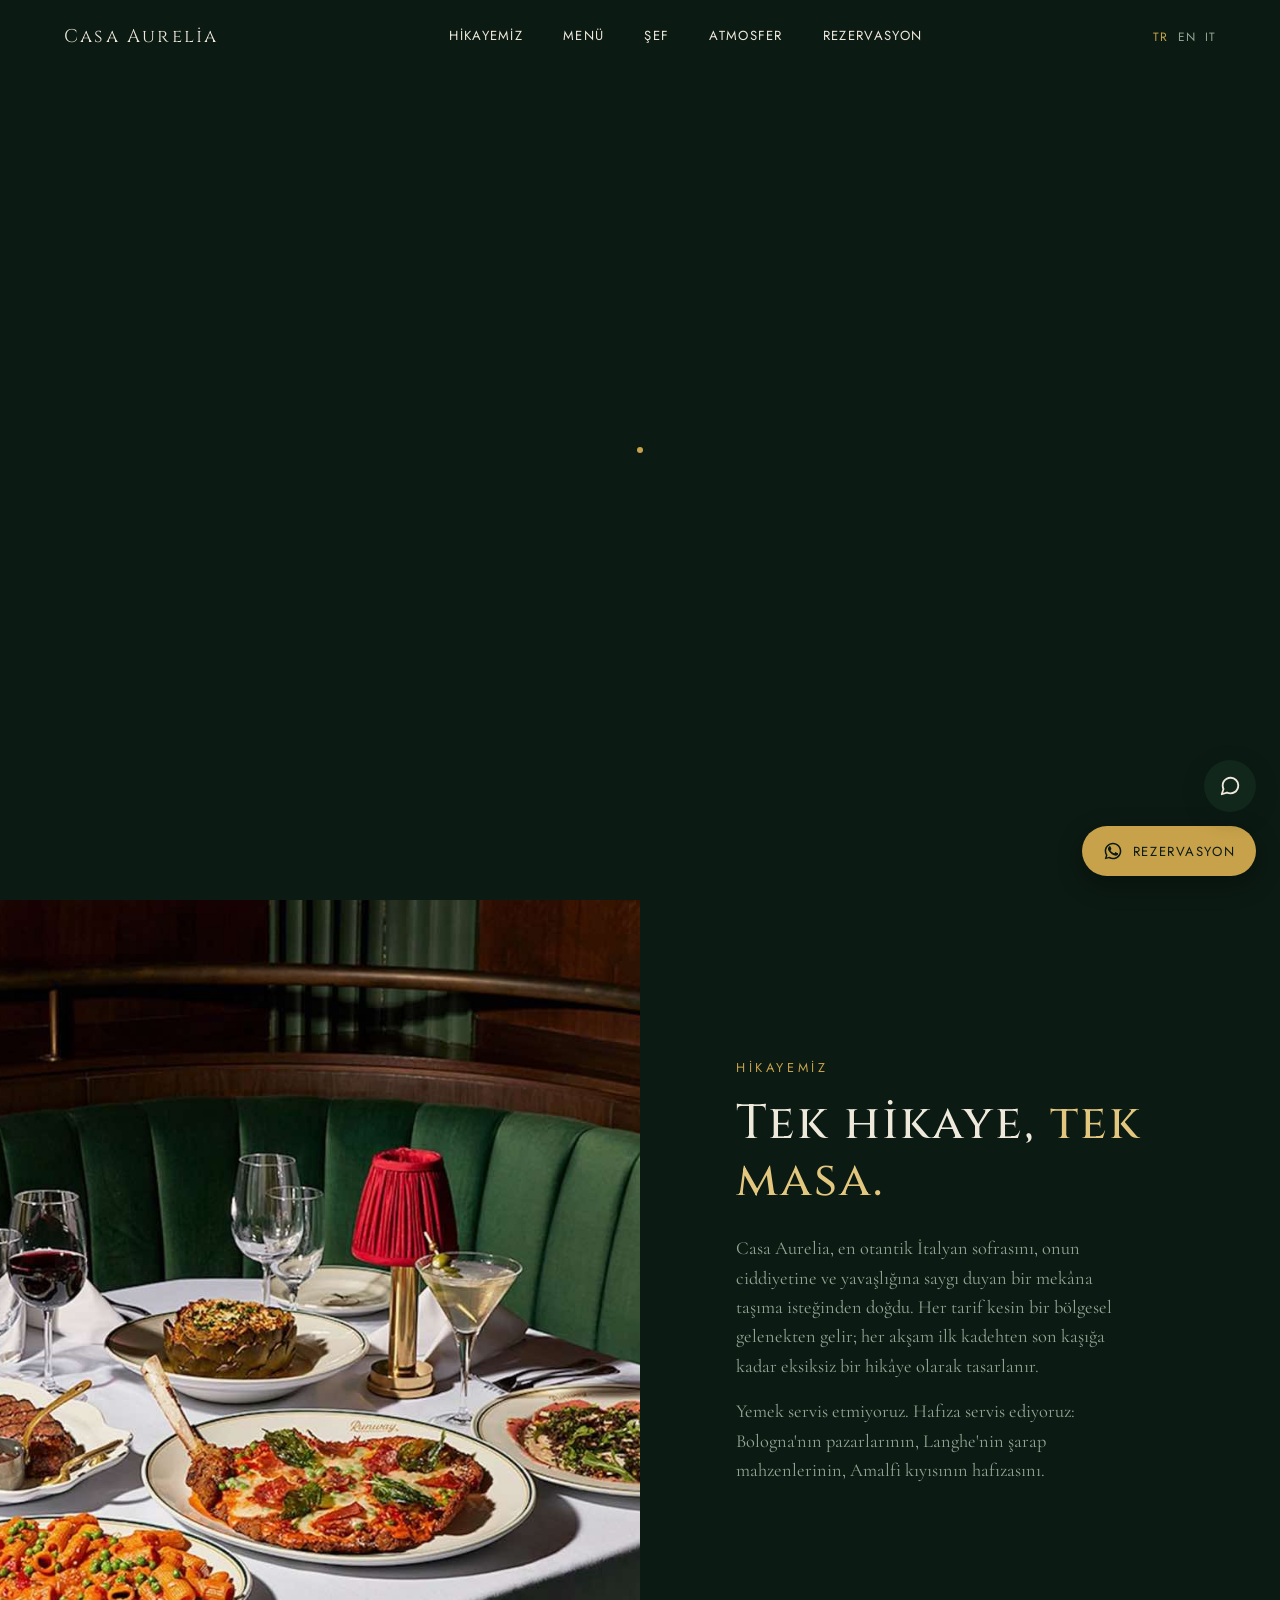
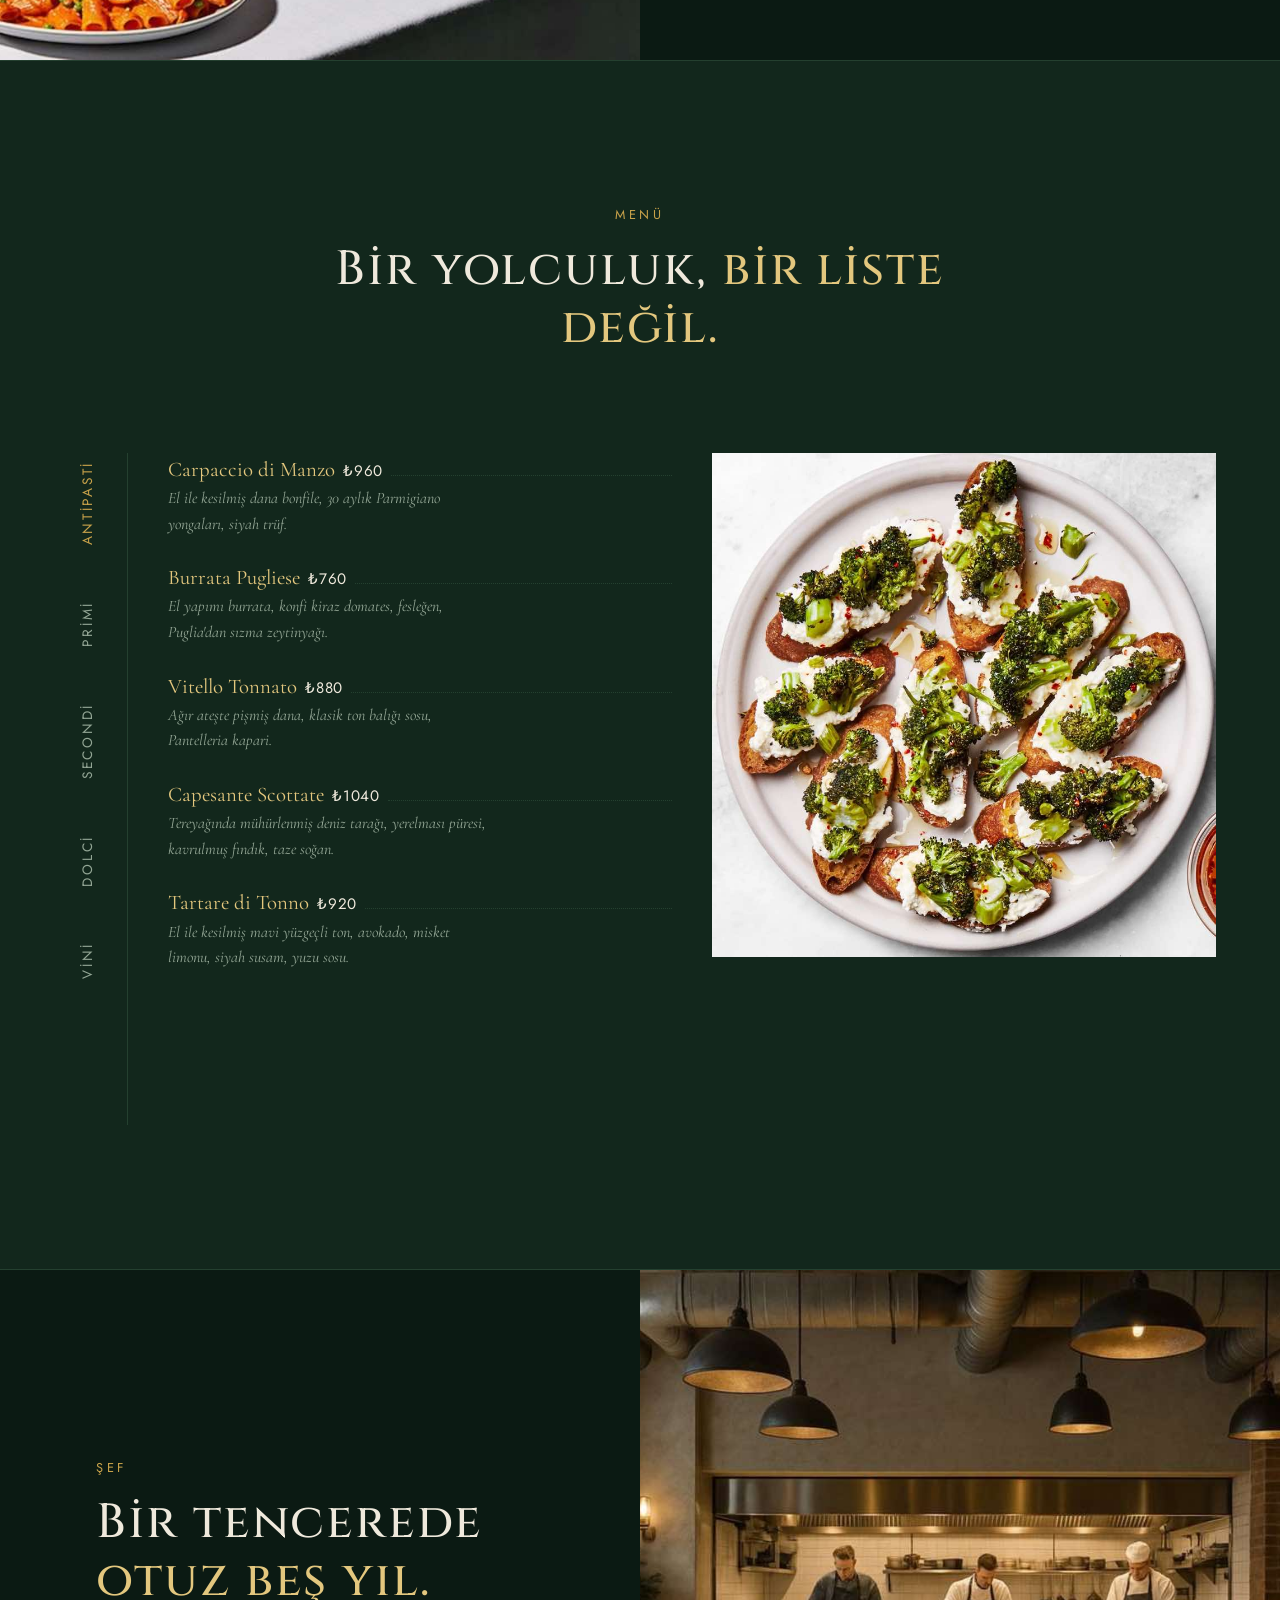
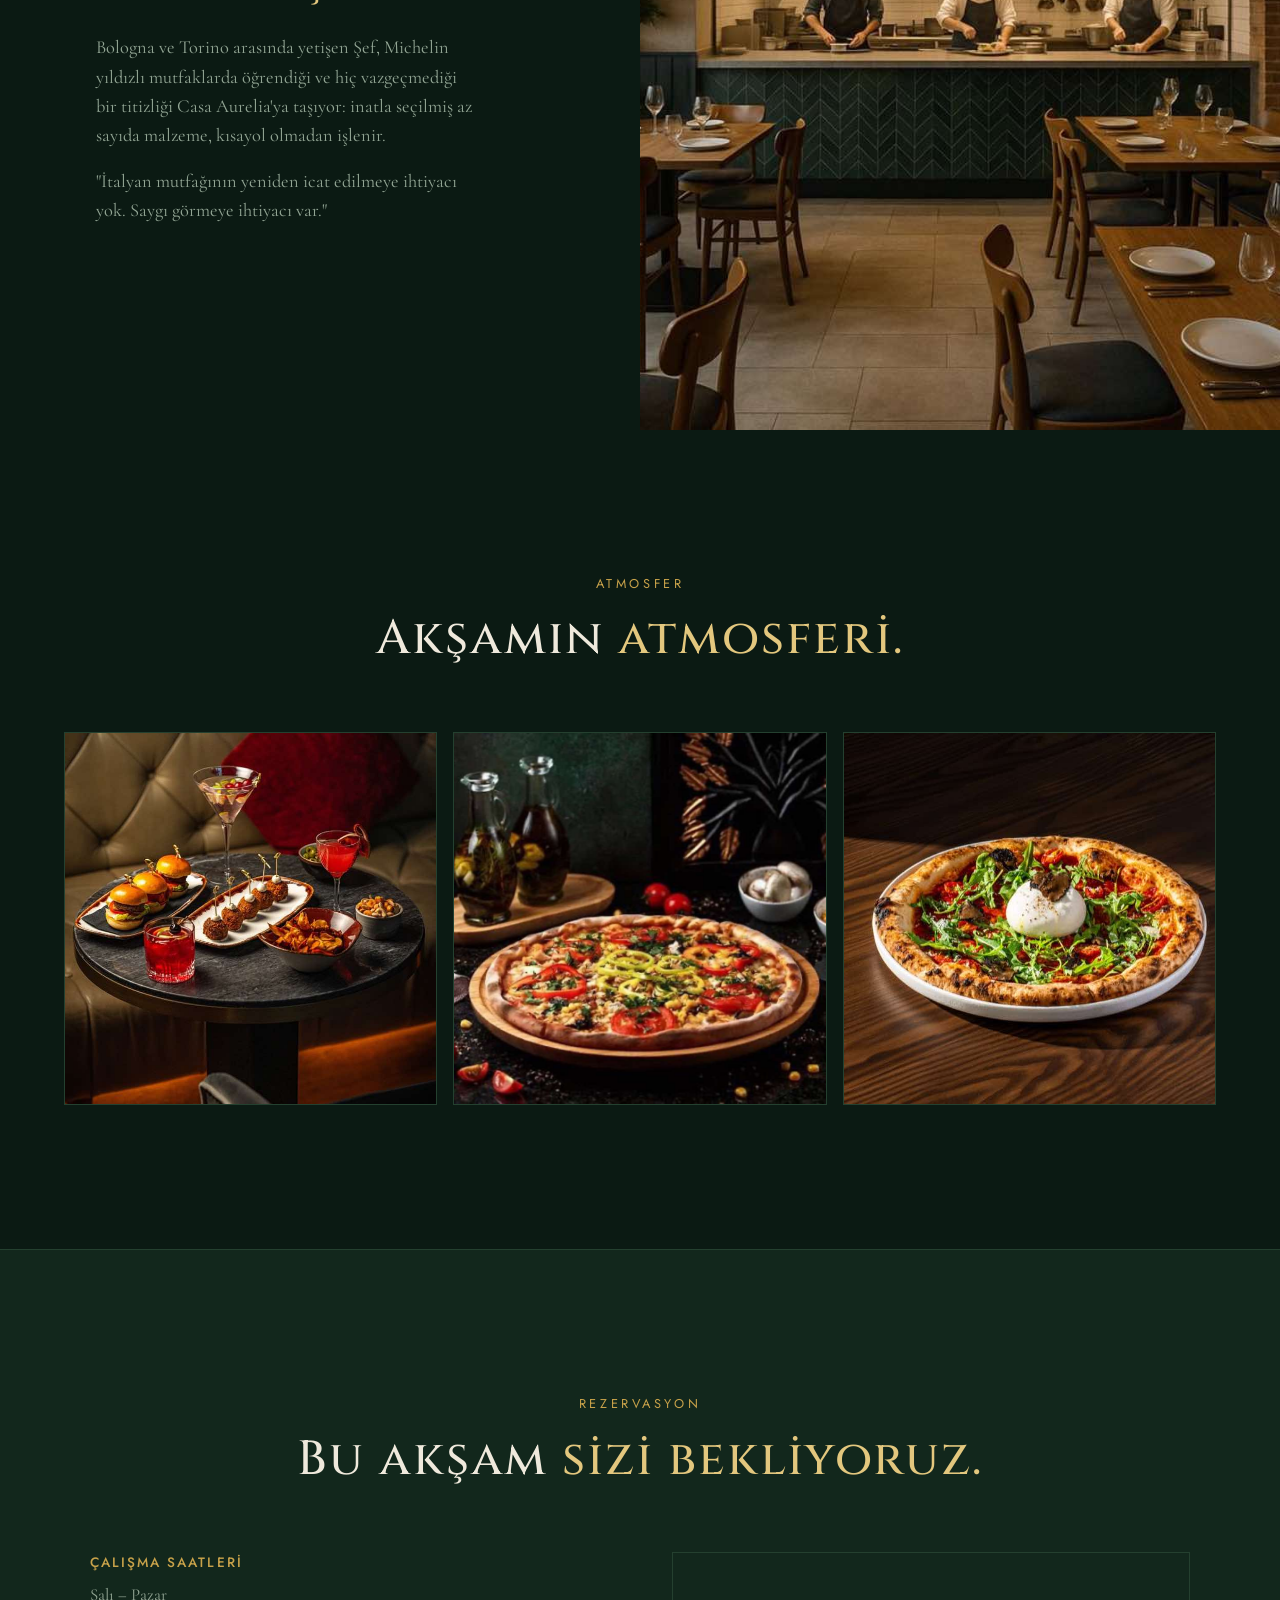
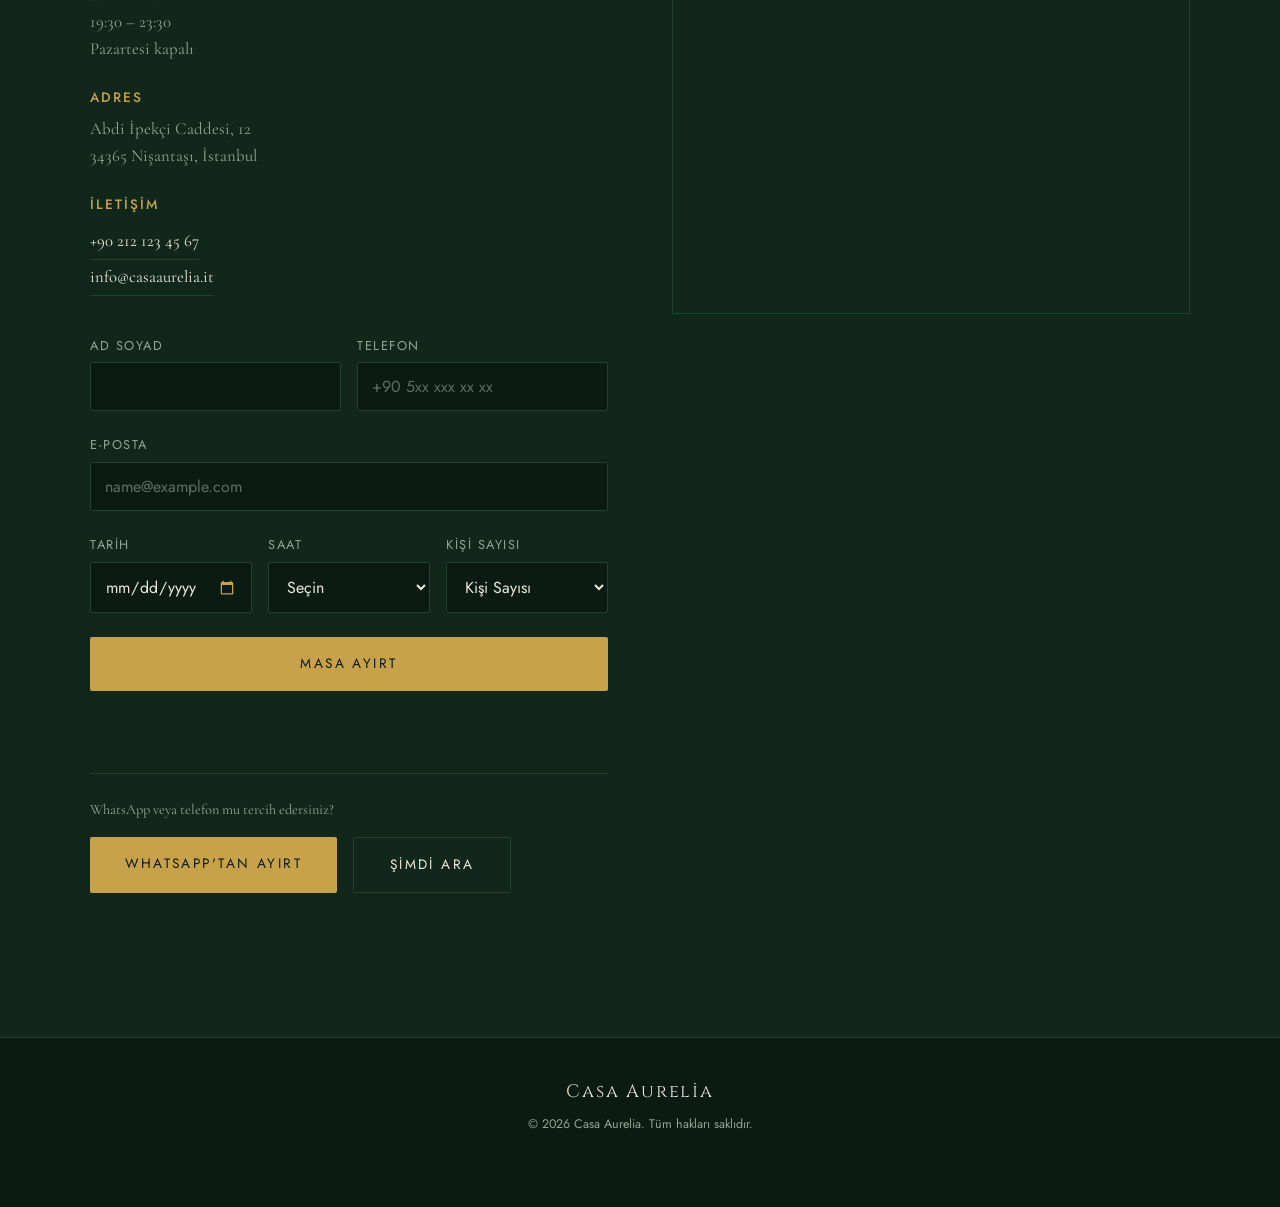
<file: index.html>
<!DOCTYPE html>
<html lang="tr">
<head>
<meta charset="UTF-8">
<meta name="viewport" content="width=device-width, initial-scale=1.0">
<title>Casa Aurelia | İstanbul'da İtalyan Restoranı — Masa Ayırtın</title>
<meta name="description" content="Casa Aurelia, İstanbul Nişantaşı'nda fine-dining bir İtalyan restoranıdır. Antipasti, el yapımı makarna, et ve balık, özenle seçilmiş İtalyan şarap listesi. Masanızı bugün ayırtın.">
<link rel="canonical" href="https://casa-aurelia-restoran.vercel.app/">
<meta name="robots" content="index, follow">

<!-- ===== HREFLANG (dil sürümleri) ===== -->
<link rel="alternate" hreflang="tr" href="https://casa-aurelia-restoran.vercel.app/">
<link rel="alternate" hreflang="en" href="https://casa-aurelia-restoran.vercel.app/en/">
<link rel="alternate" hreflang="it" href="https://casa-aurelia-restoran.vercel.app/it/">
<link rel="alternate" hreflang="x-default" href="https://casa-aurelia-restoran.vercel.app/">

<!-- ===== FAVICON ===== -->
<link rel="icon" type="image/jpeg" href="/fotoğraflar/FAVICON.jpg.jpeg">
<link rel="apple-touch-icon" href="/fotoğraflar/FAVICON.jpg.jpeg">

<!-- ===== OPEN GRAPH / SOCIAL SHARE ===== -->
<meta property="og:type" content="restaurant">
<meta property="og:url" content="https://casa-aurelia-restoran.vercel.app/">
<meta property="og:site_name" content="Casa Aurelia">
<meta property="og:locale" content="tr_TR">
<meta property="og:title" content="Casa Aurelia | İstanbul'da İtalyan Restoranı">
<meta property="og:description" content="Nişantaşı'nda otantik İtalyan mutfağı. Antipasti, el yapımı makarna, et ve balık, özenle seçilmiş İtalyan şarap listesi. Rezervasyon için WhatsApp'tan bize yazın.">
<meta property="og:image" content="https://raw.githubusercontent.com/ozkulmrt-stack/casa-aurelia-restoran/main/foto%C4%9Fraflar/OG.jpg.jpeg">
<meta property="og:image:width" content="1201">
<meta property="og:image:height" content="630">
<meta name="twitter:card" content="summary_large_image">
<meta name="twitter:title" content="Casa Aurelia | İstanbul'da İtalyan Restoranı">
<meta name="twitter:description" content="Nişantaşı'nda otantik İtalyan mutfağı. Antipasti, el yapımı makarna, et ve balık, özenle seçilmiş İtalyan şarap listesi. Rezervasyon için WhatsApp'tan bize yazın.">
<meta name="twitter:image" content="https://raw.githubusercontent.com/ozkulmrt-stack/casa-aurelia-restoran/main/foto%C4%9Fraflar/OG.jpg.jpeg">

<!-- ===== STRUCTURED DATA (Schema.org / JSON-LD) ===== -->
<!-- ===== EDIT HERE: address, phone, hours are placeholders — replace with real details ===== -->
<script type="application/ld+json">
{
  "@context": "https://schema.org",
  "@type": "Restaurant",
  "name": "Casa Aurelia",
  "description": "İstanbul Nişantaşı'nda fine-dining bir İtalyan restoranı.",
  "image": "https://raw.githubusercontent.com/ozkulmrt-stack/casa-aurelia-restoran/main/foto%C4%9Fraflar/OG.jpg.jpeg",
  "url": "https://casa-aurelia-restoran.vercel.app/",
  "telephone": "+90-212-123-45-67",
  "email": "info@casaaurelia.it",
  "servesCuisine": ["Italian", "Mediterranean"],
  "priceRange": "₺₺₺",
  "acceptsReservations": "True",
  "address": {
    "@type": "PostalAddress",
    "streetAddress": "Abdi İpekçi Caddesi, 12",
    "addressLocality": "Şişli",
    "addressRegion": "İstanbul",
    "postalCode": "34365",
    "addressCountry": "TR"
  },
  "openingHoursSpecification": [
    {
      "@type": "OpeningHoursSpecification",
      "dayOfWeek": ["Tuesday", "Wednesday", "Thursday", "Friday", "Saturday", "Sunday"],
      "opens": "19:30",
      "closes": "23:30"
    }
  ],
  "hasMenu": {
    "@type": "Menu",
    "name": "Menü",
    "url": "https://casa-aurelia-restoran.vercel.app/#il-menu",
    "hasMenuSection": [
      {
        "@type": "MenuSection",
        "name": "Antipasti",
        "hasMenuItem": [
          { "@type": "MenuItem", "name": "Carpaccio di Manzo", "description": "El ile kesilmiş dana bonfile, 30 aylık Parmigiano yongaları, siyah trüf.", "offers": { "@type": "Offer", "price": "960", "priceCurrency": "TRY" } },
          { "@type": "MenuItem", "name": "Burrata Pugliese", "description": "El yapımı burrata, konfi kiraz domates, fesleğen, Puglia'dan sızma zeytinyağı.", "offers": { "@type": "Offer", "price": "760", "priceCurrency": "TRY" } },
          { "@type": "MenuItem", "name": "Vitello Tonnato", "description": "Ağır ateşte pişmiş dana, klasik ton balığı sosu, Pantelleria kapari.", "offers": { "@type": "Offer", "price": "880", "priceCurrency": "TRY" } },
          { "@type": "MenuItem", "name": "Capesante Scottate", "description": "Tereyağında mühürlenmiş deniz tarağı, yerelması püresi, kavrulmuş fındık, taze soğan.", "offers": { "@type": "Offer", "price": "1040", "priceCurrency": "TRY" } },
          { "@type": "MenuItem", "name": "Tartare di Tonno", "description": "El ile kesilmiş mavi yüzgeçli ton, avokado, misket limonu, siyah susam, yuzu sosu.", "offers": { "@type": "Offer", "price": "920", "priceCurrency": "TRY" } }
        ]
      },
      {
        "@type": "MenuSection",
        "name": "Primi",
        "hasMenuItem": [
          { "@type": "MenuItem", "name": "Tagliolini al Tartufo", "description": "Taze yumurtalı makarna, alpin tereyağı, masada rendelenen kaliteli siyah trüf.", "offers": { "@type": "Offer", "price": "1280", "priceCurrency": "TRY" } },
          { "@type": "MenuItem", "name": "Risotto alla Milanese", "description": "Carnaroli pirinç, ilik, Navelli safranı, Barolo redüksiyonu.", "offers": { "@type": "Offer", "price": "1040", "priceCurrency": "TRY" } },
          { "@type": "MenuItem", "name": "Agnolotti del Plin", "description": "Üç çeşit kavrulmuş etle doldurulmuş, kızarmış tereyağı, adaçayı, olgun Parmigiano.", "offers": { "@type": "Offer", "price": "1120", "priceCurrency": "TRY" } },
          { "@type": "MenuItem", "name": "Pappardelle al Cinghiale", "description": "Geniş taze makarna, sekiz saat pişmiş yaban domuzu ragùsu, ardıç meyvesi.", "offers": { "@type": "Offer", "price": "1080", "priceCurrency": "TRY" } },
          { "@type": "MenuItem", "name": "Gnocchi di Patate al Gorgonzola", "description": "El yapımı patates gnocchi, Gorgonzola DOP fondüsü, karamelize ceviz.", "offers": { "@type": "Offer", "price": "960", "priceCurrency": "TRY" } }
        ]
      },
      {
        "@type": "MenuSection",
        "name": "Secondi",
        "hasMenuItem": [
          { "@type": "MenuItem", "name": "Branzino in Crosta", "description": "Tuz kabuğunda pişmiş levrek, mevsim sebzeleri, Amalfi limonu sosu.", "offers": { "@type": "Offer", "price": "1520", "priceCurrency": "TRY" } },
          { "@type": "MenuItem", "name": "Tomahawk alla Fiorentina", "description": "Chianina dana, kömürde ızgara, biberiye, Toskana sızma zeytinyağı. 2 kişiliktir.", "offers": { "@type": "Offer", "price": "2720", "priceCurrency": "TRY" } },
          { "@type": "MenuItem", "name": "Ossobuco alla Milanese", "description": "Sekiz saat pişmiş dana incik, gremolata, safranlı risotto.", "offers": { "@type": "Offer", "price": "1440", "priceCurrency": "TRY" } },
          { "@type": "MenuItem", "name": "Costoletta alla Milanese", "description": "Sadeyağda kızartılmış galeta unlu dana pirzola, roka salatası.", "offers": { "@type": "Offer", "price": "1360", "priceCurrency": "TRY" } },
          { "@type": "MenuItem", "name": "Anatra all'Arancia", "description": "Mühürlenmiş ördek göğsü, acı portakal redüksiyonu, kereviz kökü püresi.", "offers": { "@type": "Offer", "price": "1560", "priceCurrency": "TRY" } }
        ]
      },
      {
        "@type": "MenuSection",
        "name": "Dolci",
        "hasMenuItem": [
          { "@type": "MenuItem", "name": "Tiramisù della Casa", "description": "Kahveye batırılmış kedi dili bisküvi, Lodi mascarpone, acı kakao, orijinal 1987 tarifi.", "offers": { "@type": "Offer", "price": "560", "priceCurrency": "TRY" } },
          { "@type": "MenuItem", "name": "Panna Cotta ai Frutti di Bosco", "description": "Madagaskar vanilyalı panna cotta, taze karışık orman meyveli sos.", "offers": { "@type": "Offer", "price": "480", "priceCurrency": "TRY" } },
          { "@type": "MenuItem", "name": "Cannoli Siciliani", "description": "Çıtır kabuk, koyun sütü ricotta, şekerlenmiş meyve, Bronte fıstığı.", "offers": { "@type": "Offer", "price": "520", "priceCurrency": "TRY" } },
          { "@type": "MenuItem", "name": "Torta Caprese", "description": "Unsuz bitter çikolata ve badem keki, vanilyalı gelato.", "offers": { "@type": "Offer", "price": "520", "priceCurrency": "TRY" } },
          { "@type": "MenuItem", "name": "Semifreddo al Torroncino", "description": "Cremona nugalı semifreddo, fındık çıtırı, karamel sos.", "offers": { "@type": "Offer", "price": "480", "priceCurrency": "TRY" } }
        ]
      },
      {
        "@type": "MenuSection",
        "name": "Vini",
        "hasMenuItem": [
          { "@type": "MenuItem", "name": "Barolo DOCG, Langhe", "description": "Saf Nebbiolo, büyük meşe fıçılarda 5 yıl olgunlaştırılmış.", "offers": { "@type": "Offer", "price": "3800", "priceCurrency": "TRY" } },
          { "@type": "MenuItem", "name": "Franciacorta Brut Riserva", "description": "Klasik metot, Chardonnay ve Pinot Nero, geç dégorgement.", "offers": { "@type": "Offer", "price": "3120", "priceCurrency": "TRY" } },
          { "@type": "MenuItem", "name": "Amarone della Valpolicella", "description": "Kurutulmuş üzüm metodu, gövdeli, olgun kiraz ve tatlı baharat notaları.", "offers": { "@type": "Offer", "price": "3520", "priceCurrency": "TRY" } },
          { "@type": "MenuItem", "name": "Brunello di Montalcino", "description": "Sangiovese Grosso, en az 5 yıl olgunlaştırılmış, zarif tanenli.", "offers": { "@type": "Offer", "price": "4400", "priceCurrency": "TRY" } },
          { "@type": "MenuItem", "name": "Vermentino di Gallura", "description": "Mineralli Sardunya beyazı, narenciye ve Akdeniz makisi notaları, soğuk servis edilir.", "offers": { "@type": "Offer", "price": "2080", "priceCurrency": "TRY" } }
        ]
      }
    ]
  }
}
</script>

<link rel="preconnect" href="https://fonts.googleapis.com">
<link rel="preconnect" href="https://fonts.gstatic.com" crossorigin>
<link rel="stylesheet" href="/css/style.css">
<link rel="stylesheet" href="/css/chat.css">
<!-- Fonts are loaded non-render-blocking: preload + swap to stylesheet on load -->
<link rel="preload" as="style" href="https://fonts.googleapis.com/css2?family=Cinzel:wght@400;500&family=Cormorant+Garamond:ital,wght@0,400;1,400&family=Jost:wght@400&display=swap" onload="this.onload=null;this.rel='stylesheet'">
<noscript>
  <link rel="stylesheet" href="https://fonts.googleapis.com/css2?family=Cinzel:wght@400;500&family=Cormorant+Garamond:ital,wght@0,400;1,400&family=Jost:wght@400&display=swap">
  <style>[data-reveal]{opacity:1 !important;transform:none !important;}</style>
</noscript>
<!-- Motion stack: self-hosted, deferred.
     smooth-scroll.js registers ScrollTrigger + publishes window.__lenis, used
     for in-page anchor scrolling. hero-video.js is independent of it — the
     hero video autoplays natively via HTML attributes. main.js is last so
     its IIFEs still run after DOM is complete. -->
<script defer src="/js/i18n.js"></script>
<script defer src="/js/vendor/gsap-3.13.0.min.js"></script>
<script defer src="/js/vendor/ScrollTrigger-3.13.0.min.js"></script>
<script defer src="/js/vendor/lenis-1.3.11.min.js"></script>
<script defer src="/js/smooth-scroll.js"></script>
<script defer src="/js/hero-video.js"></script>
<script defer src="/js/main.js"></script>
<script defer src="/js/reservation.js"></script>
<script defer src="/js/chat.js"></script>
</head>
<body>

<a href="#main" class="skip-link">İçeriğe geç</a>

<!-- ===== NAV ===== -->
<header class="nav" id="nav">
  <a href="#top" class="nav__brand">Casa Aurelia</a>
  <nav class="nav__links">
    <a href="#la-casa">Hikayemiz</a>
    <a href="#il-menu">Menü</a>
    <a href="#lo-chef">Şef</a>
    <a href="#la-sala">Atmosfer</a>
    <a href="#prenotazione">Rezervasyon</a>
  </nav>
  <div class="lang-switch" id="langSwitch" aria-label="Language">
    <a href="/" data-lang="tr">TR</a>
    <a href="/en/" data-lang="en">EN</a>
    <a href="/it/" data-lang="it">IT</a>
  </div>
  <button class="nav__toggle" id="navToggle" aria-label="Navigasyon menüsünü aç" aria-expanded="false" aria-controls="navLinksMobile">
    <span></span><span></span><span></span>
  </button>
</header>

<div class="nav-mobile" id="navLinksMobile" aria-hidden="true">
  <a href="#la-casa">Hikayemiz</a>
  <a href="#il-menu">Menü</a>
  <a href="#lo-chef">Şef</a>
  <a href="#la-sala">Atmosfer</a>
  <a href="#prenotazione">Rezervasyon</a>
  <div class="lang-switch lang-switch--mobile" aria-label="Language">
    <a href="/" data-lang="tr">TR</a>
    <a href="/en/" data-lang="en">EN</a>
    <a href="/it/" data-lang="it">IT</a>
  </div>
</div>

<main id="main">

<!-- ===== HERO — autoplaying background video ===== -->
<!-- Native <source media> picks the 16:9 or 9:16 file, so only ONE file is
     ever downloaded and autoplay works with no JS at all. No poster (never
     an image) — if the video fails, CSS falls back to a normal one-screen
     hero in the flat brand colour (see .hero__video background). -->
<section class="hero" id="top">
  <div class="hero__stage">
    <video class="hero__video" id="heroVideo" autoplay muted loop playsinline webkit-playsinline
           preload="auto" disablepictureinpicture aria-hidden="true" tabindex="-1">
      <source src="/assets/hero-scrub-mobile.v1.mp4" media="(max-width: 768px)">
      <source src="/assets/hero-scrub.v1.mp4">
    </video>
    <div class="hero__scrim" aria-hidden="true"></div>
    <div class="hero__loading" id="heroLoading" aria-hidden="true"><span></span></div>
    <div class="hero__content">
      <p class="eyebrow reveal" data-reveal>İtalyan Mutfağı &middot; 1987'den Beri</p>
      <h1 class="hero__title reveal" data-reveal>Casa Aurelia</h1>
      <p class="hero__tagline reveal" data-reveal><em>Her akşamın bir hatıraya dönüştüğü yer.</em></p>
      <a href="#prenotazione" class="btn btn--ghost reveal" data-reveal>Masa Ayırtın</a>
    </div>
    <div class="hero__scrolldown" id="heroHint" aria-hidden="true"><span></span></div>
  </div>
</section>

<!-- ===== LA CASA ===== -->
<section class="la-casa" id="la-casa">
  <div class="split">
    <div class="split__media reveal" data-reveal>
      <img src="/fotoğraflar/0f9172b8f3b7d09af0e2e81cfcfdde7f.jpg" alt="Casa Aurelia'nın imza yemekleriyle hazırlanmış masa" class="split__img" loading="lazy" width="900" height="900">
    </div>
    <div class="split__text reveal" data-reveal>
      <p class="eyebrow">Hikayemiz</p>
      <h2>Tek hikaye, <em>tek masa.</em></h2>
      <!-- ===== EDIT HERE: restaurant story text ===== -->
      <p class="prose">
        Casa Aurelia, en otantik İtalyan sofrasını, onun ciddiyetine ve yavaşlığına
        saygı duyan bir mekâna taşıma isteğinden doğdu. Her tarif kesin bir
        bölgesel gelenekten gelir; her akşam ilk kadehten son kaşığa kadar eksiksiz
        bir hikâye olarak tasarlanır.
      </p>
      <p class="prose">
        Yemek servis etmiyoruz. Hafıza servis ediyoruz: Bologna'nın pazarlarının,
        Langhe'nin şarap mahzenlerinin, Amalfi kıyısının hafızasını.
      </p>
    </div>
  </div>
</section>

<!-- ===== MENU (signature section) ===== -->
<section class="menu-section" id="il-menu">
  <div class="menu-section__head reveal" data-reveal>
    <p class="eyebrow">Menü</p>
    <h2>Bir yolculuk, <em>bir liste değil.</em></h2>
  </div>

  <div class="menu-layout">
    <!-- vertical course tabs -->
    <div class="menu-tabs" role="tablist" aria-label="Menü bölümleri" aria-orientation="vertical">
      <button class="menu-tab is-active" role="tab" aria-selected="true" aria-controls="panel-antipasti" id="tab-antipasti" data-course="antipasti">Antipasti</button>
      <button class="menu-tab" role="tab" aria-selected="false" aria-controls="panel-primi" id="tab-primi" data-course="primi" tabindex="-1">Primi</button>
      <button class="menu-tab" role="tab" aria-selected="false" aria-controls="panel-secondi" id="tab-secondi" data-course="secondi" tabindex="-1">Secondi</button>
      <button class="menu-tab" role="tab" aria-selected="false" aria-controls="panel-dolci" id="tab-dolci" data-course="dolci" tabindex="-1">Dolci</button>
      <button class="menu-tab" role="tab" aria-selected="false" aria-controls="panel-vini" id="tab-vini" data-course="vini" tabindex="-1">Vini</button>
    </div>

    <!-- dish list panel -->
    <div class="menu-panel">
      <!-- ===== EDIT HERE: dishes, descriptions and prices ===== -->
      <div class="menu-list is-active" id="panel-antipasti" role="tabpanel" aria-labelledby="tab-antipasti" tabindex="0">
        <div class="dish">
          <div class="dish__row"><span class="dish__name">Carpaccio di Manzo</span><span class="dish__price">₺960</span></div>
          <p class="dish__desc">El ile kesilmiş dana bonfile, 30 aylık Parmigiano yongaları, siyah trüf.</p>
        </div>
        <div class="dish">
          <div class="dish__row"><span class="dish__name">Burrata Pugliese</span><span class="dish__price">₺760</span></div>
          <p class="dish__desc">El yapımı burrata, konfi kiraz domates, fesleğen, Puglia'dan sızma zeytinyağı.</p>
        </div>
        <div class="dish">
          <div class="dish__row"><span class="dish__name">Vitello Tonnato</span><span class="dish__price">₺880</span></div>
          <p class="dish__desc">Ağır ateşte pişmiş dana, klasik ton balığı sosu, Pantelleria kapari.</p>
        </div>
        <div class="dish">
          <div class="dish__row"><span class="dish__name">Capesante Scottate</span><span class="dish__price">₺1040</span></div>
          <p class="dish__desc">Tereyağında mühürlenmiş deniz tarağı, yerelması püresi, kavrulmuş fındık, taze soğan.</p>
        </div>
        <div class="dish">
          <div class="dish__row"><span class="dish__name">Tartare di Tonno</span><span class="dish__price">₺920</span></div>
          <p class="dish__desc">El ile kesilmiş mavi yüzgeçli ton, avokado, misket limonu, siyah susam, yuzu sosu.</p>
        </div>
      </div>

      <div class="menu-list" id="panel-primi" role="tabpanel" aria-labelledby="tab-primi" tabindex="0" hidden>
        <div class="dish">
          <div class="dish__row"><span class="dish__name">Tagliolini al Tartufo</span><span class="dish__price">₺1280</span></div>
          <p class="dish__desc">Taze yumurtalı makarna, alpin tereyağı, masada rendelenen kaliteli siyah trüf.</p>
        </div>
        <div class="dish">
          <div class="dish__row"><span class="dish__name">Risotto alla Milanese</span><span class="dish__price">₺1040</span></div>
          <p class="dish__desc">Carnaroli pirinç, ilik, Navelli safranı, Barolo redüksiyonu.</p>
        </div>
        <div class="dish">
          <div class="dish__row"><span class="dish__name">Agnolotti del Plin</span><span class="dish__price">₺1120</span></div>
          <p class="dish__desc">Üç çeşit kavrulmuş etle doldurulmuş, kızarmış tereyağı, adaçayı, olgun Parmigiano.</p>
        </div>
        <div class="dish">
          <div class="dish__row"><span class="dish__name">Pappardelle al Cinghiale</span><span class="dish__price">₺1080</span></div>
          <p class="dish__desc">Geniş taze makarna, sekiz saat pişmiş yaban domuzu ragùsu, ardıç meyvesi.</p>
        </div>
        <div class="dish">
          <div class="dish__row"><span class="dish__name">Gnocchi di Patate al Gorgonzola</span><span class="dish__price">₺960</span></div>
          <p class="dish__desc">El yapımı patates gnocchi, Gorgonzola DOP fondüsü, karamelize ceviz.</p>
        </div>
      </div>

      <div class="menu-list" id="panel-secondi" role="tabpanel" aria-labelledby="tab-secondi" tabindex="0" hidden>
        <div class="dish">
          <div class="dish__row"><span class="dish__name">Branzino in Crosta</span><span class="dish__price">₺1520</span></div>
          <p class="dish__desc">Tuz kabuğunda pişmiş levrek, mevsim sebzeleri, Amalfi limonu sosu.</p>
        </div>
        <div class="dish">
          <div class="dish__row"><span class="dish__name">Tomahawk alla Fiorentina</span><span class="dish__price">₺2720</span></div>
          <p class="dish__desc">Chianina dana, kömürde ızgara, biberiye, Toskana sızma zeytinyağı. 2 kişiliktir.</p>
        </div>
        <div class="dish">
          <div class="dish__row"><span class="dish__name">Ossobuco alla Milanese</span><span class="dish__price">₺1440</span></div>
          <p class="dish__desc">Sekiz saat pişmiş dana incik, gremolata, safranlı risotto.</p>
        </div>
        <div class="dish">
          <div class="dish__row"><span class="dish__name">Costoletta alla Milanese</span><span class="dish__price">₺1360</span></div>
          <p class="dish__desc">Sadeyağda kızartılmış galeta unlu dana pirzola, roka salatası.</p>
        </div>
        <div class="dish">
          <div class="dish__row"><span class="dish__name">Anatra all'Arancia</span><span class="dish__price">₺1560</span></div>
          <p class="dish__desc">Mühürlenmiş ördek göğsü, acı portakal redüksiyonu, kereviz kökü püresi.</p>
        </div>
      </div>

      <div class="menu-list" id="panel-dolci" role="tabpanel" aria-labelledby="tab-dolci" tabindex="0" hidden>
        <div class="dish">
          <div class="dish__row"><span class="dish__name">Tiramisù della Casa</span><span class="dish__price">₺560</span></div>
          <p class="dish__desc">Kahveye batırılmış kedi dili bisküvi, Lodi mascarpone, acı kakao, orijinal 1987 tarifi.</p>
        </div>
        <div class="dish">
          <div class="dish__row"><span class="dish__name">Panna Cotta ai Frutti di Bosco</span><span class="dish__price">₺480</span></div>
          <p class="dish__desc">Madagaskar vanilyalı panna cotta, taze karışık orman meyveli sos.</p>
        </div>
        <div class="dish">
          <div class="dish__row"><span class="dish__name">Cannoli Siciliani</span><span class="dish__price">₺520</span></div>
          <p class="dish__desc">Çıtır kabuk, koyun sütü ricotta, şekerlenmiş meyve, Bronte fıstığı.</p>
        </div>
        <div class="dish">
          <div class="dish__row"><span class="dish__name">Torta Caprese</span><span class="dish__price">₺520</span></div>
          <p class="dish__desc">Unsuz bitter çikolata ve badem keki, vanilyalı gelato.</p>
        </div>
        <div class="dish">
          <div class="dish__row"><span class="dish__name">Semifreddo al Torroncino</span><span class="dish__price">₺480</span></div>
          <p class="dish__desc">Cremona nugalı semifreddo, fındık çıtırı, karamel sos.</p>
        </div>
      </div>

      <div class="menu-list" id="panel-vini" role="tabpanel" aria-labelledby="tab-vini" tabindex="0" hidden>
        <div class="dish">
          <div class="dish__row"><span class="dish__name">Barolo DOCG, Langhe</span><span class="dish__price">₺3800</span></div>
          <p class="dish__desc">Saf Nebbiolo, büyük meşe fıçılarda 5 yıl olgunlaştırılmış.</p>
        </div>
        <div class="dish">
          <div class="dish__row"><span class="dish__name">Franciacorta Brut Riserva</span><span class="dish__price">₺3120</span></div>
          <p class="dish__desc">Klasik metot, Chardonnay ve Pinot Nero, geç dégorgement.</p>
        </div>
        <div class="dish">
          <div class="dish__row"><span class="dish__name">Amarone della Valpolicella</span><span class="dish__price">₺3520</span></div>
          <p class="dish__desc">Kurutulmuş üzüm metodu, gövdeli, olgun kiraz ve tatlı baharat notaları.</p>
        </div>
        <div class="dish">
          <div class="dish__row"><span class="dish__name">Brunello di Montalcino</span><span class="dish__price">₺4400</span></div>
          <p class="dish__desc">Sangiovese Grosso, en az 5 yıl olgunlaştırılmış, zarif tanenli.</p>
        </div>
        <div class="dish">
          <div class="dish__row"><span class="dish__name">Vermentino di Gallura</span><span class="dish__price">₺2080</span></div>
          <p class="dish__desc">Mineralli Sardunya beyazı, narenciye ve Akdeniz makisi notaları, soğuk servis edilir.</p>
        </div>
      </div>
    </div>

    <!-- dynamic photo -->
    <div class="menu-photo">
      <div class="ph--menu is-active" data-course-photo="antipasti">
        <img src="/fotoğraflar/broccoli-and-garlic-ricotta-toasts-with-hot-honey-recipe-BA-101518.jpg" alt="Ricotta, kavrulmuş brokoli ve acılı bal ile crostini" class="menu-photo__img" loading="lazy" width="900" height="900">
      </div>
      <div class="ph--menu" data-course-photo="primi">
        <img src="/fotoğraflar/images (1).jpeg" alt="Kremalı domates sosunda taze makarna" class="menu-photo__img" loading="lazy" width="599" height="715">
      </div>
      <div class="ph--menu" data-course-photo="secondi">
        <img src="/fotoğraflar/IMG_4912-1200x1600.jpg" alt="Domates, zeytin ve kapari ile pişmiş günün balığı" class="menu-photo__img" loading="lazy" width="900" height="1200">
      </div>
      <div class="ph--menu" data-course-photo="dolci">
        <img src="/fotoğraflar/Tiramisu.jpg" alt="Casa Aurelia'nın tiramisù'su" class="menu-photo__img" loading="lazy" width="720" height="900">
      </div>
      <div class="ph--menu" data-course-photo="vini">
        <img src="/fotoğraflar/A-Trip-To-Sicily-Wine-Tasting-Experience.-1-scaled.jpg" alt="Şarküteri ve peynir tabağıyla Sicilya şarapları seçkisi" class="menu-photo__img" loading="lazy" width="675" height="900">
      </div>
    </div>
  </div>
</section>

<!-- ===== THE CHEF ===== -->
<section class="lo-chef" id="lo-chef">
  <div class="split split--reverse">
    <div class="split__media reveal" data-reveal>
      <img src="/fotoğraflar/02c2adac9230ca8bd8a6715bad896b64.jpg" alt="Şef ve ekibi açık mutfakta çalışırken" class="split__img" loading="lazy" width="900" height="900">
    </div>
    <div class="split__text reveal" data-reveal>
      <p class="eyebrow">Şef</p>
      <h2>Bir tencerede <em>otuz beş yıl.</em></h2>
      <!-- ===== EDIT HERE: chef biography ===== -->
      <p class="prose">
        Bologna ve Torino arasında yetişen Şef, Michelin yıldızlı mutfaklarda
        öğrendiği ve hiç vazgeçmediği bir titizliği Casa Aurelia'ya taşıyor: inatla
        seçilmiş az sayıda malzeme, kısayol olmadan işlenir.
      </p>
      <p class="prose">
        "İtalyan mutfağının yeniden icat edilmeye ihtiyacı yok. Saygı görmeye ihtiyacı var."
      </p>
    </div>
  </div>
</section>

<!-- ===== ATMOSPHERE ===== -->
<section class="la-sala" id="la-sala">
  <div class="la-sala__head reveal" data-reveal>
    <p class="eyebrow">Atmosfer</p>
    <h2>Akşamın <em>atmosferi.</em></h2>
  </div>
  <div class="la-sala__strip">
    <div class="ph--strip reveal" data-reveal>
      <img src="/fotoğraflar/9d70cb377a3d3e8f5e9a8c3c40a07486.jpg" alt="Atıştırmalıklar ve ev kokteylleriyle aperitivo masası" class="strip__img" loading="lazy" width="720" height="900">
    </div>
    <div class="ph--strip reveal" data-reveal>
      <img src="/fotoğraflar/images.jpeg" alt="Fırından yeni çıkmış el yapımı pizza" class="strip__img" loading="lazy" width="900" height="832">
    </div>
    <div class="ph--strip reveal" data-reveal>
      <img src="/fotoğraflar/2000_69f407f318c44.jpg" alt="Burrata, roka ve siyah trüflü pizza" class="strip__img" loading="lazy" width="900" height="599">
    </div>
  </div>
</section>

<!-- ===== RESERVATIONS ===== -->
<section class="prenotazione" id="prenotazione">
  <div class="prenotazione__inner reveal" data-reveal>
    <p class="eyebrow">Rezervasyon</p>
    <h2>Bu akşam <em>sizi bekliyoruz.</em></h2>

    <div class="prenotazione__layout">
      <div class="prenotazione__content">
        <!-- ===== EDIT HERE: real hours, address, contact details ===== -->
        <div class="info-grid">
          <div class="info-block">
            <h3>Çalışma Saatleri</h3>
            <p>Salı – Pazar<br>19:30 – 23:30<br>Pazartesi kapalı</p>
          </div>
          <div class="info-block">
            <h3>Adres</h3>
            <p>Abdi İpekçi Caddesi, 12<br>34365 Nişantaşı, İstanbul</p>
          </div>
          <div class="info-block">
            <h3>İletişim</h3>
            <p><a href="tel:+902121234567" class="info-link">+90 212 123 45 67</a><br>
            <a href="mailto:info@casaaurelia.it" class="info-link">info@casaaurelia.it</a></p>
          </div>
        </div>

        <form class="reservation-form" id="reservationForm" novalidate>
          <div class="form-row">
            <div class="form-field">
              <label for="resName">Ad Soyad</label>
              <input type="text" id="resName" name="name" autocomplete="name" required maxlength="100">
            </div>
            <div class="form-field">
              <label for="resPhone">Telefon</label>
              <input type="tel" id="resPhone" name="phone" autocomplete="tel" required maxlength="30" placeholder="+90 5xx xxx xx xx">
            </div>
          </div>
          <div class="form-field">
            <label for="resEmail">E-posta</label>
            <input type="email" id="resEmail" name="email" autocomplete="email" required maxlength="254" placeholder="name@example.com">
          </div>
          <div class="form-row form-row--three">
            <div class="form-field">
              <label for="resDate">Tarih</label>
              <input type="date" id="resDate" name="date" required>
            </div>
            <div class="form-field">
              <label for="resTime">Saat</label>
              <select id="resTime" name="time" required>
                <option value="" disabled selected>Seçin</option>
                <option value="19:30">19:30</option>
                <option value="20:00">20:00</option>
                <option value="20:30">20:30</option>
                <option value="21:00">21:00</option>
                <option value="21:30">21:30</option>
                <option value="22:00">22:00</option>
              </select>
            </div>
            <div class="form-field">
              <label for="resParty">Kişi Sayısı</label>
              <select id="resParty" name="party" required>
                <option value="" disabled selected>Kişi Sayısı</option>
                <option value="1">1</option>
                <option value="2">2</option>
                <option value="3">3</option>
                <option value="4">4</option>
                <option value="5">5</option>
                <option value="6">6</option>
                <option value="7">7</option>
                <option value="8">8</option>
                <option value="9">9</option>
                <option value="10">10</option>
                <option value="11">11</option>
                <option value="12">12</option>
              </select>
            </div>
          </div>
          <p class="form-error" id="resFormError" role="alert" hidden></p>
          <button type="submit" class="btn btn--solid" id="resSubmit">Masa Ayırt</button>
          <p class="form-feedback" id="resFeedback" role="status" aria-live="polite"></p>
        </form>

        <div class="reservation-fallback">
          <p class="reservation-fallback__label">WhatsApp veya telefon mu tercih edersiniz?</p>
          <div class="prenotazione__cta">
            <a href="#" class="btn btn--solid" id="whatsappBtnMain">WhatsApp'tan Ayırt</a>
            <a href="tel:+902121234567" class="btn btn--outline">Şimdi Ara</a>
          </div>
        </div>
      </div>

      <div class="prenotazione__map" data-lenis-prevent>
        <iframe
          src="https://www.google.com/maps?q=Abdi+%C4%B0pek%C3%A7i+Caddesi+12+Ni%C5%9Fanta%C5%9F%C4%B1+%C4%B0stanbul&output=embed"
          title="Casa Aurelia — Google Haritalar'da konum"
          loading="lazy"
          referrerpolicy="no-referrer-when-downgrade"
          allowfullscreen>
        </iframe>
      </div>
    </div>
  </div>
</section>

</main>

<!-- ===== FOOTER ===== -->
<footer class="footer">
  <p class="footer__brand">Casa Aurelia</p>
  <p class="footer__note">&copy; <span id="year"></span> Casa Aurelia. Tüm hakları saklıdır.</p>
</footer>

<!-- ===== STICKY RESERVATION BUTTON ===== -->
<a href="#" class="sticky-cta" id="whatsappBtnSticky" aria-label="WhatsApp'tan Ayırt">
  <svg viewBox="0 0 24 24" width="20" height="20" fill="currentColor" aria-hidden="true"><path d="M17.472 14.382c-.297-.149-1.758-.867-2.03-.967-.273-.099-.471-.148-.67.15-.197.297-.767.966-.94 1.164-.173.199-.347.223-.644.075-.297-.15-1.255-.463-2.39-1.475-.883-.788-1.48-1.761-1.653-2.059-.173-.297-.018-.458.13-.606.134-.133.298-.347.446-.52.149-.174.198-.298.298-.497.099-.198.05-.371-.025-.52-.075-.149-.669-1.612-.916-2.207-.242-.579-.487-.5-.669-.51-.173-.008-.371-.01-.57-.01-.198 0-.52.074-.792.372-.272.297-1.04 1.016-1.04 2.479 0 1.462 1.065 2.875 1.213 3.074.149.198 2.096 3.2 5.077 4.487.709.306 1.262.489 1.694.625.712.227 1.36.195 1.871.118.571-.085 1.758-.719 2.006-1.413.248-.694.248-1.289.173-1.413-.074-.124-.272-.198-.57-.347z"/><path d="M12.001 2C6.478 2 2 6.478 2 12c0 1.85.505 3.622 1.463 5.166L2.057 22l4.98-1.377A9.953 9.953 0 0012.001 22C17.523 22 22 17.522 22 12S17.523 2 12.001 2zm0 18.15a8.13 8.13 0 01-4.15-1.14l-.297-.176-3.02.836.844-2.94-.194-.303A8.13 8.13 0 013.85 12c0-4.5 3.65-8.15 8.151-8.15 4.5 0 8.15 3.65 8.15 8.15 0 4.5-3.65 8.15-8.15 8.15z"/></svg>
  <span>Rezervasyon</span>
</a>

<!-- ===== CHAT WIDGET ===== -->
<button type="button" class="chat-launcher" id="chatLauncher" aria-label="Sohbet asistanını aç" aria-expanded="false" aria-controls="chatPanel">
  <svg viewBox="0 0 24 24" fill="none" stroke="currentColor" stroke-width="2" stroke-linecap="round" stroke-linejoin="round" aria-hidden="true">
    <path d="M21 11.5a8.38 8.38 0 0 1-.9 3.8 8.5 8.5 0 0 1-7.6 4.7 8.38 8.38 0 0 1-3.8-.9L3 21l1.9-5.7a8.38 8.38 0 0 1-.9-3.8 8.5 8.5 0 0 1 4.7-7.6 8.38 8.38 0 0 1 3.8-.9h.5a8.48 8.48 0 0 1 8 8v.5z"/>
  </svg>
</button>

<div class="chat-panel" id="chatPanel" hidden data-lenis-prevent>
  <div class="chat-panel__head">
    <span>Casa Aurelia</span>
    <button type="button" class="chat-close" id="chatClose" aria-label="Sohbeti kapat">&times;</button>
  </div>
  <div class="chat-messages" id="chatMessages" role="log" aria-live="polite"></div>
  <form class="chat-form" id="chatForm">
    <input type="text" class="chat-input" id="chatInput" placeholder="Bir soru sorun…" maxlength="1000" autocomplete="off">
    <button type="submit" class="chat-send" id="chatSend">Gönder</button>
  </form>
</div>

</body>
</html>
</file>
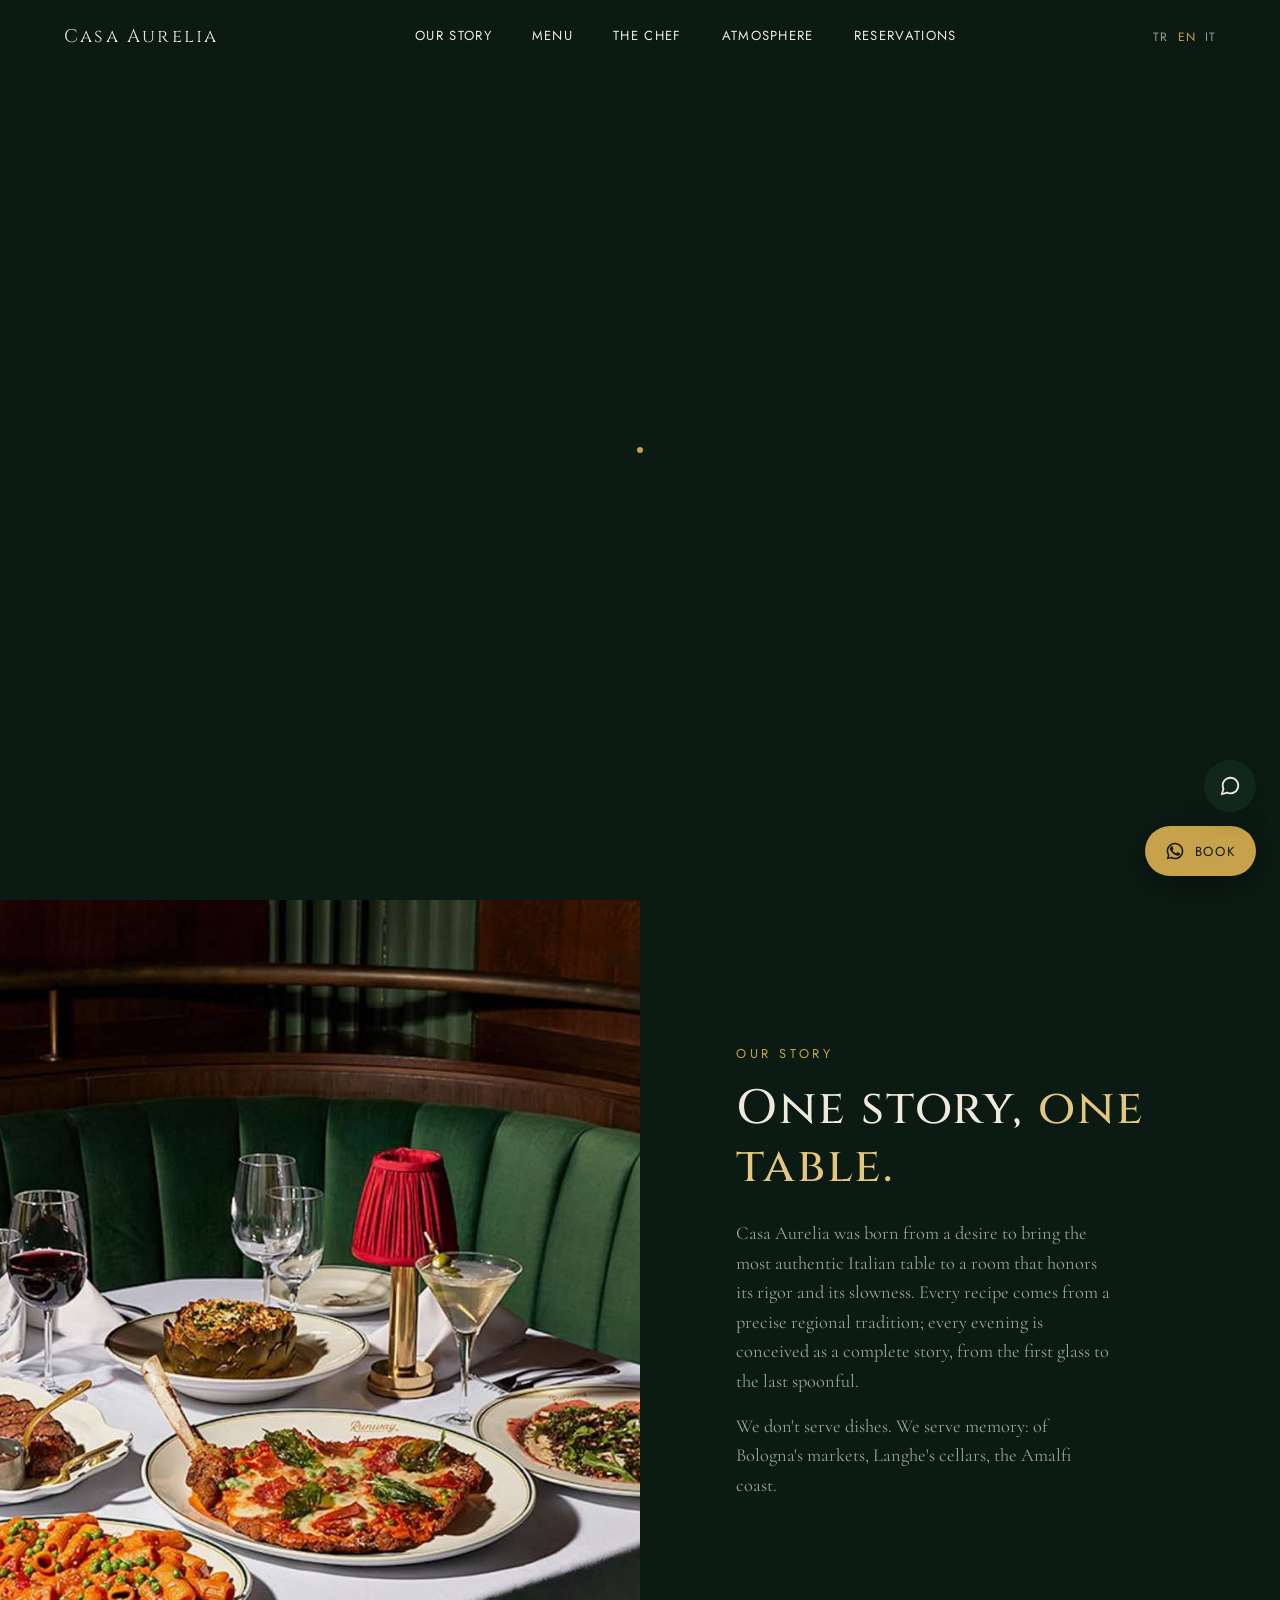
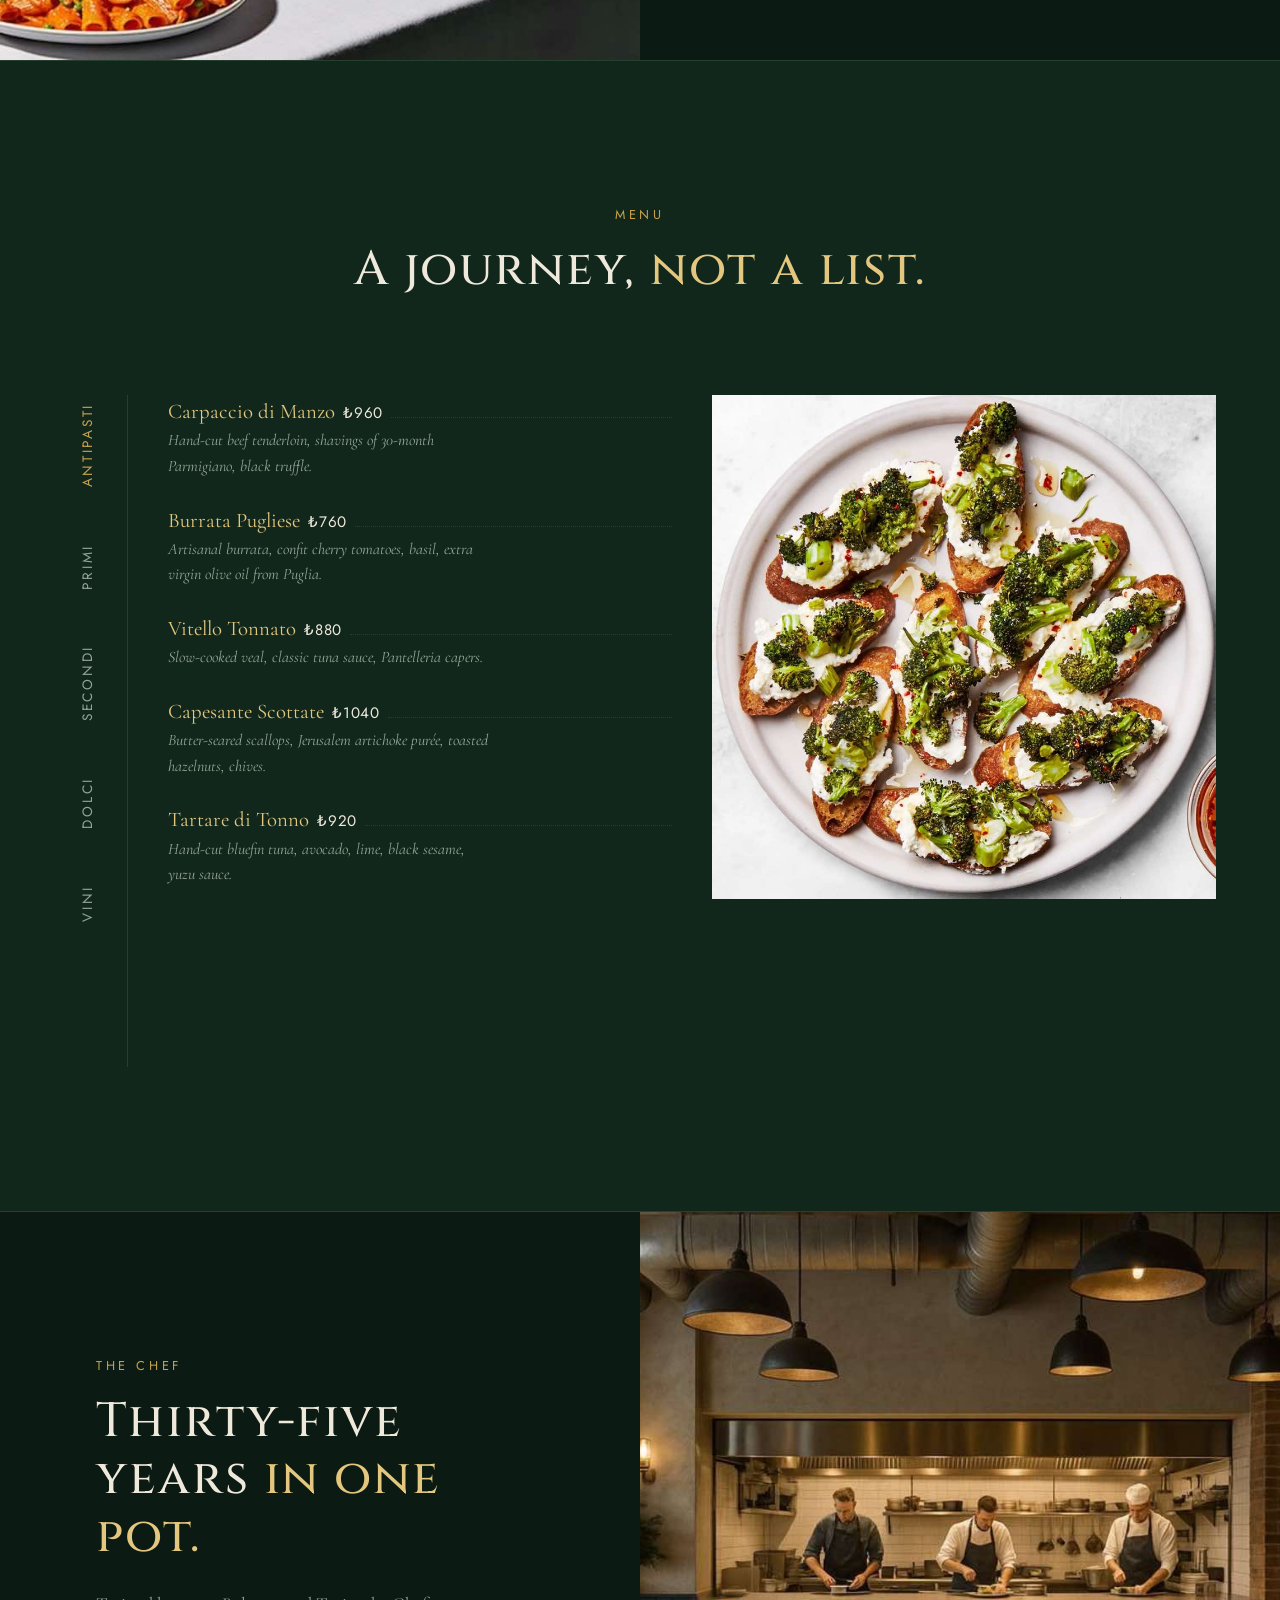
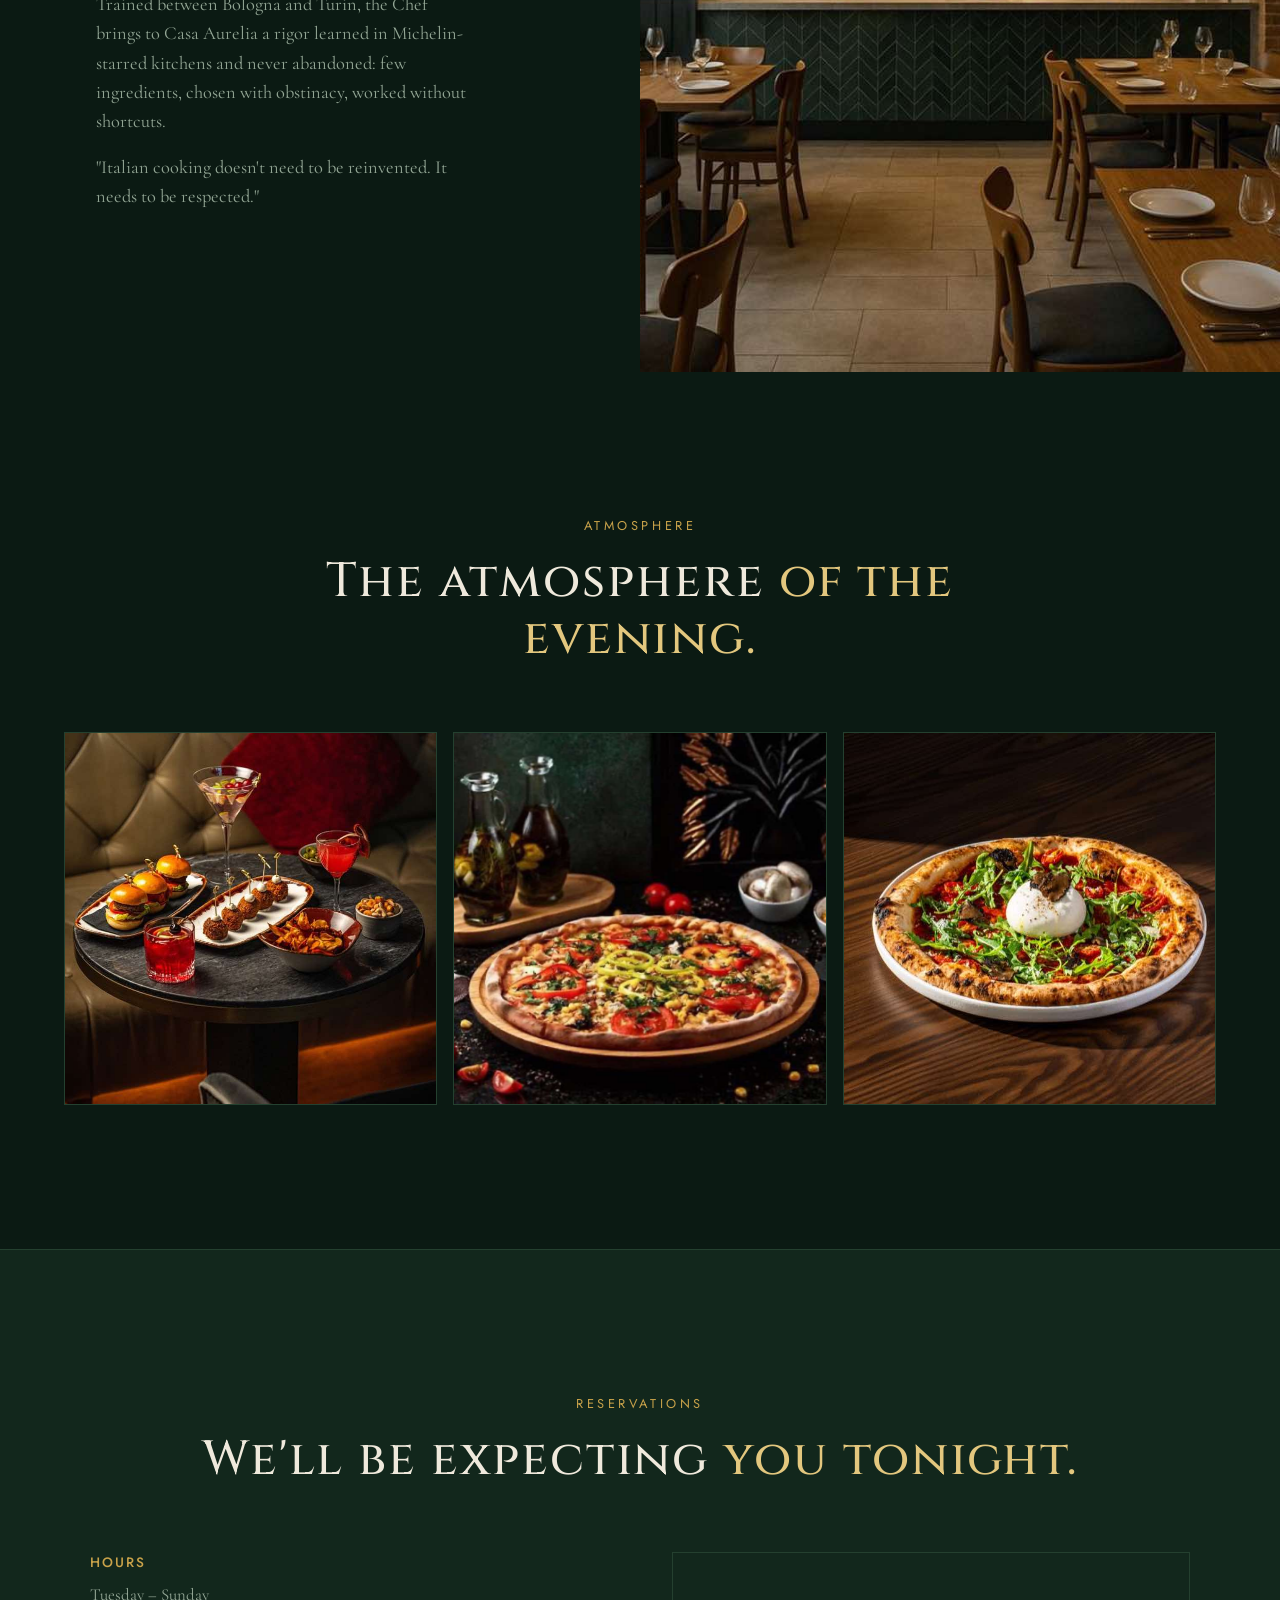
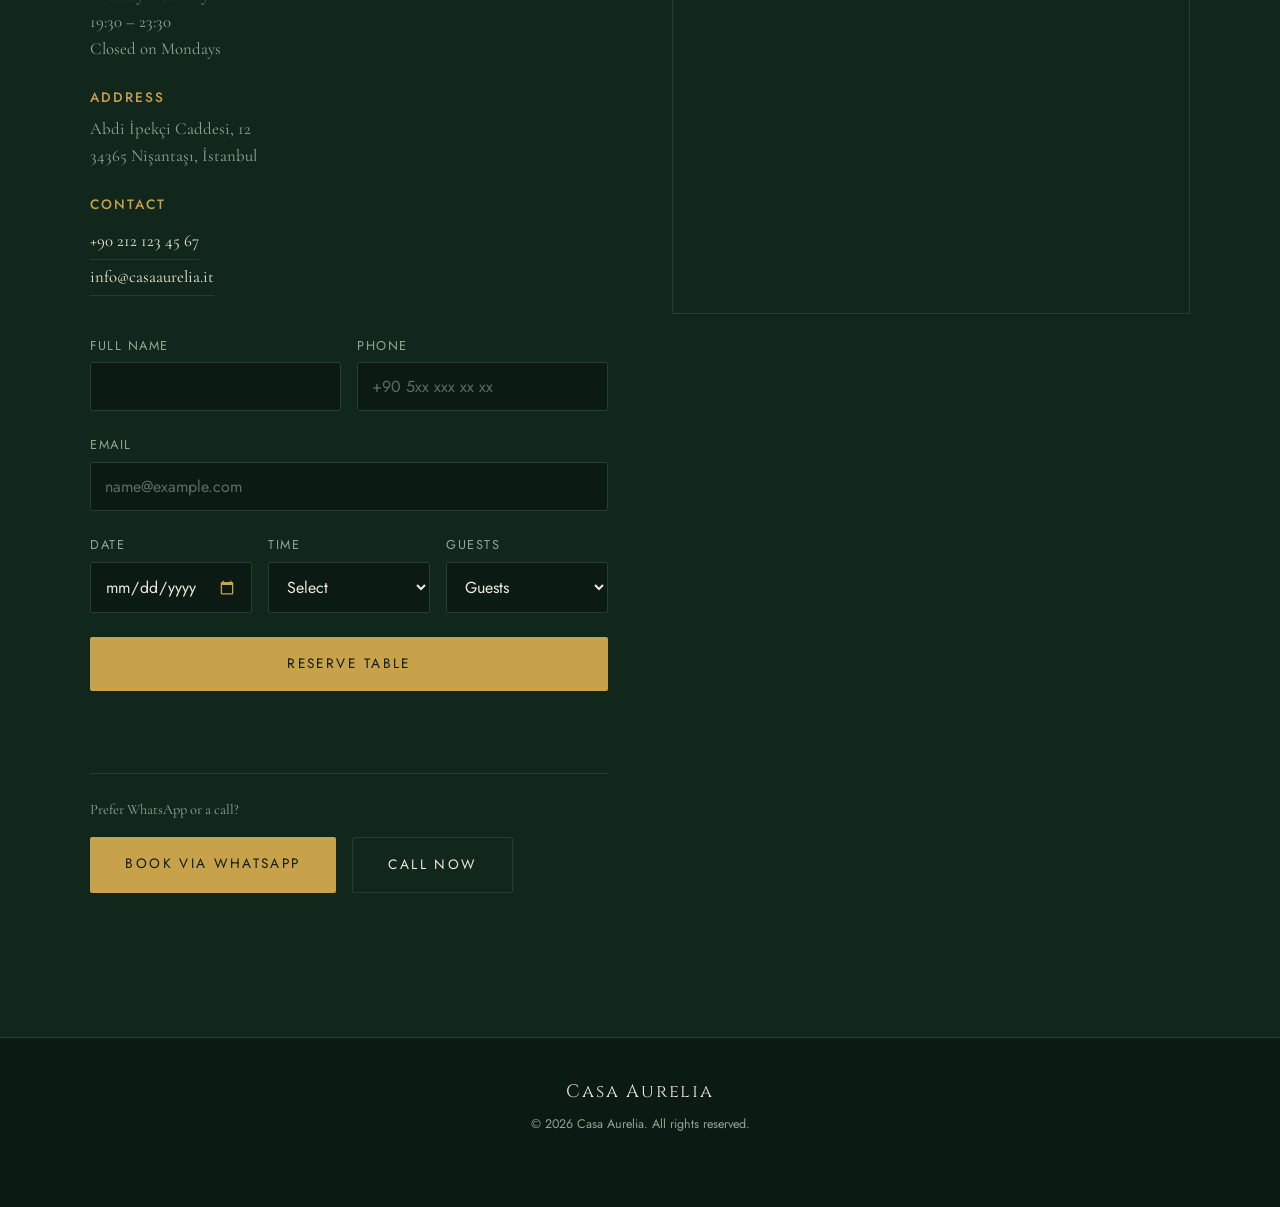
<file: en/index.html>
<!DOCTYPE html>
<html lang="en">
<head>
<meta charset="UTF-8">
<meta name="viewport" content="width=device-width, initial-scale=1.0">
<title>Casa Aurelia | Italian Restaurant in Istanbul — Book Your Table</title>
<meta name="description" content="Casa Aurelia is a fine-dining Italian restaurant in Nişantaşı, Istanbul. Antipasti, handmade pasta, meat and fish, a curated Italian wine list. Reserve your table today.">
<link rel="canonical" href="https://casa-aurelia-restoran.vercel.app/en/">
<meta name="robots" content="index, follow">

<!-- ===== HREFLANG (dil sürümleri) ===== -->
<link rel="alternate" hreflang="tr" href="https://casa-aurelia-restoran.vercel.app/">
<link rel="alternate" hreflang="en" href="https://casa-aurelia-restoran.vercel.app/en/">
<link rel="alternate" hreflang="it" href="https://casa-aurelia-restoran.vercel.app/it/">
<link rel="alternate" hreflang="x-default" href="https://casa-aurelia-restoran.vercel.app/">

<!-- ===== FAVICON ===== -->
<link rel="icon" type="image/jpeg" href="/fotoğraflar/FAVICON.jpg.jpeg">
<link rel="apple-touch-icon" href="/fotoğraflar/FAVICON.jpg.jpeg">

<!-- ===== OPEN GRAPH / SOCIAL SHARE ===== -->
<meta property="og:type" content="restaurant">
<meta property="og:url" content="https://casa-aurelia-restoran.vercel.app/en/">
<meta property="og:site_name" content="Casa Aurelia">
<meta property="og:locale" content="en_US">
<meta property="og:title" content="Casa Aurelia | Italian Restaurant in Istanbul">
<meta property="og:description" content="Authentic Italian cuisine in Nişantaşı. Antipasti, handmade pasta, meat and fish, a curated Italian wine list. Message us on WhatsApp to reserve.">
<meta property="og:image" content="https://raw.githubusercontent.com/ozkulmrt-stack/casa-aurelia-restoran/main/foto%C4%9Fraflar/OG.jpg.jpeg">
<meta property="og:image:width" content="1201">
<meta property="og:image:height" content="630">
<meta name="twitter:card" content="summary_large_image">
<meta name="twitter:title" content="Casa Aurelia | Italian Restaurant in Istanbul">
<meta name="twitter:description" content="Authentic Italian cuisine in Nişantaşı. Antipasti, handmade pasta, meat and fish, a curated Italian wine list. Message us on WhatsApp to reserve.">
<meta name="twitter:image" content="https://raw.githubusercontent.com/ozkulmrt-stack/casa-aurelia-restoran/main/foto%C4%9Fraflar/OG.jpg.jpeg">

<!-- ===== STRUCTURED DATA (Schema.org / JSON-LD) ===== -->
<!-- ===== EDIT HERE: address, phone, hours are placeholders — replace with real details ===== -->
<script type="application/ld+json">
{
  "@context": "https://schema.org",
  "@type": "Restaurant",
  "name": "Casa Aurelia",
  "description": "A fine-dining Italian restaurant in Nişantaşı, Istanbul.",
  "image": "https://raw.githubusercontent.com/ozkulmrt-stack/casa-aurelia-restoran/main/foto%C4%9Fraflar/OG.jpg.jpeg",
  "url": "https://casa-aurelia-restoran.vercel.app/en/",
  "telephone": "+90-212-123-45-67",
  "email": "info@casaaurelia.it",
  "servesCuisine": ["Italian", "Mediterranean"],
  "priceRange": "₺₺₺",
  "acceptsReservations": "True",
  "address": {
    "@type": "PostalAddress",
    "streetAddress": "Abdi İpekçi Caddesi, 12",
    "addressLocality": "Şişli",
    "addressRegion": "İstanbul",
    "postalCode": "34365",
    "addressCountry": "TR"
  },
  "openingHoursSpecification": [
    {
      "@type": "OpeningHoursSpecification",
      "dayOfWeek": ["Tuesday", "Wednesday", "Thursday", "Friday", "Saturday", "Sunday"],
      "opens": "19:30",
      "closes": "23:30"
    }
  ],
  "hasMenu": {
    "@type": "Menu",
    "name": "Menu",
    "url": "https://casa-aurelia-restoran.vercel.app/en/#il-menu",
    "hasMenuSection": [
      {
        "@type": "MenuSection",
        "name": "Antipasti",
        "hasMenuItem": [
          { "@type": "MenuItem", "name": "Carpaccio di Manzo", "description": "Hand-cut beef tenderloin, shavings of 30-month Parmigiano, black truffle.", "offers": { "@type": "Offer", "price": "960", "priceCurrency": "TRY" } },
          { "@type": "MenuItem", "name": "Burrata Pugliese", "description": "Artisanal burrata, confit cherry tomatoes, basil, extra virgin olive oil from Puglia.", "offers": { "@type": "Offer", "price": "760", "priceCurrency": "TRY" } },
          { "@type": "MenuItem", "name": "Vitello Tonnato", "description": "Slow-cooked veal, classic tuna sauce, Pantelleria capers.", "offers": { "@type": "Offer", "price": "880", "priceCurrency": "TRY" } },
          { "@type": "MenuItem", "name": "Capesante Scottate", "description": "Butter-seared scallops, Jerusalem artichoke purée, toasted hazelnuts, chives.", "offers": { "@type": "Offer", "price": "1040", "priceCurrency": "TRY" } },
          { "@type": "MenuItem", "name": "Tartare di Tonno", "description": "Hand-cut bluefin tuna, avocado, lime, black sesame, yuzu sauce.", "offers": { "@type": "Offer", "price": "920", "priceCurrency": "TRY" } }
        ]
      },
      {
        "@type": "MenuSection",
        "name": "Primi",
        "hasMenuItem": [
          { "@type": "MenuItem", "name": "Tagliolini al Tartufo", "description": "Fresh egg pasta, alpine butter, prized black truffle shaved tableside.", "offers": { "@type": "Offer", "price": "1280", "priceCurrency": "TRY" } },
          { "@type": "MenuItem", "name": "Risotto alla Milanese", "description": "Carnaroli rice, bone marrow, Navelli saffron, Barolo reduction.", "offers": { "@type": "Offer", "price": "1040", "priceCurrency": "TRY" } },
          { "@type": "MenuItem", "name": "Agnolotti del Plin", "description": "Filled with three roasted meats, brown butter, sage, aged Parmigiano.", "offers": { "@type": "Offer", "price": "1120", "priceCurrency": "TRY" } },
          { "@type": "MenuItem", "name": "Pappardelle al Cinghiale", "description": "Wide fresh pasta, eight-hour braised wild boar ragù, juniper berries.", "offers": { "@type": "Offer", "price": "1080", "priceCurrency": "TRY" } },
          { "@type": "MenuItem", "name": "Gnocchi di Patate al Gorgonzola", "description": "Handmade potato gnocchi, Gorgonzola DOP fondue, caramelized walnuts.", "offers": { "@type": "Offer", "price": "960", "priceCurrency": "TRY" } }
        ]
      },
      {
        "@type": "MenuSection",
        "name": "Secondi",
        "hasMenuItem": [
          { "@type": "MenuItem", "name": "Branzino in Crosta", "description": "Wild sea bass in a salt crust, seasonal vegetables, Amalfi lemon sauce.", "offers": { "@type": "Offer", "price": "1520", "priceCurrency": "TRY" } },
          { "@type": "MenuItem", "name": "Tomahawk alla Fiorentina", "description": "Chianina beef, charcoal-grilled, rosemary, Tuscan extra virgin olive oil. For two.", "offers": { "@type": "Offer", "price": "2720", "priceCurrency": "TRY" } },
          { "@type": "MenuItem", "name": "Ossobuco alla Milanese", "description": "Eight-hour braised veal shank, gremolata, saffron risotto.", "offers": { "@type": "Offer", "price": "1440", "priceCurrency": "TRY" } },
          { "@type": "MenuItem", "name": "Costoletta alla Milanese", "description": "Breaded veal cutlet fried in clarified butter, arugula salad.", "offers": { "@type": "Offer", "price": "1360", "priceCurrency": "TRY" } },
          { "@type": "MenuItem", "name": "Anatra all'Arancia", "description": "Seared duck breast, bitter orange reduction, celery root purée.", "offers": { "@type": "Offer", "price": "1560", "priceCurrency": "TRY" } }
        ]
      },
      {
        "@type": "MenuSection",
        "name": "Dolci",
        "hasMenuItem": [
          { "@type": "MenuItem", "name": "Tiramisù della Casa", "description": "Coffee-soaked ladyfingers, Lodi mascarpone, bitter cocoa, original 1987 recipe.", "offers": { "@type": "Offer", "price": "560", "priceCurrency": "TRY" } },
          { "@type": "MenuItem", "name": "Panna Cotta ai Frutti di Bosco", "description": "Madagascar vanilla panna cotta, fresh mixed berry coulis.", "offers": { "@type": "Offer", "price": "480", "priceCurrency": "TRY" } },
          { "@type": "MenuItem", "name": "Cannoli Siciliani", "description": "Crisp shell, sheep's milk ricotta, candied fruit, Bronte pistachio.", "offers": { "@type": "Offer", "price": "520", "priceCurrency": "TRY" } },
          { "@type": "MenuItem", "name": "Torta Caprese", "description": "Flourless dark chocolate and almond cake, vanilla gelato.", "offers": { "@type": "Offer", "price": "520", "priceCurrency": "TRY" } },
          { "@type": "MenuItem", "name": "Semifreddo al Torroncino", "description": "Cremona nougat semifreddo, hazelnut crunch, caramel sauce.", "offers": { "@type": "Offer", "price": "480", "priceCurrency": "TRY" } }
        ]
      },
      {
        "@type": "MenuSection",
        "name": "Vini",
        "hasMenuItem": [
          { "@type": "MenuItem", "name": "Barolo DOCG, Langhe", "description": "Pure Nebbiolo, aged 5 years in large oak casks.", "offers": { "@type": "Offer", "price": "3800", "priceCurrency": "TRY" } },
          { "@type": "MenuItem", "name": "Franciacorta Brut Riserva", "description": "Classic method, Chardonnay and Pinot Nero, late disgorgement.", "offers": { "@type": "Offer", "price": "3120", "priceCurrency": "TRY" } },
          { "@type": "MenuItem", "name": "Amarone della Valpolicella", "description": "Dried-grape method, full-bodied, notes of ripe cherry and sweet spice.", "offers": { "@type": "Offer", "price": "3520", "priceCurrency": "TRY" } },
          { "@type": "MenuItem", "name": "Brunello di Montalcino", "description": "Sangiovese Grosso, aged a minimum of 5 years, structured with elegant tannins.", "offers": { "@type": "Offer", "price": "4400", "priceCurrency": "TRY" } },
          { "@type": "MenuItem", "name": "Vermentino di Gallura", "description": "Mineral Sardinian white, notes of citrus and Mediterranean scrub, served chilled.", "offers": { "@type": "Offer", "price": "2080", "priceCurrency": "TRY" } }
        ]
      }
    ]
  }
}
</script>

<link rel="preconnect" href="https://fonts.googleapis.com">
<link rel="preconnect" href="https://fonts.gstatic.com" crossorigin>
<link rel="stylesheet" href="/css/style.css">
<link rel="stylesheet" href="/css/chat.css">
<!-- Fonts are loaded non-render-blocking: preload + swap to stylesheet on load -->
<link rel="preload" as="style" href="https://fonts.googleapis.com/css2?family=Cinzel:wght@400;500&family=Cormorant+Garamond:ital,wght@0,400;1,400&family=Jost:wght@400&display=swap" onload="this.onload=null;this.rel='stylesheet'">
<noscript>
  <link rel="stylesheet" href="https://fonts.googleapis.com/css2?family=Cinzel:wght@400;500&family=Cormorant+Garamond:ital,wght@0,400;1,400&family=Jost:wght@400&display=swap">
  <style>[data-reveal]{opacity:1 !important;transform:none !important;}</style>
</noscript>
<!-- Motion stack: self-hosted, deferred.
     smooth-scroll.js registers ScrollTrigger + publishes window.__lenis, used
     for in-page anchor scrolling. hero-video.js is independent of it — the
     hero video autoplays natively via HTML attributes. main.js is last so
     its IIFEs still run after DOM is complete. -->
<script defer src="/js/i18n.js"></script>
<script defer src="/js/vendor/gsap-3.13.0.min.js"></script>
<script defer src="/js/vendor/ScrollTrigger-3.13.0.min.js"></script>
<script defer src="/js/vendor/lenis-1.3.11.min.js"></script>
<script defer src="/js/smooth-scroll.js"></script>
<script defer src="/js/hero-video.js"></script>
<script defer src="/js/main.js"></script>
<script defer src="/js/reservation.js"></script>
<script defer src="/js/chat.js"></script>
</head>
<body>

<a href="#main" class="skip-link">Skip to content</a>

<!-- ===== NAV ===== -->
<header class="nav" id="nav">
  <a href="#top" class="nav__brand">Casa Aurelia</a>
  <nav class="nav__links">
    <a href="#la-casa">Our Story</a>
    <a href="#il-menu">Menu</a>
    <a href="#lo-chef">The Chef</a>
    <a href="#la-sala">Atmosphere</a>
    <a href="#prenotazione">Reservations</a>
  </nav>
  <div class="lang-switch" id="langSwitch" aria-label="Language">
    <a href="/" data-lang="tr">TR</a>
    <a href="/en/" data-lang="en">EN</a>
    <a href="/it/" data-lang="it">IT</a>
  </div>
  <button class="nav__toggle" id="navToggle" aria-label="Open navigation menu" aria-expanded="false" aria-controls="navLinksMobile">
    <span></span><span></span><span></span>
  </button>
</header>

<div class="nav-mobile" id="navLinksMobile" aria-hidden="true">
  <a href="#la-casa">Our Story</a>
  <a href="#il-menu">Menu</a>
  <a href="#lo-chef">The Chef</a>
  <a href="#la-sala">Atmosphere</a>
  <a href="#prenotazione">Reservations</a>
  <div class="lang-switch lang-switch--mobile" aria-label="Language">
    <a href="/" data-lang="tr">TR</a>
    <a href="/en/" data-lang="en">EN</a>
    <a href="/it/" data-lang="it">IT</a>
  </div>
</div>

<main id="main">

<!-- ===== HERO — autoplaying background video ===== -->
<!-- Native <source media> picks the 16:9 or 9:16 file, so only ONE file is
     ever downloaded and autoplay works with no JS at all. No poster (never
     an image) — if the video fails, CSS falls back to a normal one-screen
     hero in the flat brand colour (see .hero__video background). -->
<section class="hero" id="top">
  <div class="hero__stage">
    <video class="hero__video" id="heroVideo" autoplay muted loop playsinline webkit-playsinline
           preload="auto" disablepictureinpicture aria-hidden="true" tabindex="-1">
      <source src="/assets/hero-scrub-mobile.v1.mp4" media="(max-width: 768px)">
      <source src="/assets/hero-scrub.v1.mp4">
    </video>
    <div class="hero__scrim" aria-hidden="true"></div>
    <div class="hero__loading" id="heroLoading" aria-hidden="true"><span></span></div>
    <div class="hero__content">
      <p class="eyebrow reveal" data-reveal>Italian Cuisine &middot; Since 1987</p>
      <h1 class="hero__title reveal" data-reveal>Casa Aurelia</h1>
      <p class="hero__tagline reveal" data-reveal><em>Where every evening becomes a memory.</em></p>
      <a href="#prenotazione" class="btn btn--ghost reveal" data-reveal>Reserve Your Table</a>
    </div>
    <div class="hero__scrolldown" id="heroHint" aria-hidden="true"><span></span></div>
  </div>
</section>

<!-- ===== LA CASA ===== -->
<section class="la-casa" id="la-casa">
  <div class="split">
    <div class="split__media reveal" data-reveal>
      <img src="/fotoğraflar/0f9172b8f3b7d09af0e2e81cfcfdde7f.jpg" alt="Table set with Casa Aurelia's signature dishes" class="split__img" loading="lazy" width="900" height="900">
    </div>
    <div class="split__text reveal" data-reveal>
      <p class="eyebrow">Our Story</p>
      <h2>One story, <em>one table.</em></h2>
      <!-- ===== EDIT HERE: restaurant story text ===== -->
      <p class="prose">
        Casa Aurelia was born from a desire to bring the most authentic Italian
        table to a room that honors its rigor and its slowness. Every recipe comes
        from a precise regional tradition; every evening is conceived as a complete
        story, from the first glass to the last spoonful.
      </p>
      <p class="prose">
        We don't serve dishes. We serve memory: of Bologna's markets,
        Langhe's cellars, the Amalfi coast.
      </p>
    </div>
  </div>
</section>

<!-- ===== MENU (signature section) ===== -->
<section class="menu-section" id="il-menu">
  <div class="menu-section__head reveal" data-reveal>
    <p class="eyebrow">Menu</p>
    <h2>A journey, <em>not a list.</em></h2>
  </div>

  <div class="menu-layout">
    <!-- vertical course tabs -->
    <div class="menu-tabs" role="tablist" aria-label="Menu courses" aria-orientation="vertical">
      <button class="menu-tab is-active" role="tab" aria-selected="true" aria-controls="panel-antipasti" id="tab-antipasti" data-course="antipasti">Antipasti</button>
      <button class="menu-tab" role="tab" aria-selected="false" aria-controls="panel-primi" id="tab-primi" data-course="primi" tabindex="-1">Primi</button>
      <button class="menu-tab" role="tab" aria-selected="false" aria-controls="panel-secondi" id="tab-secondi" data-course="secondi" tabindex="-1">Secondi</button>
      <button class="menu-tab" role="tab" aria-selected="false" aria-controls="panel-dolci" id="tab-dolci" data-course="dolci" tabindex="-1">Dolci</button>
      <button class="menu-tab" role="tab" aria-selected="false" aria-controls="panel-vini" id="tab-vini" data-course="vini" tabindex="-1">Vini</button>
    </div>

    <!-- dish list panel -->
    <div class="menu-panel">
      <!-- ===== EDIT HERE: dishes, descriptions and prices ===== -->
      <div class="menu-list is-active" id="panel-antipasti" role="tabpanel" aria-labelledby="tab-antipasti" tabindex="0">
        <div class="dish">
          <div class="dish__row"><span class="dish__name">Carpaccio di Manzo</span><span class="dish__price">₺960</span></div>
          <p class="dish__desc">Hand-cut beef tenderloin, shavings of 30-month Parmigiano, black truffle.</p>
        </div>
        <div class="dish">
          <div class="dish__row"><span class="dish__name">Burrata Pugliese</span><span class="dish__price">₺760</span></div>
          <p class="dish__desc">Artisanal burrata, confit cherry tomatoes, basil, extra virgin olive oil from Puglia.</p>
        </div>
        <div class="dish">
          <div class="dish__row"><span class="dish__name">Vitello Tonnato</span><span class="dish__price">₺880</span></div>
          <p class="dish__desc">Slow-cooked veal, classic tuna sauce, Pantelleria capers.</p>
        </div>
        <div class="dish">
          <div class="dish__row"><span class="dish__name">Capesante Scottate</span><span class="dish__price">₺1040</span></div>
          <p class="dish__desc">Butter-seared scallops, Jerusalem artichoke purée, toasted hazelnuts, chives.</p>
        </div>
        <div class="dish">
          <div class="dish__row"><span class="dish__name">Tartare di Tonno</span><span class="dish__price">₺920</span></div>
          <p class="dish__desc">Hand-cut bluefin tuna, avocado, lime, black sesame, yuzu sauce.</p>
        </div>
      </div>

      <div class="menu-list" id="panel-primi" role="tabpanel" aria-labelledby="tab-primi" tabindex="0" hidden>
        <div class="dish">
          <div class="dish__row"><span class="dish__name">Tagliolini al Tartufo</span><span class="dish__price">₺1280</span></div>
          <p class="dish__desc">Fresh egg pasta, alpine butter, prized black truffle shaved tableside.</p>
        </div>
        <div class="dish">
          <div class="dish__row"><span class="dish__name">Risotto alla Milanese</span><span class="dish__price">₺1040</span></div>
          <p class="dish__desc">Carnaroli rice, bone marrow, Navelli saffron, Barolo reduction.</p>
        </div>
        <div class="dish">
          <div class="dish__row"><span class="dish__name">Agnolotti del Plin</span><span class="dish__price">₺1120</span></div>
          <p class="dish__desc">Filled with three roasted meats, brown butter, sage, aged Parmigiano.</p>
        </div>
        <div class="dish">
          <div class="dish__row"><span class="dish__name">Pappardelle al Cinghiale</span><span class="dish__price">₺1080</span></div>
          <p class="dish__desc">Wide fresh pasta, eight-hour braised wild boar ragù, juniper berries.</p>
        </div>
        <div class="dish">
          <div class="dish__row"><span class="dish__name">Gnocchi di Patate al Gorgonzola</span><span class="dish__price">₺960</span></div>
          <p class="dish__desc">Handmade potato gnocchi, Gorgonzola DOP fondue, caramelized walnuts.</p>
        </div>
      </div>

      <div class="menu-list" id="panel-secondi" role="tabpanel" aria-labelledby="tab-secondi" tabindex="0" hidden>
        <div class="dish">
          <div class="dish__row"><span class="dish__name">Branzino in Crosta</span><span class="dish__price">₺1520</span></div>
          <p class="dish__desc">Wild sea bass in a salt crust, seasonal vegetables, Amalfi lemon sauce.</p>
        </div>
        <div class="dish">
          <div class="dish__row"><span class="dish__name">Tomahawk alla Fiorentina</span><span class="dish__price">₺2720</span></div>
          <p class="dish__desc">Chianina beef, charcoal-grilled, rosemary, Tuscan extra virgin olive oil. For two.</p>
        </div>
        <div class="dish">
          <div class="dish__row"><span class="dish__name">Ossobuco alla Milanese</span><span class="dish__price">₺1440</span></div>
          <p class="dish__desc">Eight-hour braised veal shank, gremolata, saffron risotto.</p>
        </div>
        <div class="dish">
          <div class="dish__row"><span class="dish__name">Costoletta alla Milanese</span><span class="dish__price">₺1360</span></div>
          <p class="dish__desc">Breaded veal cutlet fried in clarified butter, arugula salad.</p>
        </div>
        <div class="dish">
          <div class="dish__row"><span class="dish__name">Anatra all'Arancia</span><span class="dish__price">₺1560</span></div>
          <p class="dish__desc">Seared duck breast, bitter orange reduction, celery root purée.</p>
        </div>
      </div>

      <div class="menu-list" id="panel-dolci" role="tabpanel" aria-labelledby="tab-dolci" tabindex="0" hidden>
        <div class="dish">
          <div class="dish__row"><span class="dish__name">Tiramisù della Casa</span><span class="dish__price">₺560</span></div>
          <p class="dish__desc">Coffee-soaked ladyfingers, Lodi mascarpone, bitter cocoa, original 1987 recipe.</p>
        </div>
        <div class="dish">
          <div class="dish__row"><span class="dish__name">Panna Cotta ai Frutti di Bosco</span><span class="dish__price">₺480</span></div>
          <p class="dish__desc">Madagascar vanilla panna cotta, fresh mixed berry coulis.</p>
        </div>
        <div class="dish">
          <div class="dish__row"><span class="dish__name">Cannoli Siciliani</span><span class="dish__price">₺520</span></div>
          <p class="dish__desc">Crisp shell, sheep's milk ricotta, candied fruit, Bronte pistachio.</p>
        </div>
        <div class="dish">
          <div class="dish__row"><span class="dish__name">Torta Caprese</span><span class="dish__price">₺520</span></div>
          <p class="dish__desc">Flourless dark chocolate and almond cake, vanilla gelato.</p>
        </div>
        <div class="dish">
          <div class="dish__row"><span class="dish__name">Semifreddo al Torroncino</span><span class="dish__price">₺480</span></div>
          <p class="dish__desc">Cremona nougat semifreddo, hazelnut crunch, caramel sauce.</p>
        </div>
      </div>

      <div class="menu-list" id="panel-vini" role="tabpanel" aria-labelledby="tab-vini" tabindex="0" hidden>
        <div class="dish">
          <div class="dish__row"><span class="dish__name">Barolo DOCG, Langhe</span><span class="dish__price">₺3800</span></div>
          <p class="dish__desc">Pure Nebbiolo, aged 5 years in large oak casks.</p>
        </div>
        <div class="dish">
          <div class="dish__row"><span class="dish__name">Franciacorta Brut Riserva</span><span class="dish__price">₺3120</span></div>
          <p class="dish__desc">Classic method, Chardonnay and Pinot Nero, late disgorgement.</p>
        </div>
        <div class="dish">
          <div class="dish__row"><span class="dish__name">Amarone della Valpolicella</span><span class="dish__price">₺3520</span></div>
          <p class="dish__desc">Dried-grape method, full-bodied, notes of ripe cherry and sweet spice.</p>
        </div>
        <div class="dish">
          <div class="dish__row"><span class="dish__name">Brunello di Montalcino</span><span class="dish__price">₺4400</span></div>
          <p class="dish__desc">Sangiovese Grosso, aged a minimum of 5 years, structured with elegant tannins.</p>
        </div>
        <div class="dish">
          <div class="dish__row"><span class="dish__name">Vermentino di Gallura</span><span class="dish__price">₺2080</span></div>
          <p class="dish__desc">Mineral Sardinian white, notes of citrus and Mediterranean scrub, served chilled.</p>
        </div>
      </div>
    </div>

    <!-- dynamic photo -->
    <div class="menu-photo">
      <div class="ph--menu is-active" data-course-photo="antipasti">
        <img src="/fotoğraflar/broccoli-and-garlic-ricotta-toasts-with-hot-honey-recipe-BA-101518.jpg" alt="Crostini with ricotta, roasted broccoli and hot honey" class="menu-photo__img" loading="lazy" width="900" height="900">
      </div>
      <div class="ph--menu" data-course-photo="primi">
        <img src="/fotoğraflar/images (1).jpeg" alt="Fresh pasta in a creamy tomato sauce" class="menu-photo__img" loading="lazy" width="599" height="715">
      </div>
      <div class="ph--menu" data-course-photo="secondi">
        <img src="/fotoğraflar/IMG_4912-1200x1600.jpg" alt="Catch of the day in a tomato, olive and caper stew" class="menu-photo__img" loading="lazy" width="900" height="1200">
      </div>
      <div class="ph--menu" data-course-photo="dolci">
        <img src="/fotoğraflar/Tiramisu.jpg" alt="Casa Aurelia's tiramisù" class="menu-photo__img" loading="lazy" width="720" height="900">
      </div>
      <div class="ph--menu" data-course-photo="vini">
        <img src="/fotoğraflar/A-Trip-To-Sicily-Wine-Tasting-Experience.-1-scaled.jpg" alt="Selection of Sicilian wines with a charcuterie and cheese board" class="menu-photo__img" loading="lazy" width="675" height="900">
      </div>
    </div>
  </div>
</section>

<!-- ===== THE CHEF ===== -->
<section class="lo-chef" id="lo-chef">
  <div class="split split--reverse">
    <div class="split__media reveal" data-reveal>
      <img src="/fotoğraflar/02c2adac9230ca8bd8a6715bad896b64.jpg" alt="The Chef and his brigade at work in the open kitchen" class="split__img" loading="lazy" width="900" height="900">
    </div>
    <div class="split__text reveal" data-reveal>
      <p class="eyebrow">The Chef</p>
      <h2>Thirty-five years <em>in one pot.</em></h2>
      <!-- ===== EDIT HERE: chef biography ===== -->
      <p class="prose">
        Trained between Bologna and Turin, the Chef brings to Casa Aurelia a rigor
        learned in Michelin-starred kitchens and never abandoned: few ingredients,
        chosen with obstinacy, worked without shortcuts.
      </p>
      <p class="prose">
        "Italian cooking doesn't need to be reinvented. It needs to be respected."
      </p>
    </div>
  </div>
</section>

<!-- ===== ATMOSPHERE ===== -->
<section class="la-sala" id="la-sala">
  <div class="la-sala__head reveal" data-reveal>
    <p class="eyebrow">Atmosphere</p>
    <h2>The atmosphere <em>of the evening.</em></h2>
  </div>
  <div class="la-sala__strip">
    <div class="ph--strip reveal" data-reveal>
      <img src="/fotoğraflar/9d70cb377a3d3e8f5e9a8c3c40a07486.jpg" alt="Aperitivo table with snacks and the house cocktails" class="strip__img" loading="lazy" width="720" height="900">
    </div>
    <div class="ph--strip reveal" data-reveal>
      <img src="/fotoğraflar/images.jpeg" alt="Artisanal pizza fresh from the oven" class="strip__img" loading="lazy" width="900" height="832">
    </div>
    <div class="ph--strip reveal" data-reveal>
      <img src="/fotoğraflar/2000_69f407f318c44.jpg" alt="Pizza with burrata, arugula and black truffle" class="strip__img" loading="lazy" width="900" height="599">
    </div>
  </div>
</section>

<!-- ===== RESERVATIONS ===== -->
<section class="prenotazione" id="prenotazione">
  <div class="prenotazione__inner reveal" data-reveal>
    <p class="eyebrow">Reservations</p>
    <h2>We'll be expecting <em>you tonight.</em></h2>

    <div class="prenotazione__layout">
      <div class="prenotazione__content">
        <!-- ===== EDIT HERE: real hours, address, contact details ===== -->
        <div class="info-grid">
          <div class="info-block">
            <h3>Hours</h3>
            <p>Tuesday – Sunday<br>19:30 – 23:30<br>Closed on Mondays</p>
          </div>
          <div class="info-block">
            <h3>Address</h3>
            <p>Abdi İpekçi Caddesi, 12<br>34365 Nişantaşı, İstanbul</p>
          </div>
          <div class="info-block">
            <h3>Contact</h3>
            <p><a href="tel:+902121234567" class="info-link">+90 212 123 45 67</a><br>
            <a href="mailto:info@casaaurelia.it" class="info-link">info@casaaurelia.it</a></p>
          </div>
        </div>

        <form class="reservation-form" id="reservationForm" novalidate>
          <div class="form-row">
            <div class="form-field">
              <label for="resName">Full name</label>
              <input type="text" id="resName" name="name" autocomplete="name" required maxlength="100">
            </div>
            <div class="form-field">
              <label for="resPhone">Phone</label>
              <input type="tel" id="resPhone" name="phone" autocomplete="tel" required maxlength="30" placeholder="+90 5xx xxx xx xx">
            </div>
          </div>
          <div class="form-field">
            <label for="resEmail">Email</label>
            <input type="email" id="resEmail" name="email" autocomplete="email" required maxlength="254" placeholder="name@example.com">
          </div>
          <div class="form-row form-row--three">
            <div class="form-field">
              <label for="resDate">Date</label>
              <input type="date" id="resDate" name="date" required>
            </div>
            <div class="form-field">
              <label for="resTime">Time</label>
              <select id="resTime" name="time" required>
                <option value="" disabled selected>Select</option>
                <option value="19:30">19:30</option>
                <option value="20:00">20:00</option>
                <option value="20:30">20:30</option>
                <option value="21:00">21:00</option>
                <option value="21:30">21:30</option>
                <option value="22:00">22:00</option>
              </select>
            </div>
            <div class="form-field">
              <label for="resParty">Guests</label>
              <select id="resParty" name="party" required>
                <option value="" disabled selected>Guests</option>
                <option value="1">1</option>
                <option value="2">2</option>
                <option value="3">3</option>
                <option value="4">4</option>
                <option value="5">5</option>
                <option value="6">6</option>
                <option value="7">7</option>
                <option value="8">8</option>
                <option value="9">9</option>
                <option value="10">10</option>
                <option value="11">11</option>
                <option value="12">12</option>
              </select>
            </div>
          </div>
          <p class="form-error" id="resFormError" role="alert" hidden></p>
          <button type="submit" class="btn btn--solid" id="resSubmit">Reserve Table</button>
          <p class="form-feedback" id="resFeedback" role="status" aria-live="polite"></p>
        </form>

        <div class="reservation-fallback">
          <p class="reservation-fallback__label">Prefer WhatsApp or a call?</p>
          <div class="prenotazione__cta">
            <a href="#" class="btn btn--solid" id="whatsappBtnMain">Book via WhatsApp</a>
            <a href="tel:+902121234567" class="btn btn--outline">Call Now</a>
          </div>
        </div>
      </div>

      <div class="prenotazione__map" data-lenis-prevent>
        <iframe
          src="https://www.google.com/maps?q=Abdi+%C4%B0pek%C3%A7i+Caddesi+12+Ni%C5%9Fanta%C5%9F%C4%B1+%C4%B0stanbul&output=embed"
          title="Casa Aurelia — location on Google Maps"
          loading="lazy"
          referrerpolicy="no-referrer-when-downgrade"
          allowfullscreen>
        </iframe>
      </div>
    </div>
  </div>
</section>

</main>

<!-- ===== FOOTER ===== -->
<footer class="footer">
  <p class="footer__brand">Casa Aurelia</p>
  <p class="footer__note">&copy; <span id="year"></span> Casa Aurelia. All rights reserved.</p>
</footer>

<!-- ===== STICKY RESERVATION BUTTON ===== -->
<a href="#" class="sticky-cta" id="whatsappBtnSticky" aria-label="Book via WhatsApp">
  <svg viewBox="0 0 24 24" width="20" height="20" fill="currentColor" aria-hidden="true"><path d="M17.472 14.382c-.297-.149-1.758-.867-2.03-.967-.273-.099-.471-.148-.67.15-.197.297-.767.966-.94 1.164-.173.199-.347.223-.644.075-.297-.15-1.255-.463-2.39-1.475-.883-.788-1.48-1.761-1.653-2.059-.173-.297-.018-.458.13-.606.134-.133.298-.347.446-.52.149-.174.198-.298.298-.497.099-.198.05-.371-.025-.52-.075-.149-.669-1.612-.916-2.207-.242-.579-.487-.5-.669-.51-.173-.008-.371-.01-.57-.01-.198 0-.52.074-.792.372-.272.297-1.04 1.016-1.04 2.479 0 1.462 1.065 2.875 1.213 3.074.149.198 2.096 3.2 5.077 4.487.709.306 1.262.489 1.694.625.712.227 1.36.195 1.871.118.571-.085 1.758-.719 2.006-1.413.248-.694.248-1.289.173-1.413-.074-.124-.272-.198-.57-.347z"/><path d="M12.001 2C6.478 2 2 6.478 2 12c0 1.85.505 3.622 1.463 5.166L2.057 22l4.98-1.377A9.953 9.953 0 0012.001 22C17.523 22 22 17.522 22 12S17.523 2 12.001 2zm0 18.15a8.13 8.13 0 01-4.15-1.14l-.297-.176-3.02.836.844-2.94-.194-.303A8.13 8.13 0 013.85 12c0-4.5 3.65-8.15 8.151-8.15 4.5 0 8.15 3.65 8.15 8.15 0 4.5-3.65 8.15-8.15 8.15z"/></svg>
  <span>Book</span>
</a>

<!-- ===== CHAT WIDGET ===== -->
<button type="button" class="chat-launcher" id="chatLauncher" aria-label="Open chat assistant" aria-expanded="false" aria-controls="chatPanel">
  <svg viewBox="0 0 24 24" fill="none" stroke="currentColor" stroke-width="2" stroke-linecap="round" stroke-linejoin="round" aria-hidden="true">
    <path d="M21 11.5a8.38 8.38 0 0 1-.9 3.8 8.5 8.5 0 0 1-7.6 4.7 8.38 8.38 0 0 1-3.8-.9L3 21l1.9-5.7a8.38 8.38 0 0 1-.9-3.8 8.5 8.5 0 0 1 4.7-7.6 8.38 8.38 0 0 1 3.8-.9h.5a8.48 8.48 0 0 1 8 8v.5z"/>
  </svg>
</button>

<div class="chat-panel" id="chatPanel" hidden data-lenis-prevent>
  <div class="chat-panel__head">
    <span>Casa Aurelia</span>
    <button type="button" class="chat-close" id="chatClose" aria-label="Close chat">&times;</button>
  </div>
  <div class="chat-messages" id="chatMessages" role="log" aria-live="polite"></div>
  <form class="chat-form" id="chatForm">
    <input type="text" class="chat-input" id="chatInput" placeholder="Ask a question…" maxlength="1000" autocomplete="off">
    <button type="submit" class="chat-send" id="chatSend">Send</button>
  </form>
</div>

</body>
</html>
</file>
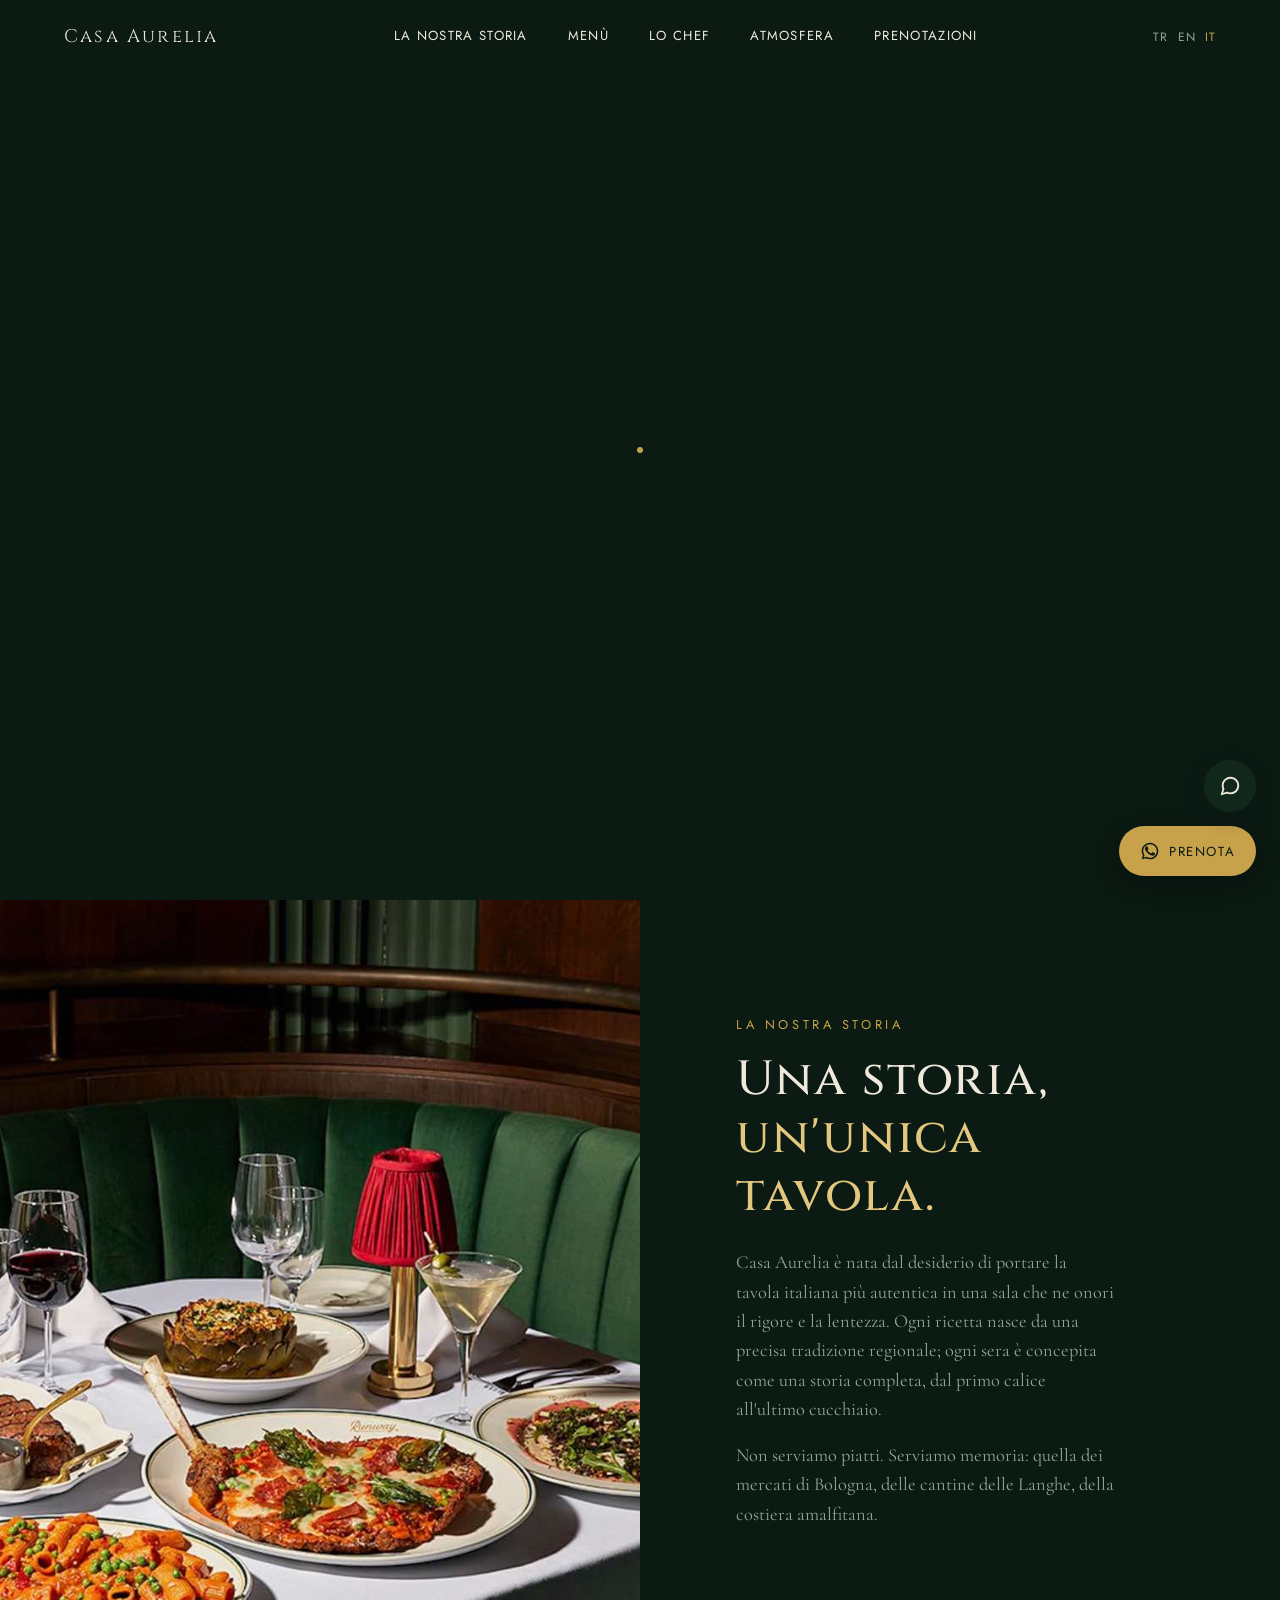
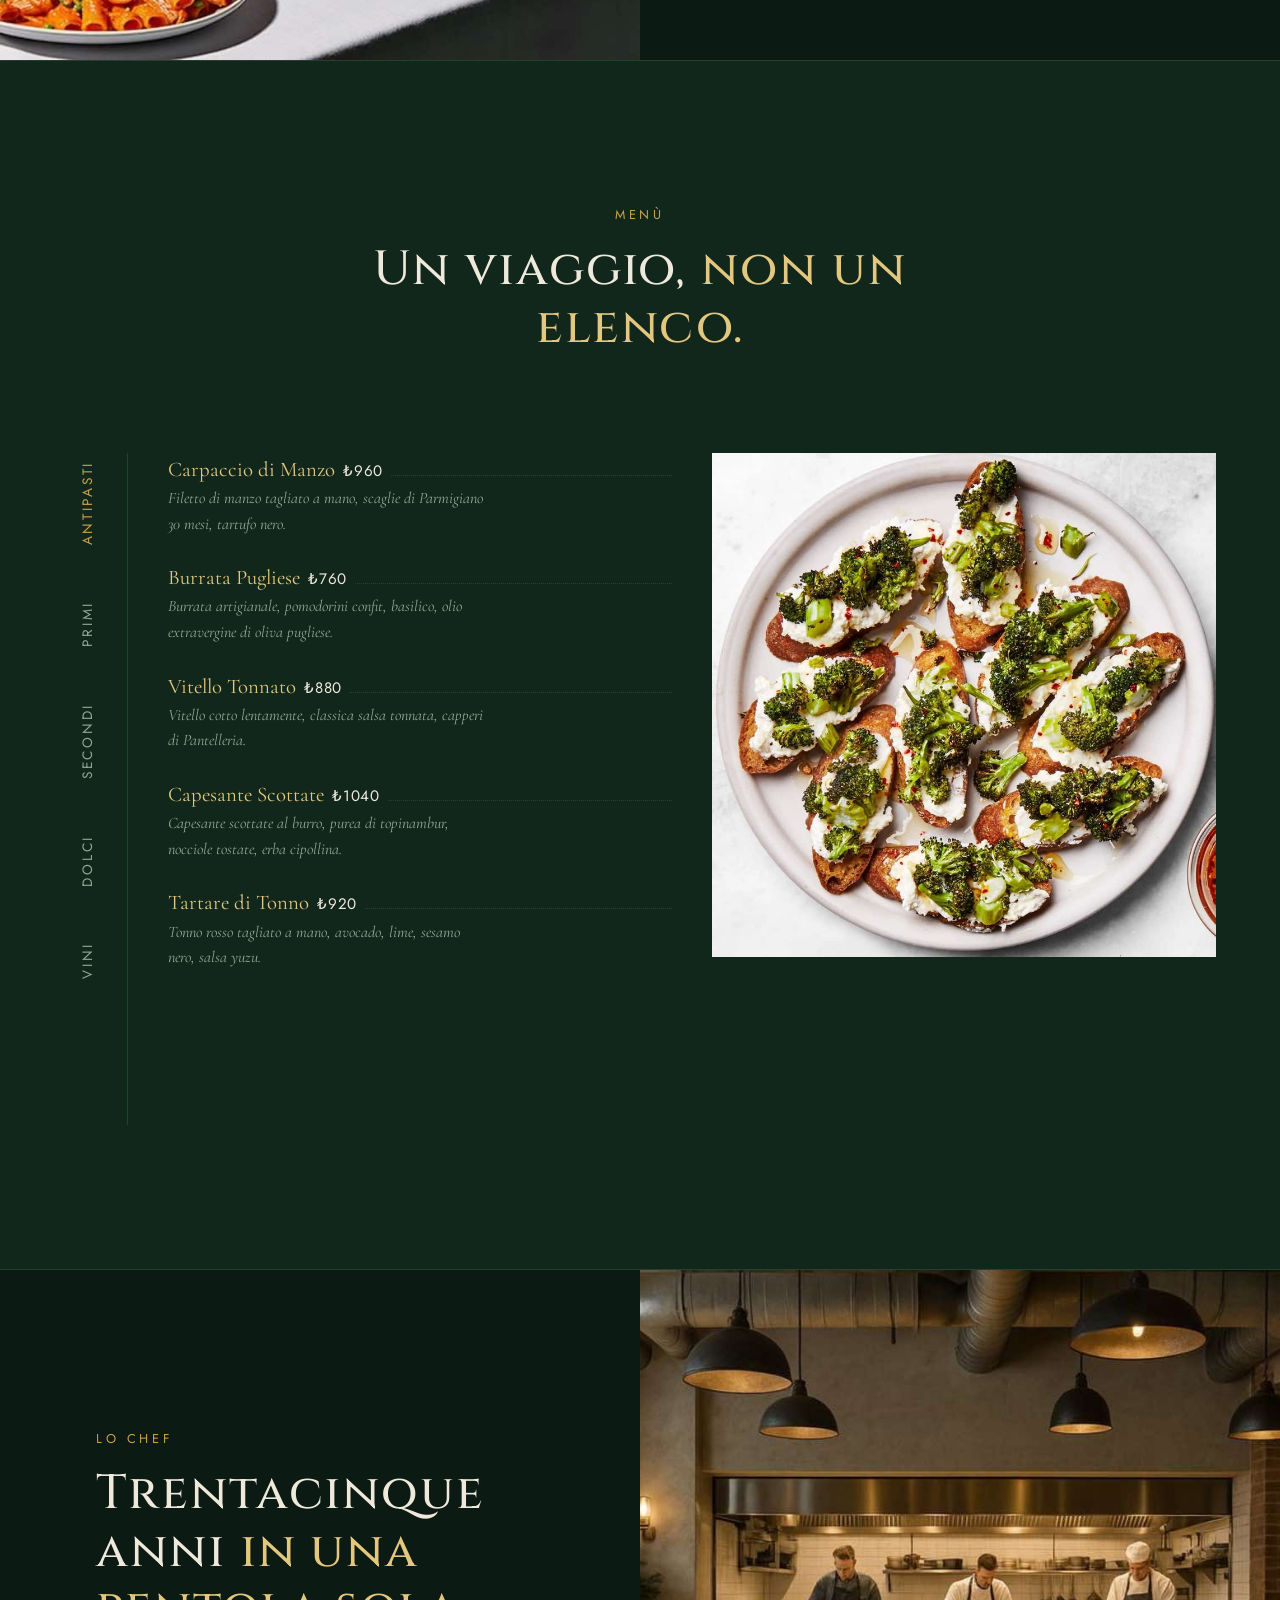
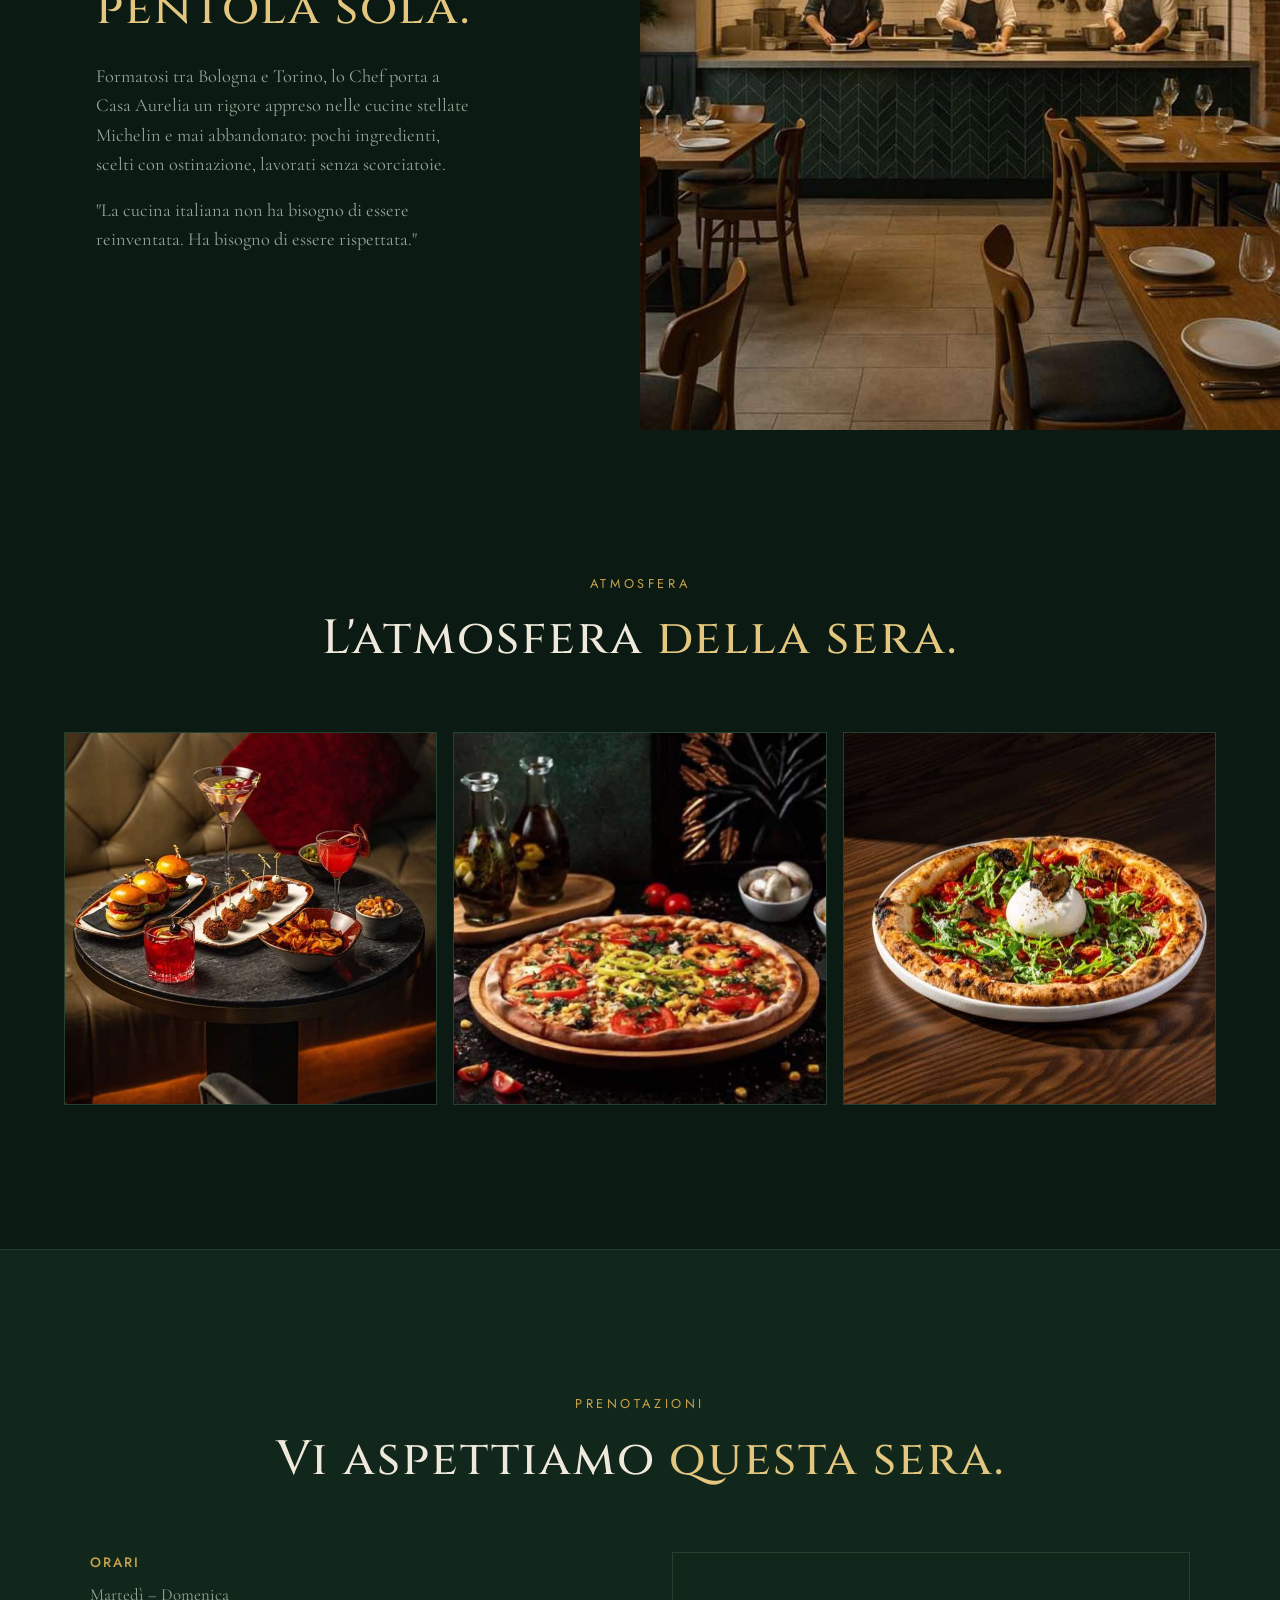
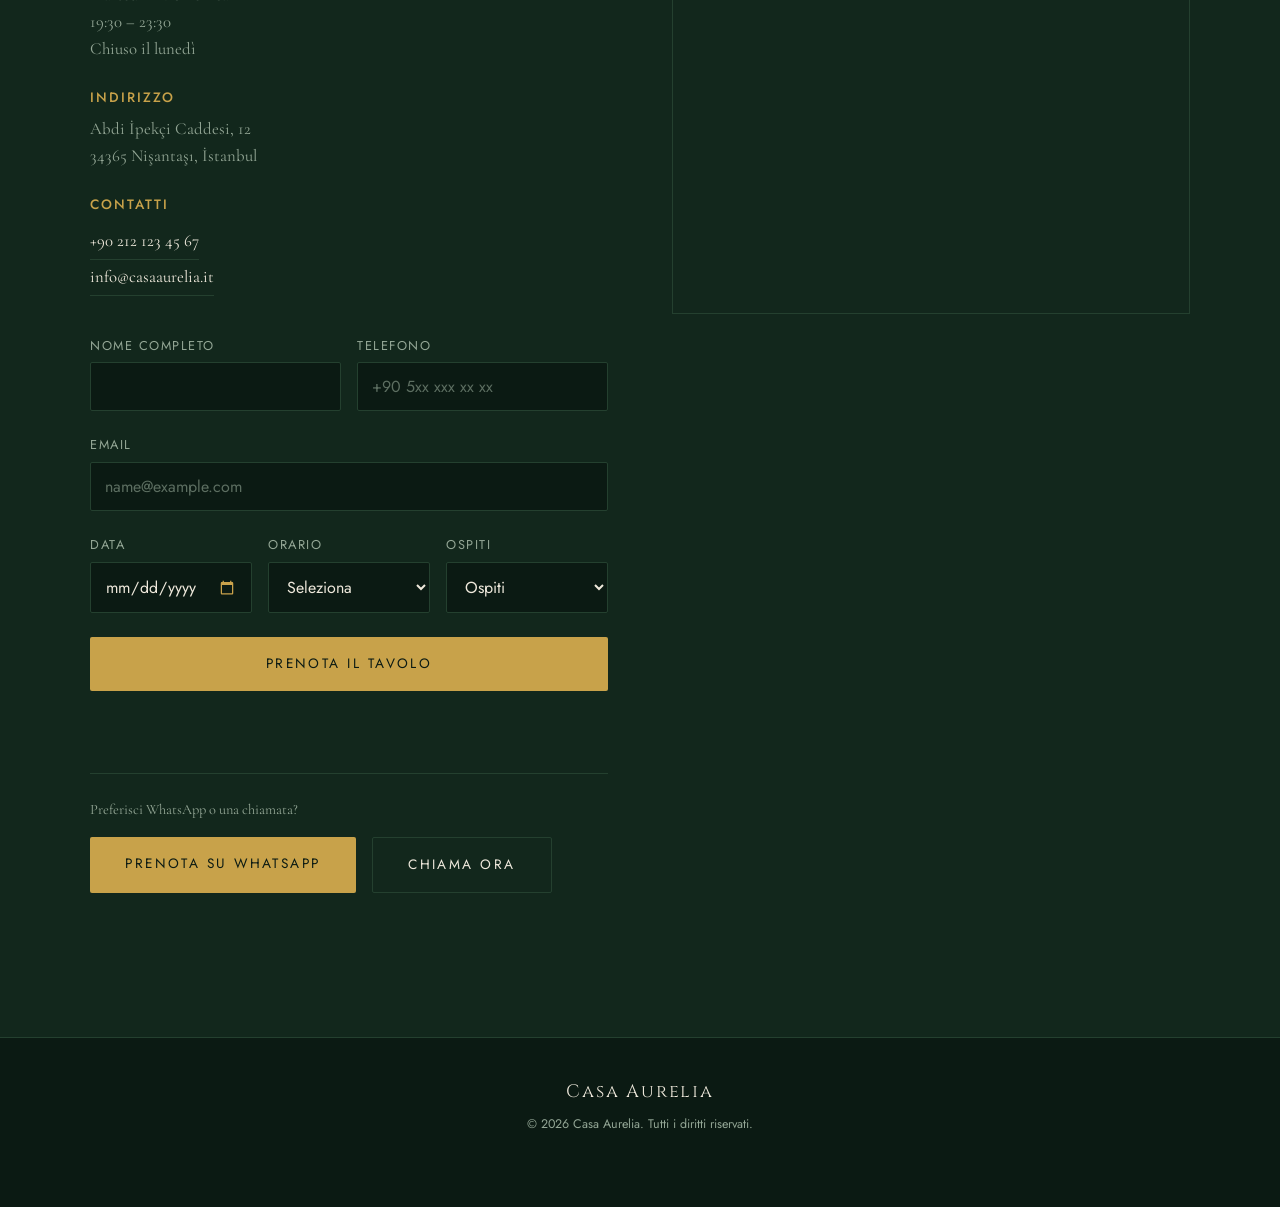
<file: it/index.html>
<!DOCTYPE html>
<html lang="it">
<head>
<meta charset="UTF-8">
<meta name="viewport" content="width=device-width, initial-scale=1.0">
<title>Casa Aurelia | Ristorante Italiano a Istanbul — Prenota il Tuo Tavolo</title>
<meta name="description" content="Casa Aurelia è un ristorante italiano di alta cucina a Nişantaşı, Istanbul. Antipasti, pasta fatta a mano, carne e pesce, una carta dei vini italiani curata. Prenota il tuo tavolo oggi stesso.">
<link rel="canonical" href="https://casa-aurelia-restoran.vercel.app/it/">
<meta name="robots" content="index, follow">

<!-- ===== HREFLANG (dil sürümleri) ===== -->
<link rel="alternate" hreflang="tr" href="https://casa-aurelia-restoran.vercel.app/">
<link rel="alternate" hreflang="en" href="https://casa-aurelia-restoran.vercel.app/en/">
<link rel="alternate" hreflang="it" href="https://casa-aurelia-restoran.vercel.app/it/">
<link rel="alternate" hreflang="x-default" href="https://casa-aurelia-restoran.vercel.app/">

<!-- ===== FAVICON ===== -->
<link rel="icon" type="image/jpeg" href="/fotoğraflar/FAVICON.jpg.jpeg">
<link rel="apple-touch-icon" href="/fotoğraflar/FAVICON.jpg.jpeg">

<!-- ===== OPEN GRAPH / SOCIAL SHARE ===== -->
<meta property="og:type" content="restaurant">
<meta property="og:url" content="https://casa-aurelia-restoran.vercel.app/it/">
<meta property="og:site_name" content="Casa Aurelia">
<meta property="og:locale" content="it_IT">
<meta property="og:title" content="Casa Aurelia | Ristorante Italiano a Istanbul">
<meta property="og:description" content="Autentica cucina italiana a Nişantaşı. Antipasti, pasta fatta a mano, carne e pesce, una carta dei vini italiani curata. Scrivici su WhatsApp per prenotare.">
<meta property="og:image" content="https://raw.githubusercontent.com/ozkulmrt-stack/casa-aurelia-restoran/main/foto%C4%9Fraflar/OG.jpg.jpeg">
<meta property="og:image:width" content="1201">
<meta property="og:image:height" content="630">
<meta name="twitter:card" content="summary_large_image">
<meta name="twitter:title" content="Casa Aurelia | Ristorante Italiano a Istanbul">
<meta name="twitter:description" content="Autentica cucina italiana a Nişantaşı. Antipasti, pasta fatta a mano, carne e pesce, una carta dei vini italiani curata. Scrivici su WhatsApp per prenotare.">
<meta name="twitter:image" content="https://raw.githubusercontent.com/ozkulmrt-stack/casa-aurelia-restoran/main/foto%C4%9Fraflar/OG.jpg.jpeg">

<!-- ===== STRUCTURED DATA (Schema.org / JSON-LD) ===== -->
<!-- ===== EDIT HERE: address, phone, hours are placeholders — replace with real details ===== -->
<script type="application/ld+json">
{
  "@context": "https://schema.org",
  "@type": "Restaurant",
  "name": "Casa Aurelia",
  "description": "Un ristorante italiano di alta cucina a Nişantaşı, Istanbul.",
  "image": "https://raw.githubusercontent.com/ozkulmrt-stack/casa-aurelia-restoran/main/foto%C4%9Fraflar/OG.jpg.jpeg",
  "url": "https://casa-aurelia-restoran.vercel.app/it/",
  "telephone": "+90-212-123-45-67",
  "email": "info@casaaurelia.it",
  "servesCuisine": ["Italian", "Mediterranean"],
  "priceRange": "₺₺₺",
  "acceptsReservations": "True",
  "address": {
    "@type": "PostalAddress",
    "streetAddress": "Abdi İpekçi Caddesi, 12",
    "addressLocality": "Şişli",
    "addressRegion": "İstanbul",
    "postalCode": "34365",
    "addressCountry": "TR"
  },
  "openingHoursSpecification": [
    {
      "@type": "OpeningHoursSpecification",
      "dayOfWeek": ["Tuesday", "Wednesday", "Thursday", "Friday", "Saturday", "Sunday"],
      "opens": "19:30",
      "closes": "23:30"
    }
  ],
  "hasMenu": {
    "@type": "Menu",
    "name": "Menù",
    "url": "https://casa-aurelia-restoran.vercel.app/it/#il-menu",
    "hasMenuSection": [
      {
        "@type": "MenuSection",
        "name": "Antipasti",
        "hasMenuItem": [
          { "@type": "MenuItem", "name": "Carpaccio di Manzo", "description": "Filetto di manzo tagliato a mano, scaglie di Parmigiano 30 mesi, tartufo nero.", "offers": { "@type": "Offer", "price": "960", "priceCurrency": "TRY" } },
          { "@type": "MenuItem", "name": "Burrata Pugliese", "description": "Burrata artigianale, pomodorini confit, basilico, olio extravergine di oliva pugliese.", "offers": { "@type": "Offer", "price": "760", "priceCurrency": "TRY" } },
          { "@type": "MenuItem", "name": "Vitello Tonnato", "description": "Vitello cotto lentamente, classica salsa tonnata, capperi di Pantelleria.", "offers": { "@type": "Offer", "price": "880", "priceCurrency": "TRY" } },
          { "@type": "MenuItem", "name": "Capesante Scottate", "description": "Capesante scottate al burro, purea di topinambur, nocciole tostate, erba cipollina.", "offers": { "@type": "Offer", "price": "1040", "priceCurrency": "TRY" } },
          { "@type": "MenuItem", "name": "Tartare di Tonno", "description": "Tonno rosso tagliato a mano, avocado, lime, sesamo nero, salsa yuzu.", "offers": { "@type": "Offer", "price": "920", "priceCurrency": "TRY" } }
        ]
      },
      {
        "@type": "MenuSection",
        "name": "Primi",
        "hasMenuItem": [
          { "@type": "MenuItem", "name": "Tagliolini al Tartufo", "description": "Pasta fresca all'uovo, burro alpino, pregiato tartufo nero grattugiato al tavolo.", "offers": { "@type": "Offer", "price": "1280", "priceCurrency": "TRY" } },
          { "@type": "MenuItem", "name": "Risotto alla Milanese", "description": "Riso Carnaroli, midollo osseo, zafferano di Navelli, riduzione al Barolo.", "offers": { "@type": "Offer", "price": "1040", "priceCurrency": "TRY" } },
          { "@type": "MenuItem", "name": "Agnolotti del Plin", "description": "Ripieni di tre arrosti, burro nocciola, salvia, Parmigiano stagionato.", "offers": { "@type": "Offer", "price": "1120", "priceCurrency": "TRY" } },
          { "@type": "MenuItem", "name": "Pappardelle al Cinghiale", "description": "Pasta fresca larga, ragù di cinghiale brasato per otto ore, bacche di ginepro.", "offers": { "@type": "Offer", "price": "1080", "priceCurrency": "TRY" } },
          { "@type": "MenuItem", "name": "Gnocchi di Patate al Gorgonzola", "description": "Gnocchi di patate fatti a mano, fonduta di Gorgonzola DOP, noci caramellate.", "offers": { "@type": "Offer", "price": "960", "priceCurrency": "TRY" } }
        ]
      },
      {
        "@type": "MenuSection",
        "name": "Secondi",
        "hasMenuItem": [
          { "@type": "MenuItem", "name": "Branzino in Crosta", "description": "Branzino selvaggio in crosta di sale, verdure di stagione, salsa al limone di Amalfi.", "offers": { "@type": "Offer", "price": "1520", "priceCurrency": "TRY" } },
          { "@type": "MenuItem", "name": "Tomahawk alla Fiorentina", "description": "Manzo Chianina, grigliato al carbone, rosmarino, olio extravergine toscano. Per due persone.", "offers": { "@type": "Offer", "price": "2720", "priceCurrency": "TRY" } },
          { "@type": "MenuItem", "name": "Ossobuco alla Milanese", "description": "Stinco di vitello brasato per otto ore, gremolata, risotto allo zafferano.", "offers": { "@type": "Offer", "price": "1440", "priceCurrency": "TRY" } },
          { "@type": "MenuItem", "name": "Costoletta alla Milanese", "description": "Cotoletta di vitello impanata e fritta nel burro chiarificato, insalata di rucola.", "offers": { "@type": "Offer", "price": "1360", "priceCurrency": "TRY" } },
          { "@type": "MenuItem", "name": "Anatra all'Arancia", "description": "Petto d'anatra scottato, riduzione all'arancia amara, purea di sedano rapa.", "offers": { "@type": "Offer", "price": "1560", "priceCurrency": "TRY" } }
        ]
      },
      {
        "@type": "MenuSection",
        "name": "Dolci",
        "hasMenuItem": [
          { "@type": "MenuItem", "name": "Tiramisù della Casa", "description": "Savoiardi imbevuti di caffè, mascarpone di Lodi, cacao amaro, ricetta originale del 1987.", "offers": { "@type": "Offer", "price": "560", "priceCurrency": "TRY" } },
          { "@type": "MenuItem", "name": "Panna Cotta ai Frutti di Bosco", "description": "Panna cotta alla vaniglia del Madagascar, coulis di frutti di bosco freschi.", "offers": { "@type": "Offer", "price": "480", "priceCurrency": "TRY" } },
          { "@type": "MenuItem", "name": "Cannoli Siciliani", "description": "Cialda croccante, ricotta di pecora, frutta candita, pistacchio di Bronte.", "offers": { "@type": "Offer", "price": "520", "priceCurrency": "TRY" } },
          { "@type": "MenuItem", "name": "Torta Caprese", "description": "Torta senza farina al cioccolato fondente e mandorle, gelato alla vaniglia.", "offers": { "@type": "Offer", "price": "520", "priceCurrency": "TRY" } },
          { "@type": "MenuItem", "name": "Semifreddo al Torroncino", "description": "Semifreddo al torroncino di Cremona, croccante di nocciole, salsa al caramello.", "offers": { "@type": "Offer", "price": "480", "priceCurrency": "TRY" } }
        ]
      },
      {
        "@type": "MenuSection",
        "name": "Vini",
        "hasMenuItem": [
          { "@type": "MenuItem", "name": "Barolo DOCG, Langhe", "description": "Nebbiolo in purezza, invecchiato 5 anni in grandi botti di rovere.", "offers": { "@type": "Offer", "price": "3800", "priceCurrency": "TRY" } },
          { "@type": "MenuItem", "name": "Franciacorta Brut Riserva", "description": "Metodo classico, Chardonnay e Pinot Nero, sboccatura tardiva.", "offers": { "@type": "Offer", "price": "3120", "priceCurrency": "TRY" } },
          { "@type": "MenuItem", "name": "Amarone della Valpolicella", "description": "Metodo dell'appassimento, corposo, note di ciliegia matura e spezie dolci.", "offers": { "@type": "Offer", "price": "3520", "priceCurrency": "TRY" } },
          { "@type": "MenuItem", "name": "Brunello di Montalcino", "description": "Sangiovese Grosso, invecchiato almeno 5 anni, strutturato con tannini eleganti.", "offers": { "@type": "Offer", "price": "4400", "priceCurrency": "TRY" } },
          { "@type": "MenuItem", "name": "Vermentino di Gallura", "description": "Bianco sardo minerale, note di agrumi e macchia mediterranea, servito freddo.", "offers": { "@type": "Offer", "price": "2080", "priceCurrency": "TRY" } }
        ]
      }
    ]
  }
}
</script>

<link rel="preconnect" href="https://fonts.googleapis.com">
<link rel="preconnect" href="https://fonts.gstatic.com" crossorigin>
<link rel="stylesheet" href="/css/style.css">
<link rel="stylesheet" href="/css/chat.css">
<!-- Fonts are loaded non-render-blocking: preload + swap to stylesheet on load -->
<link rel="preload" as="style" href="https://fonts.googleapis.com/css2?family=Cinzel:wght@400;500&family=Cormorant+Garamond:ital,wght@0,400;1,400&family=Jost:wght@400&display=swap" onload="this.onload=null;this.rel='stylesheet'">
<noscript>
  <link rel="stylesheet" href="https://fonts.googleapis.com/css2?family=Cinzel:wght@400;500&family=Cormorant+Garamond:ital,wght@0,400;1,400&family=Jost:wght@400&display=swap">
  <style>[data-reveal]{opacity:1 !important;transform:none !important;}</style>
</noscript>
<!-- Motion stack: self-hosted, deferred.
     smooth-scroll.js registers ScrollTrigger + publishes window.__lenis, used
     for in-page anchor scrolling. hero-video.js is independent of it — the
     hero video autoplays natively via HTML attributes. main.js is last so
     its IIFEs still run after DOM is complete. -->
<script defer src="/js/i18n.js"></script>
<script defer src="/js/vendor/gsap-3.13.0.min.js"></script>
<script defer src="/js/vendor/ScrollTrigger-3.13.0.min.js"></script>
<script defer src="/js/vendor/lenis-1.3.11.min.js"></script>
<script defer src="/js/smooth-scroll.js"></script>
<script defer src="/js/hero-video.js"></script>
<script defer src="/js/main.js"></script>
<script defer src="/js/reservation.js"></script>
<script defer src="/js/chat.js"></script>
</head>
<body>

<a href="#main" class="skip-link">Vai al contenuto</a>

<!-- ===== NAV ===== -->
<header class="nav" id="nav">
  <a href="#top" class="nav__brand">Casa Aurelia</a>
  <nav class="nav__links">
    <a href="#la-casa">La Nostra Storia</a>
    <a href="#il-menu">Menù</a>
    <a href="#lo-chef">Lo Chef</a>
    <a href="#la-sala">Atmosfera</a>
    <a href="#prenotazione">Prenotazioni</a>
  </nav>
  <div class="lang-switch" id="langSwitch" aria-label="Language">
    <a href="/" data-lang="tr">TR</a>
    <a href="/en/" data-lang="en">EN</a>
    <a href="/it/" data-lang="it">IT</a>
  </div>
  <button class="nav__toggle" id="navToggle" aria-label="Apri il menu di navigazione" aria-expanded="false" aria-controls="navLinksMobile">
    <span></span><span></span><span></span>
  </button>
</header>

<div class="nav-mobile" id="navLinksMobile" aria-hidden="true">
  <a href="#la-casa">La Nostra Storia</a>
  <a href="#il-menu">Menù</a>
  <a href="#lo-chef">Lo Chef</a>
  <a href="#la-sala">Atmosfera</a>
  <a href="#prenotazione">Prenotazioni</a>
  <div class="lang-switch lang-switch--mobile" aria-label="Language">
    <a href="/" data-lang="tr">TR</a>
    <a href="/en/" data-lang="en">EN</a>
    <a href="/it/" data-lang="it">IT</a>
  </div>
</div>

<main id="main">

<!-- ===== HERO — autoplaying background video ===== -->
<!-- Native <source media> picks the 16:9 or 9:16 file, so only ONE file is
     ever downloaded and autoplay works with no JS at all. No poster (never
     an image) — if the video fails, CSS falls back to a normal one-screen
     hero in the flat brand colour (see .hero__video background). -->
<section class="hero" id="top">
  <div class="hero__stage">
    <video class="hero__video" id="heroVideo" autoplay muted loop playsinline webkit-playsinline
           preload="auto" disablepictureinpicture aria-hidden="true" tabindex="-1">
      <source src="/assets/hero-scrub-mobile.v1.mp4" media="(max-width: 768px)">
      <source src="/assets/hero-scrub.v1.mp4">
    </video>
    <div class="hero__scrim" aria-hidden="true"></div>
    <div class="hero__loading" id="heroLoading" aria-hidden="true"><span></span></div>
    <div class="hero__content">
      <p class="eyebrow reveal" data-reveal>Cucina Italiana &middot; Dal 1987</p>
      <h1 class="hero__title reveal" data-reveal>Casa Aurelia</h1>
      <p class="hero__tagline reveal" data-reveal><em>Dove ogni sera diventa un ricordo.</em></p>
      <a href="#prenotazione" class="btn btn--ghost reveal" data-reveal>Prenota il Tuo Tavolo</a>
    </div>
    <div class="hero__scrolldown" id="heroHint" aria-hidden="true"><span></span></div>
  </div>
</section>

<!-- ===== LA CASA ===== -->
<section class="la-casa" id="la-casa">
  <div class="split">
    <div class="split__media reveal" data-reveal>
      <img src="/fotoğraflar/0f9172b8f3b7d09af0e2e81cfcfdde7f.jpg" alt="Tavola apparecchiata con i piatti signature di Casa Aurelia" class="split__img" loading="lazy" width="900" height="900">
    </div>
    <div class="split__text reveal" data-reveal>
      <p class="eyebrow">La Nostra Storia</p>
      <h2>Una storia, <em>un'unica tavola.</em></h2>
      <!-- ===== EDIT HERE: restaurant story text ===== -->
      <p class="prose">
        Casa Aurelia è nata dal desiderio di portare la tavola italiana più
        autentica in una sala che ne onori il rigore e la lentezza. Ogni ricetta
        nasce da una precisa tradizione regionale; ogni sera è concepita come una
        storia completa, dal primo calice all'ultimo cucchiaio.
      </p>
      <p class="prose">
        Non serviamo piatti. Serviamo memoria: quella dei mercati di Bologna,
        delle cantine delle Langhe, della costiera amalfitana.
      </p>
    </div>
  </div>
</section>

<!-- ===== MENU (signature section) ===== -->
<section class="menu-section" id="il-menu">
  <div class="menu-section__head reveal" data-reveal>
    <p class="eyebrow">Menù</p>
    <h2>Un viaggio, <em>non un elenco.</em></h2>
  </div>

  <div class="menu-layout">
    <!-- vertical course tabs -->
    <div class="menu-tabs" role="tablist" aria-label="Portate del menù" aria-orientation="vertical">
      <button class="menu-tab is-active" role="tab" aria-selected="true" aria-controls="panel-antipasti" id="tab-antipasti" data-course="antipasti">Antipasti</button>
      <button class="menu-tab" role="tab" aria-selected="false" aria-controls="panel-primi" id="tab-primi" data-course="primi" tabindex="-1">Primi</button>
      <button class="menu-tab" role="tab" aria-selected="false" aria-controls="panel-secondi" id="tab-secondi" data-course="secondi" tabindex="-1">Secondi</button>
      <button class="menu-tab" role="tab" aria-selected="false" aria-controls="panel-dolci" id="tab-dolci" data-course="dolci" tabindex="-1">Dolci</button>
      <button class="menu-tab" role="tab" aria-selected="false" aria-controls="panel-vini" id="tab-vini" data-course="vini" tabindex="-1">Vini</button>
    </div>

    <!-- dish list panel -->
    <div class="menu-panel">
      <!-- ===== EDIT HERE: dishes, descriptions and prices ===== -->
      <div class="menu-list is-active" id="panel-antipasti" role="tabpanel" aria-labelledby="tab-antipasti" tabindex="0">
        <div class="dish">
          <div class="dish__row"><span class="dish__name">Carpaccio di Manzo</span><span class="dish__price">₺960</span></div>
          <p class="dish__desc">Filetto di manzo tagliato a mano, scaglie di Parmigiano 30 mesi, tartufo nero.</p>
        </div>
        <div class="dish">
          <div class="dish__row"><span class="dish__name">Burrata Pugliese</span><span class="dish__price">₺760</span></div>
          <p class="dish__desc">Burrata artigianale, pomodorini confit, basilico, olio extravergine di oliva pugliese.</p>
        </div>
        <div class="dish">
          <div class="dish__row"><span class="dish__name">Vitello Tonnato</span><span class="dish__price">₺880</span></div>
          <p class="dish__desc">Vitello cotto lentamente, classica salsa tonnata, capperi di Pantelleria.</p>
        </div>
        <div class="dish">
          <div class="dish__row"><span class="dish__name">Capesante Scottate</span><span class="dish__price">₺1040</span></div>
          <p class="dish__desc">Capesante scottate al burro, purea di topinambur, nocciole tostate, erba cipollina.</p>
        </div>
        <div class="dish">
          <div class="dish__row"><span class="dish__name">Tartare di Tonno</span><span class="dish__price">₺920</span></div>
          <p class="dish__desc">Tonno rosso tagliato a mano, avocado, lime, sesamo nero, salsa yuzu.</p>
        </div>
      </div>

      <div class="menu-list" id="panel-primi" role="tabpanel" aria-labelledby="tab-primi" tabindex="0" hidden>
        <div class="dish">
          <div class="dish__row"><span class="dish__name">Tagliolini al Tartufo</span><span class="dish__price">₺1280</span></div>
          <p class="dish__desc">Pasta fresca all'uovo, burro alpino, pregiato tartufo nero grattugiato al tavolo.</p>
        </div>
        <div class="dish">
          <div class="dish__row"><span class="dish__name">Risotto alla Milanese</span><span class="dish__price">₺1040</span></div>
          <p class="dish__desc">Riso Carnaroli, midollo osseo, zafferano di Navelli, riduzione al Barolo.</p>
        </div>
        <div class="dish">
          <div class="dish__row"><span class="dish__name">Agnolotti del Plin</span><span class="dish__price">₺1120</span></div>
          <p class="dish__desc">Ripieni di tre arrosti, burro nocciola, salvia, Parmigiano stagionato.</p>
        </div>
        <div class="dish">
          <div class="dish__row"><span class="dish__name">Pappardelle al Cinghiale</span><span class="dish__price">₺1080</span></div>
          <p class="dish__desc">Pasta fresca larga, ragù di cinghiale brasato per otto ore, bacche di ginepro.</p>
        </div>
        <div class="dish">
          <div class="dish__row"><span class="dish__name">Gnocchi di Patate al Gorgonzola</span><span class="dish__price">₺960</span></div>
          <p class="dish__desc">Gnocchi di patate fatti a mano, fonduta di Gorgonzola DOP, noci caramellate.</p>
        </div>
      </div>

      <div class="menu-list" id="panel-secondi" role="tabpanel" aria-labelledby="tab-secondi" tabindex="0" hidden>
        <div class="dish">
          <div class="dish__row"><span class="dish__name">Branzino in Crosta</span><span class="dish__price">₺1520</span></div>
          <p class="dish__desc">Branzino selvaggio in crosta di sale, verdure di stagione, salsa al limone di Amalfi.</p>
        </div>
        <div class="dish">
          <div class="dish__row"><span class="dish__name">Tomahawk alla Fiorentina</span><span class="dish__price">₺2720</span></div>
          <p class="dish__desc">Manzo Chianina, grigliato al carbone, rosmarino, olio extravergine toscano. Per due persone.</p>
        </div>
        <div class="dish">
          <div class="dish__row"><span class="dish__name">Ossobuco alla Milanese</span><span class="dish__price">₺1440</span></div>
          <p class="dish__desc">Stinco di vitello brasato per otto ore, gremolata, risotto allo zafferano.</p>
        </div>
        <div class="dish">
          <div class="dish__row"><span class="dish__name">Costoletta alla Milanese</span><span class="dish__price">₺1360</span></div>
          <p class="dish__desc">Cotoletta di vitello impanata e fritta nel burro chiarificato, insalata di rucola.</p>
        </div>
        <div class="dish">
          <div class="dish__row"><span class="dish__name">Anatra all'Arancia</span><span class="dish__price">₺1560</span></div>
          <p class="dish__desc">Petto d'anatra scottato, riduzione all'arancia amara, purea di sedano rapa.</p>
        </div>
      </div>

      <div class="menu-list" id="panel-dolci" role="tabpanel" aria-labelledby="tab-dolci" tabindex="0" hidden>
        <div class="dish">
          <div class="dish__row"><span class="dish__name">Tiramisù della Casa</span><span class="dish__price">₺560</span></div>
          <p class="dish__desc">Savoiardi imbevuti di caffè, mascarpone di Lodi, cacao amaro, ricetta originale del 1987.</p>
        </div>
        <div class="dish">
          <div class="dish__row"><span class="dish__name">Panna Cotta ai Frutti di Bosco</span><span class="dish__price">₺480</span></div>
          <p class="dish__desc">Panna cotta alla vaniglia del Madagascar, coulis di frutti di bosco freschi.</p>
        </div>
        <div class="dish">
          <div class="dish__row"><span class="dish__name">Cannoli Siciliani</span><span class="dish__price">₺520</span></div>
          <p class="dish__desc">Cialda croccante, ricotta di pecora, frutta candita, pistacchio di Bronte.</p>
        </div>
        <div class="dish">
          <div class="dish__row"><span class="dish__name">Torta Caprese</span><span class="dish__price">₺520</span></div>
          <p class="dish__desc">Torta senza farina al cioccolato fondente e mandorle, gelato alla vaniglia.</p>
        </div>
        <div class="dish">
          <div class="dish__row"><span class="dish__name">Semifreddo al Torroncino</span><span class="dish__price">₺480</span></div>
          <p class="dish__desc">Semifreddo al torroncino di Cremona, croccante di nocciole, salsa al caramello.</p>
        </div>
      </div>

      <div class="menu-list" id="panel-vini" role="tabpanel" aria-labelledby="tab-vini" tabindex="0" hidden>
        <div class="dish">
          <div class="dish__row"><span class="dish__name">Barolo DOCG, Langhe</span><span class="dish__price">₺3800</span></div>
          <p class="dish__desc">Nebbiolo in purezza, invecchiato 5 anni in grandi botti di rovere.</p>
        </div>
        <div class="dish">
          <div class="dish__row"><span class="dish__name">Franciacorta Brut Riserva</span><span class="dish__price">₺3120</span></div>
          <p class="dish__desc">Metodo classico, Chardonnay e Pinot Nero, sboccatura tardiva.</p>
        </div>
        <div class="dish">
          <div class="dish__row"><span class="dish__name">Amarone della Valpolicella</span><span class="dish__price">₺3520</span></div>
          <p class="dish__desc">Metodo dell'appassimento, corposo, note di ciliegia matura e spezie dolci.</p>
        </div>
        <div class="dish">
          <div class="dish__row"><span class="dish__name">Brunello di Montalcino</span><span class="dish__price">₺4400</span></div>
          <p class="dish__desc">Sangiovese Grosso, invecchiato almeno 5 anni, strutturato con tannini eleganti.</p>
        </div>
        <div class="dish">
          <div class="dish__row"><span class="dish__name">Vermentino di Gallura</span><span class="dish__price">₺2080</span></div>
          <p class="dish__desc">Bianco sardo minerale, note di agrumi e macchia mediterranea, servito freddo.</p>
        </div>
      </div>
    </div>

    <!-- dynamic photo -->
    <div class="menu-photo">
      <div class="ph--menu is-active" data-course-photo="antipasti">
        <img src="/fotoğraflar/broccoli-and-garlic-ricotta-toasts-with-hot-honey-recipe-BA-101518.jpg" alt="Crostini con ricotta, broccoli arrostiti e miele piccante" class="menu-photo__img" loading="lazy" width="900" height="900">
      </div>
      <div class="ph--menu" data-course-photo="primi">
        <img src="/fotoğraflar/images (1).jpeg" alt="Pasta fresca in salsa cremosa al pomodoro" class="menu-photo__img" loading="lazy" width="599" height="715">
      </div>
      <div class="ph--menu" data-course-photo="secondi">
        <img src="/fotoğraflar/IMG_4912-1200x1600.jpg" alt="Pescato del giorno in umido con pomodoro, olive e capperi" class="menu-photo__img" loading="lazy" width="900" height="1200">
      </div>
      <div class="ph--menu" data-course-photo="dolci">
        <img src="/fotoğraflar/Tiramisu.jpg" alt="Il tiramisù di Casa Aurelia" class="menu-photo__img" loading="lazy" width="720" height="900">
      </div>
      <div class="ph--menu" data-course-photo="vini">
        <img src="/fotoğraflar/A-Trip-To-Sicily-Wine-Tasting-Experience.-1-scaled.jpg" alt="Selezione di vini siciliani con tagliere di salumi e formaggi" class="menu-photo__img" loading="lazy" width="675" height="900">
      </div>
    </div>
  </div>
</section>

<!-- ===== THE CHEF ===== -->
<section class="lo-chef" id="lo-chef">
  <div class="split split--reverse">
    <div class="split__media reveal" data-reveal>
      <img src="/fotoğraflar/02c2adac9230ca8bd8a6715bad896b64.jpg" alt="Lo Chef e la sua brigata al lavoro nella cucina a vista" class="split__img" loading="lazy" width="900" height="900">
    </div>
    <div class="split__text reveal" data-reveal>
      <p class="eyebrow">Lo Chef</p>
      <h2>Trentacinque anni <em>in una pentola sola.</em></h2>
      <!-- ===== EDIT HERE: chef biography ===== -->
      <p class="prose">
        Formatosi tra Bologna e Torino, lo Chef porta a Casa Aurelia un rigore
        appreso nelle cucine stellate Michelin e mai abbandonato: pochi
        ingredienti, scelti con ostinazione, lavorati senza scorciatoie.
      </p>
      <p class="prose">
        "La cucina italiana non ha bisogno di essere reinventata. Ha bisogno di essere rispettata."
      </p>
    </div>
  </div>
</section>

<!-- ===== ATMOSPHERE ===== -->
<section class="la-sala" id="la-sala">
  <div class="la-sala__head reveal" data-reveal>
    <p class="eyebrow">Atmosfera</p>
    <h2>L'atmosfera <em>della sera.</em></h2>
  </div>
  <div class="la-sala__strip">
    <div class="ph--strip reveal" data-reveal>
      <img src="/fotoğraflar/9d70cb377a3d3e8f5e9a8c3c40a07486.jpg" alt="Tavolo per l'aperitivo con stuzzichini e cocktail della casa" class="strip__img" loading="lazy" width="720" height="900">
    </div>
    <div class="ph--strip reveal" data-reveal>
      <img src="/fotoğraflar/images.jpeg" alt="Pizza artigianale appena sfornata" class="strip__img" loading="lazy" width="900" height="832">
    </div>
    <div class="ph--strip reveal" data-reveal>
      <img src="/fotoğraflar/2000_69f407f318c44.jpg" alt="Pizza con burrata, rucola e tartufo nero" class="strip__img" loading="lazy" width="900" height="599">
    </div>
  </div>
</section>

<!-- ===== RESERVATIONS ===== -->
<section class="prenotazione" id="prenotazione">
  <div class="prenotazione__inner reveal" data-reveal>
    <p class="eyebrow">Prenotazioni</p>
    <h2>Vi aspettiamo <em>questa sera.</em></h2>

    <div class="prenotazione__layout">
      <div class="prenotazione__content">
        <!-- ===== EDIT HERE: real hours, address, contact details ===== -->
        <div class="info-grid">
          <div class="info-block">
            <h3>Orari</h3>
            <p>Martedì – Domenica<br>19:30 – 23:30<br>Chiuso il lunedì</p>
          </div>
          <div class="info-block">
            <h3>Indirizzo</h3>
            <p>Abdi İpekçi Caddesi, 12<br>34365 Nişantaşı, İstanbul</p>
          </div>
          <div class="info-block">
            <h3>Contatti</h3>
            <p><a href="tel:+902121234567" class="info-link">+90 212 123 45 67</a><br>
            <a href="mailto:info@casaaurelia.it" class="info-link">info@casaaurelia.it</a></p>
          </div>
        </div>

        <form class="reservation-form" id="reservationForm" novalidate>
          <div class="form-row">
            <div class="form-field">
              <label for="resName">Nome completo</label>
              <input type="text" id="resName" name="name" autocomplete="name" required maxlength="100">
            </div>
            <div class="form-field">
              <label for="resPhone">Telefono</label>
              <input type="tel" id="resPhone" name="phone" autocomplete="tel" required maxlength="30" placeholder="+90 5xx xxx xx xx">
            </div>
          </div>
          <div class="form-field">
            <label for="resEmail">Email</label>
            <input type="email" id="resEmail" name="email" autocomplete="email" required maxlength="254" placeholder="name@example.com">
          </div>
          <div class="form-row form-row--three">
            <div class="form-field">
              <label for="resDate">Data</label>
              <input type="date" id="resDate" name="date" required>
            </div>
            <div class="form-field">
              <label for="resTime">Orario</label>
              <select id="resTime" name="time" required>
                <option value="" disabled selected>Seleziona</option>
                <option value="19:30">19:30</option>
                <option value="20:00">20:00</option>
                <option value="20:30">20:30</option>
                <option value="21:00">21:00</option>
                <option value="21:30">21:30</option>
                <option value="22:00">22:00</option>
              </select>
            </div>
            <div class="form-field">
              <label for="resParty">Ospiti</label>
              <select id="resParty" name="party" required>
                <option value="" disabled selected>Ospiti</option>
                <option value="1">1</option>
                <option value="2">2</option>
                <option value="3">3</option>
                <option value="4">4</option>
                <option value="5">5</option>
                <option value="6">6</option>
                <option value="7">7</option>
                <option value="8">8</option>
                <option value="9">9</option>
                <option value="10">10</option>
                <option value="11">11</option>
                <option value="12">12</option>
              </select>
            </div>
          </div>
          <p class="form-error" id="resFormError" role="alert" hidden></p>
          <button type="submit" class="btn btn--solid" id="resSubmit">Prenota il Tavolo</button>
          <p class="form-feedback" id="resFeedback" role="status" aria-live="polite"></p>
        </form>

        <div class="reservation-fallback">
          <p class="reservation-fallback__label">Preferisci WhatsApp o una chiamata?</p>
          <div class="prenotazione__cta">
            <a href="#" class="btn btn--solid" id="whatsappBtnMain">Prenota su WhatsApp</a>
            <a href="tel:+902121234567" class="btn btn--outline">Chiama Ora</a>
          </div>
        </div>
      </div>

      <div class="prenotazione__map" data-lenis-prevent>
        <iframe
          src="https://www.google.com/maps?q=Abdi+%C4%B0pek%C3%A7i+Caddesi+12+Ni%C5%9Fanta%C5%9F%C4%B1+%C4%B0stanbul&output=embed"
          title="Casa Aurelia — posizione su Google Maps"
          loading="lazy"
          referrerpolicy="no-referrer-when-downgrade"
          allowfullscreen>
        </iframe>
      </div>
    </div>
  </div>
</section>

</main>

<!-- ===== FOOTER ===== -->
<footer class="footer">
  <p class="footer__brand">Casa Aurelia</p>
  <p class="footer__note">&copy; <span id="year"></span> Casa Aurelia. Tutti i diritti riservati.</p>
</footer>

<!-- ===== STICKY RESERVATION BUTTON ===== -->
<a href="#" class="sticky-cta" id="whatsappBtnSticky" aria-label="Prenota su WhatsApp">
  <svg viewBox="0 0 24 24" width="20" height="20" fill="currentColor" aria-hidden="true"><path d="M17.472 14.382c-.297-.149-1.758-.867-2.03-.967-.273-.099-.471-.148-.67.15-.197.297-.767.966-.94 1.164-.173.199-.347.223-.644.075-.297-.15-1.255-.463-2.39-1.475-.883-.788-1.48-1.761-1.653-2.059-.173-.297-.018-.458.13-.606.134-.133.298-.347.446-.52.149-.174.198-.298.298-.497.099-.198.05-.371-.025-.52-.075-.149-.669-1.612-.916-2.207-.242-.579-.487-.5-.669-.51-.173-.008-.371-.01-.57-.01-.198 0-.52.074-.792.372-.272.297-1.04 1.016-1.04 2.479 0 1.462 1.065 2.875 1.213 3.074.149.198 2.096 3.2 5.077 4.487.709.306 1.262.489 1.694.625.712.227 1.36.195 1.871.118.571-.085 1.758-.719 2.006-1.413.248-.694.248-1.289.173-1.413-.074-.124-.272-.198-.57-.347z"/><path d="M12.001 2C6.478 2 2 6.478 2 12c0 1.85.505 3.622 1.463 5.166L2.057 22l4.98-1.377A9.953 9.953 0 0012.001 22C17.523 22 22 17.522 22 12S17.523 2 12.001 2zm0 18.15a8.13 8.13 0 01-4.15-1.14l-.297-.176-3.02.836.844-2.94-.194-.303A8.13 8.13 0 013.85 12c0-4.5 3.65-8.15 8.151-8.15 4.5 0 8.15 3.65 8.15 8.15 0 4.5-3.65 8.15-8.15 8.15z"/></svg>
  <span>Prenota</span>
</a>

<!-- ===== CHAT WIDGET ===== -->
<button type="button" class="chat-launcher" id="chatLauncher" aria-label="Apri l'assistente chat" aria-expanded="false" aria-controls="chatPanel">
  <svg viewBox="0 0 24 24" fill="none" stroke="currentColor" stroke-width="2" stroke-linecap="round" stroke-linejoin="round" aria-hidden="true">
    <path d="M21 11.5a8.38 8.38 0 0 1-.9 3.8 8.5 8.5 0 0 1-7.6 4.7 8.38 8.38 0 0 1-3.8-.9L3 21l1.9-5.7a8.38 8.38 0 0 1-.9-3.8 8.5 8.5 0 0 1 4.7-7.6 8.38 8.38 0 0 1 3.8-.9h.5a8.48 8.48 0 0 1 8 8v.5z"/>
  </svg>
</button>

<div class="chat-panel" id="chatPanel" hidden data-lenis-prevent>
  <div class="chat-panel__head">
    <span>Casa Aurelia</span>
    <button type="button" class="chat-close" id="chatClose" aria-label="Chiudi la chat">&times;</button>
  </div>
  <div class="chat-messages" id="chatMessages" role="log" aria-live="polite"></div>
  <form class="chat-form" id="chatForm">
    <input type="text" class="chat-input" id="chatInput" placeholder="Fai una domanda…" maxlength="1000" autocomplete="off">
    <button type="submit" class="chat-send" id="chatSend">Invia</button>
  </form>
</div>

</body>
</html>
</file>
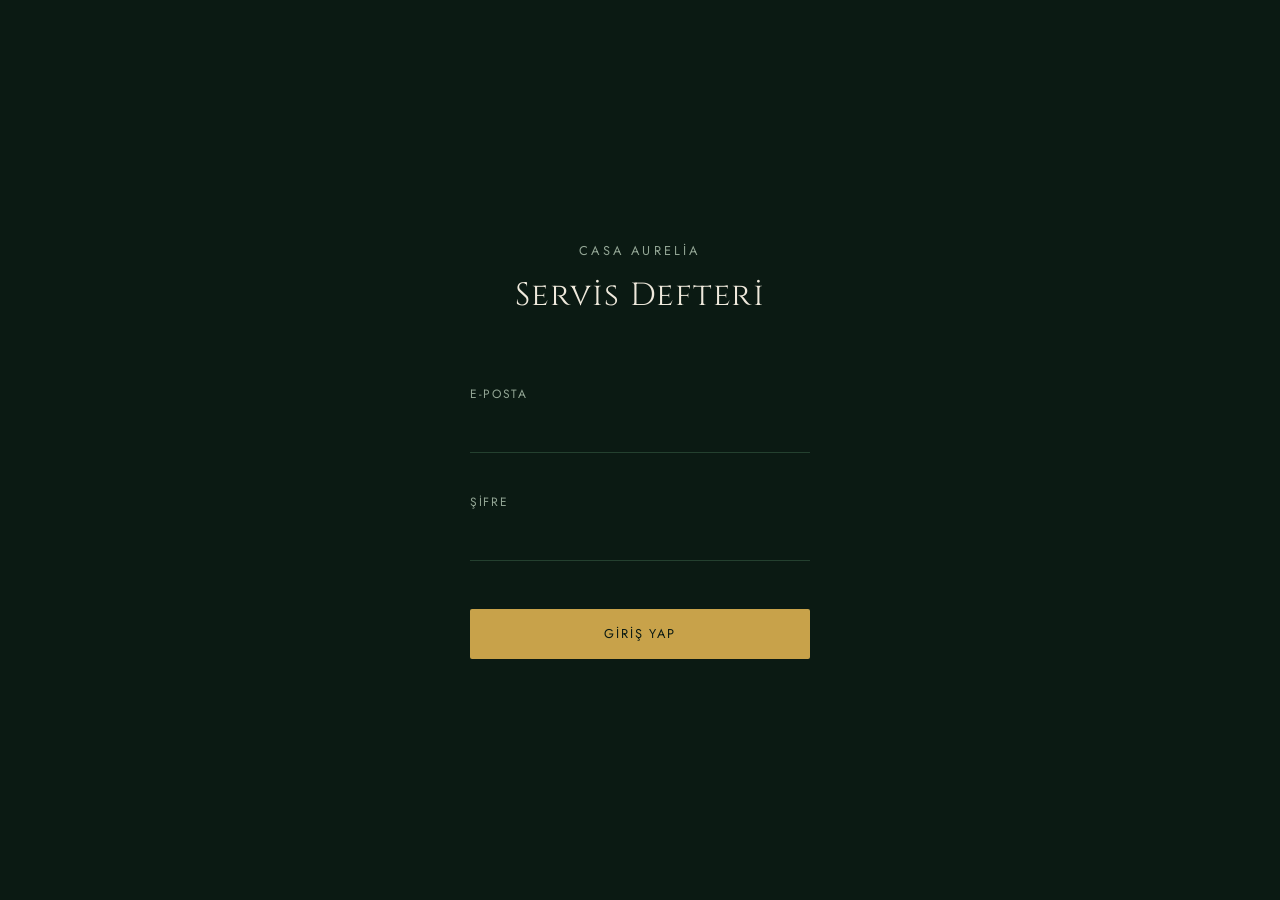
<file: admin.html>
<!DOCTYPE html>
<html lang="tr">
<head>
<meta charset="UTF-8">
<meta name="viewport" content="width=device-width, initial-scale=1.0">
<title>Servis Defteri | Casa Aurelia</title>
<meta name="robots" content="noindex, nofollow">
<link rel="icon" type="image/jpeg" href="/fotoğraflar/FAVICON.jpg.jpeg">
<link rel="apple-touch-icon" href="/fotoğraflar/FAVICON.jpg.jpeg">
<link rel="preconnect" href="https://fonts.googleapis.com">
<link rel="preconnect" href="https://fonts.gstatic.com" crossorigin>
<link rel="stylesheet" href="https://fonts.googleapis.com/css2?family=Cinzel:wght@400;500&family=Cormorant+Garamond:ital,wght@0,400;1,400&family=Jost:wght@400&display=swap">
<link rel="stylesheet" href="css/style.css">
<link rel="stylesheet" href="css/admin.css">
</head>
<body class="admin-body">

<!-- ===== LOGIN ===== -->
<section class="admin-login" id="adminLogin">
  <div class="admin-login__inner">
    <p class="admin-login__brand">Casa Aurelia</p>
    <h1 class="admin-login__title">Servis Defteri</h1>
    <form id="adminLoginForm" novalidate>
      <div class="admin-field admin-field--underline">
        <label for="adminEmail">E-posta</label>
        <input type="email" id="adminEmail" autocomplete="username" required>
      </div>
      <div class="admin-field admin-field--underline">
        <label for="adminPassword">Şifre</label>
        <input type="password" id="adminPassword" autocomplete="current-password" required>
      </div>
      <p class="admin-error" id="adminLoginError" role="alert" hidden></p>
      <button type="submit" class="admin-login__submit">Giriş Yap</button>
    </form>
  </div>
</section>

<!-- ===== PANEL ===== -->
<section class="admin-panel" id="adminPanel" hidden>
  <header class="admin-panel__topbar">
    <div>
      <p class="admin-panel__brand">Casa Aurelia</p>
      <h1 class="admin-panel__title">Servis Defteri</h1>
    </div>
    <button type="button" class="admin-link-btn" id="adminLogout">Çıkış yap</button>
  </header>

  <div class="admin-datebar">
    <button type="button" class="admin-arrow-btn" id="datePrev" aria-label="Önceki gün">‹</button>
    <div class="admin-datebar__center">
      <span class="admin-datebar__label" id="dateLabel"></span>
      <input type="date" id="dateInput" class="admin-datebar__input" aria-label="Tarihe git">
    </div>
    <button type="button" class="admin-arrow-btn" id="dateNext" aria-label="Sonraki gün">›</button>
    <button type="button" class="admin-link-btn admin-today-btn" id="dateToday">Bugün</button>
  </div>

  <p class="admin-summary" id="summaryLine"></p>

  <div class="admin-toolbar">
    <input type="search" id="searchInput" class="admin-search" placeholder="Ad, telefon veya e-posta ara">
    <label class="admin-checkbox">
      <input type="checkbox" id="showCancelled">
      <span>İptalleri göster</span>
    </label>
    <div class="admin-toolbar__spacer"></div>
    <label class="admin-capacity">
      <span>Kapasite</span>
      <input type="number" id="capacityInput" min="1" max="500">
    </label>
    <button type="button" class="admin-link-btn" id="csvBtn">CSV</button>
    <button type="button" class="admin-link-btn" id="printBtn">Yazdır</button>
    <button type="button" class="btn btn--solid admin-add-btn" id="addBtn">+ Rezervasyon ekle</button>
  </div>

  <p class="admin-status" id="statusLine" role="status" aria-live="polite"></p>

  <div class="service-spine" id="serviceSpine"></div>
</section>

<!-- ===== ADD RESERVATION MODAL ===== -->
<div class="admin-modal" id="addModal" hidden>
  <div class="admin-modal__backdrop" id="addModalBackdrop"></div>
  <form class="admin-modal__panel" id="addForm" novalidate>
    <h2>Rezervasyon ekle</h2>
    <div class="admin-field">
      <label for="addName">Ad</label>
      <input type="text" id="addName" required maxlength="100">
    </div>
    <div class="admin-field">
      <label for="addPhone">Telefon</label>
      <input type="tel" id="addPhone" required maxlength="30">
    </div>
    <div class="admin-field">
      <label for="addEmail">E-posta</label>
      <input type="email" id="addEmail" required maxlength="254">
    </div>
    <div class="admin-field-row">
      <div class="admin-field">
        <label for="addDate">Tarih</label>
        <input type="date" id="addDate" required>
      </div>
      <div class="admin-field">
        <label for="addTime">Saat</label>
        <select id="addTime" required>
          <option value="" disabled selected>Seç</option>
          <option value="19:30">19:30</option>
          <option value="20:00">20:00</option>
          <option value="20:30">20:30</option>
          <option value="21:00">21:00</option>
          <option value="21:30">21:30</option>
          <option value="22:00">22:00</option>
        </select>
      </div>
      <div class="admin-field">
        <label for="addParty">Kişi sayısı</label>
        <input type="number" id="addParty" min="1" max="20" required>
      </div>
    </div>
    <p class="admin-error" id="addFormError" role="alert" hidden></p>
    <div class="admin-modal__actions">
      <button type="button" class="admin-link-btn" id="addOverrideBtn" hidden>Yine de ekle</button>
      <div class="admin-toolbar__spacer"></div>
      <button type="button" class="admin-link-btn" id="addCancelBtn">Vazgeç</button>
      <button type="submit" class="btn btn--solid" id="addSubmitBtn">Ekle</button>
    </div>
  </form>
</div>

<script defer src="js/admin.js"></script>
</body>
</html>
</file>
<file: css/style.css>
/* ===========================================================
   Casa Aurelia — Design Tokens
   =========================================================== */
:root {
  /* Color */
  --verde-notte: #0B1A13;
  --verde-fondo: #12271C;
  --verde-linea: #24402F;
  --oro: #C8A24A;
  --oro-chiaro: #E3C77E;
  --crema: #EFE9DC;
  --salvia: #93A695;

  /* Type */
  --font-display: "Cinzel", serif;
  --font-serif: "Cormorant Garamond", serif;
  --font-sans: "Jost", sans-serif;

  /* Scale */
  --space-1: 0.5rem;
  --space-2: 1rem;
  --space-3: 1.5rem;
  --space-4: 2.5rem;
  --space-5: 4rem;
  --space-6: 6rem;
  --space-7: 9rem;

  --radius: 2px;
  --ease: cubic-bezier(0.16, 1, 0.3, 1);
}

/* ===========================================================
   Reset
   =========================================================== */
*, *::before, *::after { box-sizing: border-box; }
/* Lenis drives real window scrolling every rAF tick; native CSS smoothing
   fights it into a rubber-banding mess. Lenis stamps a `lenis` class onto
   <html> once it initialises, so: native smooth scroll whenever Lenis is
   NOT running (JS disabled, library failed to load, reduced motion), hard
   `auto` when it is. */
html { scroll-behavior: auto; }
html:not(.lenis) { scroll-behavior: smooth; }
body, h1, h2, h3, p, figure { margin: 0; }
img { max-width: 100%; display: block; }
a { color: inherit; text-decoration: none; }
button { font: inherit; background: none; border: none; cursor: pointer; color: inherit; }
ul { list-style: none; margin: 0; padding: 0; }

body {
  background: var(--verde-notte);
  color: var(--crema);
  font-family: var(--font-serif);
  font-size: 18px;
  line-height: 1.6;
  /* overflow-x:hidden would compute overflow-y to auto, turning <body> into
     a scroll container — that breaks position:sticky (it would stick to
     body's scrollport, not the viewport) and confuses Lenis's height
     measurement. overflow-x:clip clips identically without creating one. */
  overflow-x: clip;
}

/* ===========================================================
   Lenis (base rules only — NOT lenis.css's iframe{pointer-events:none}
   rule, which would permanently break the Google Maps embed below.
   .prenotazione__map carries data-lenis-prevent instead.)
   =========================================================== */
html.lenis, html.lenis body { height: auto; }
.lenis.lenis-stopped { overflow: hidden; }
.lenis [data-lenis-prevent] { overscroll-behavior: contain; }

.eyebrow {
  font-family: var(--font-sans);
  font-size: 0.8rem;
  letter-spacing: 0.28em;
  text-transform: uppercase;
  color: var(--oro);
  margin-bottom: var(--space-2);
}

h1, h2, h3 {
  font-family: var(--font-display);
  font-weight: 500;
  letter-spacing: 0.04em;
  color: var(--crema);
}

h2 {
  font-size: clamp(2rem, 4vw, 3rem);
  line-height: 1.2;
  margin-bottom: var(--space-3);
}
h2 em { font-style: normal; color: var(--oro-chiaro); }

.prose {
  font-size: 1.15rem;
  color: var(--salvia);
  max-width: 42ch;
  margin-bottom: var(--space-2);
}

/* Focus visibility */
a:focus-visible, button:focus-visible {
  outline: 2px solid var(--oro-chiaro);
  outline-offset: 3px;
}

/* Skip to content — visible only when focused */
.skip-link {
  position: absolute;
  left: 50%;
  top: 0;
  transform: translate(-50%, -120%);
  z-index: 200;
  background: var(--oro);
  color: var(--verde-notte);
  font-family: var(--font-sans);
  font-size: 0.82rem;
  letter-spacing: 0.12em;
  text-transform: uppercase;
  padding: 0.8rem 1.4rem;
  border-radius: 0 0 var(--radius) var(--radius);
  transition: transform 0.2s var(--ease);
}
.skip-link:focus { transform: translate(-50%, 0); }

/* ===========================================================
   Buttons
   =========================================================== */
.btn {
  display: inline-block;
  font-family: var(--font-sans);
  font-size: 0.85rem;
  letter-spacing: 0.18em;
  text-transform: uppercase;
  padding: 1rem 2.2rem;
  border-radius: var(--radius);
  transition: background 0.25s var(--ease), color 0.25s var(--ease), border-color 0.25s var(--ease);
}
.btn--ghost {
  border: 1px solid var(--oro);
  color: var(--crema);
}
.btn--ghost:hover { background: var(--oro); color: var(--verde-notte); }

.btn--solid {
  background: var(--oro);
  color: var(--verde-notte);
}
.btn--solid:hover { background: var(--oro-chiaro); }

.btn--outline {
  border: 1px solid var(--verde-linea);
  color: var(--crema);
}
.btn--outline:hover { border-color: var(--oro); color: var(--oro-chiaro); }

/* ===========================================================
   Photo blocks
   =========================================================== */
.ph--strip {
  aspect-ratio: 1 / 1;
  overflow: hidden;
  border: 1px solid var(--verde-linea);
}
.strip__img {
  width: 100%;
  height: 100%;
  object-fit: cover;
}

/* ===========================================================
   Nav
   =========================================================== */
.nav {
  position: fixed;
  top: 0; left: 0; right: 0;
  z-index: 100;
  display: flex;
  align-items: center;
  justify-content: space-between;
  padding: 1.4rem var(--space-5);
  background: transparent;
  transition: background 0.35s var(--ease), padding 0.35s var(--ease), box-shadow 0.35s var(--ease);
}
.nav.is-scrolled {
  background: rgba(11,26,19,0.92);
  backdrop-filter: blur(8px);
  padding: 0.9rem var(--space-5);
  box-shadow: 0 1px 0 var(--verde-linea);
}
.nav__brand {
  font-family: var(--font-display);
  font-size: 1.15rem;
  letter-spacing: 0.12em;
  color: var(--crema);
}
.nav__links {
  display: flex;
  gap: var(--space-4);
  font-family: var(--font-sans);
  font-size: 0.82rem;
  letter-spacing: 0.1em;
  text-transform: uppercase;
}
.nav__links a { position: relative; padding-bottom: 4px; }
.nav__links a::after {
  content: "";
  position: absolute;
  left: 0; bottom: 0;
  width: 0; height: 1px;
  background: var(--oro);
  transition: width 0.25s var(--ease);
}
.nav__links a:hover::after { width: 100%; }

.lang-switch {
  display: flex;
  align-items: center;
  gap: 0.6rem;
  font-family: var(--font-sans);
  font-size: 0.75rem;
  letter-spacing: 0.08em;
  color: var(--salvia);
}
.lang-switch a { transition: color 0.2s var(--ease); }
.lang-switch a:hover,
.lang-switch a[aria-current="true"] { color: var(--oro); }
.lang-switch--mobile {
  margin-top: var(--space-3);
  padding-top: var(--space-3);
  border-top: 1px solid var(--verde-linea);
  text-transform: none;
  letter-spacing: 0.08em;
}

.nav__toggle {
  display: none;
  position: relative;
  flex-direction: column;
  gap: 5px;
  padding: 8px;
}
/* Expand the touch target to 44px without changing the visual size */
.nav__toggle::after {
  content: "";
  position: absolute;
  top: 50%; left: 50%;
  transform: translate(-50%, -50%);
  width: 44px; height: 44px;
}
.nav__toggle span {
  width: 22px; height: 1px;
  background: var(--crema);
}

.nav-mobile {
  position: fixed;
  top: 0; right: -100%;
  width: min(78vw, 320px);
  height: 100vh;
  height: 100dvh;
  background: var(--verde-fondo);
  z-index: 99;
  display: flex;
  flex-direction: column;
  gap: var(--space-2);
  padding: 7rem var(--space-4) var(--space-4);
  font-family: var(--font-sans);
  letter-spacing: 0.1em;
  text-transform: uppercase;
  font-size: 0.95rem;
  /* visibility keeps the closed drawer out of the keyboard tab order */
  visibility: hidden;
  transition: right 0.4s var(--ease), visibility 0s linear 0.4s;
  border-left: 1px solid var(--verde-linea);
}
.nav-mobile.is-open {
  right: 0;
  visibility: visible;
  transition: right 0.4s var(--ease), visibility 0s;
}
.nav-mobile a { padding: 0.6rem 0; }

/* ===========================================================
   Hero — autoplaying background video
   =========================================================== */
/* DEFAULT is the safe state: the flat brand colour on .hero__video. Video
   attributes (autoplay muted loop playsinline) do the rest natively, so it
   still plays even if hero-video.js never runs. no-JS, video error and
   reduced-motion all degrade to this same static one-screen hero. */
.hero {
  position: relative;
  height: 100vh;
  height: 100svh;
}

.hero__stage {
  position: absolute;
  inset: 0;
  width: 100%;
  height: 100%;
  overflow: hidden;
  display: flex;
  align-items: center;
  justify-content: center;
  text-align: center;
}

.hero__video {
  position: absolute;
  inset: 0;
  width: 100%;
  height: 100%;
  object-fit: cover;
  z-index: 0;
  pointer-events: none;
  background: var(--verde-notte); /* flat colour behind/before the video, never an image */
}

.hero__scrim {
  position: absolute; inset: 0;
  background: linear-gradient(180deg, rgba(11,26,19,0.72) 0%, rgba(11,26,19,0.6) 40%, rgba(11,26,19,0.94) 100%);
  z-index: 1;
}

/* Light loading state — solid brand colour + a gold pulse. Never a poster. */
.hero__loading {
  position: absolute; inset: 0;
  z-index: 3;
  background: var(--verde-notte);
  display: grid;
  place-items: center;
  opacity: 1;
  transition: opacity 0.7s var(--ease);
  pointer-events: none;
}
.hero__loading span {
  width: 6px; height: 6px;
  border-radius: 50%;
  background: var(--oro);
  animation: heroPulse 1.4s ease-in-out infinite;
}
@keyframes heroPulse {
  0%, 100% { opacity: 0.25; }
  50% { opacity: 1; }
}
.hero.is-ready .hero__loading { opacity: 0; }

.hero__content {
  position: relative;
  z-index: 2;
  padding: 0 var(--space-3);
  text-shadow: 0 2px 20px rgba(0,0,0,0.4);
  will-change: opacity, transform;
}
.hero__title {
  font-size: clamp(3rem, 9vw, 6.5rem);
  letter-spacing: 0.08em;
  margin-bottom: var(--space-2);
}
.hero__tagline {
  font-size: 1.3rem;
  color: var(--salvia);
  margin-bottom: var(--space-4);
}
.hero__tagline em { font-style: italic; }

.hero__scrolldown {
  position: absolute;
  bottom: var(--space-3);
  left: 50%;
  transform: translateX(-50%);
  z-index: 2;
  width: 1px;
  height: 50px;
  background: rgba(239,233,220,0.25);
  opacity: 1;
  transition: opacity 0.5s var(--ease);
  will-change: opacity;
}
.hero__scrolldown.is-hidden { opacity: 0; }
.hero__scrolldown span {
  position: absolute;
  top: 0; left: -1.5px;
  width: 4px; height: 4px;
  border-radius: 50%;
  background: var(--oro);
  animation: scrolldown 2.2s ease-in-out infinite;
}
@keyframes scrolldown {
  0% { top: 0; opacity: 0; }
  20% { opacity: 1; }
  80% { opacity: 1; }
  100% { top: 100%; opacity: 0; }
}

/* ===========================================================
   Split layout (La Casa / Lo Chef)
   =========================================================== */
.split {
  display: grid;
  grid-template-columns: 1fr 1fr;
  min-height: clamp(480px, 90vh, 760px);
}
.split--reverse .split__media { order: 2; }
.split--reverse .split__text { order: 1; }

.split__media { min-height: 420px; overflow: hidden; }
.split__img {
  width: 100%;
  height: 100%;
  object-fit: cover;
}
.split__text {
  display: flex;
  flex-direction: column;
  justify-content: center;
  padding: var(--space-6);
}

/* ===========================================================
   Menu section (signature)
   =========================================================== */
.menu-section {
  padding: var(--space-7) var(--space-5);
  background: var(--verde-fondo);
  border-top: 1px solid var(--verde-linea);
  border-bottom: 1px solid var(--verde-linea);
}
.menu-section__head {
  text-align: center;
  max-width: 640px;
  margin: 0 auto var(--space-6);
}
.menu-section__head h2 { margin-bottom: 0; }

.menu-layout {
  display: grid;
  grid-template-columns: 64px 1fr 1fr;
  gap: var(--space-4);
  max-width: 1200px;
  margin: 0 auto;
  align-items: stretch;
}

.menu-tabs {
  display: flex;
  flex-direction: column;
  align-items: center;
  gap: var(--space-4);
  border-right: 1px solid var(--verde-linea);
  padding-right: var(--space-2);
}
.menu-tab {
  writing-mode: vertical-rl;
  transform: rotate(180deg);
  font-family: var(--font-sans);
  font-size: 0.85rem;
  letter-spacing: 0.2em;
  text-transform: uppercase;
  color: var(--salvia);
  padding: var(--space-1) 0;
  transition: color 0.25s var(--ease);
}
.menu-tab:hover { color: var(--crema); }
.menu-tab.is-active { color: var(--oro); }

.menu-panel { min-height: 420px; }
.menu-list { display: none; flex-direction: column; gap: var(--space-3); }
.menu-list.is-active { display: flex; }

.dish__row {
  display: flex;
  align-items: baseline;
  gap: var(--space-1);
}
.dish__name {
  font-size: 1.3rem;
  color: var(--oro-chiaro);
  white-space: nowrap;
}
.dish__row::after {
  content: "";
  flex: 1;
  border-bottom: 1px dotted var(--verde-linea);
  margin-bottom: 5px;
}
.dish__price {
  font-family: var(--font-sans);
  font-size: 0.95rem;
  letter-spacing: 0.05em;
  color: var(--crema);
  white-space: nowrap;
}
.dish__desc {
  color: var(--salvia);
  font-size: 1rem;
  font-style: italic;
  max-width: 46ch;
}

.menu-photo { position: relative; align-self: start; aspect-ratio: 3 / 4; min-height: 420px; }
.ph--menu {
  position: absolute; inset: 0;
  opacity: 0;
  transition: opacity 0.4s var(--ease);
  aspect-ratio: auto;
}
.ph--menu.is-active { opacity: 1; position: relative; }
.menu-photo__img {
  width: 100%;
  height: 100%;
  object-fit: cover;
}

/* ===========================================================
   La Sala
   =========================================================== */
.la-sala {
  padding: var(--space-7) var(--space-5);
  text-align: center;
}
.la-sala__head { max-width: 640px; margin: 0 auto var(--space-5); }
.la-sala__strip {
  display: grid;
  grid-template-columns: repeat(3, 1fr);
  gap: var(--space-2);
  max-width: 1200px;
  margin: 0 auto;
}

/* ===========================================================
   Prenotazione
   =========================================================== */
.prenotazione {
  background: var(--verde-fondo);
  border-top: 1px solid var(--verde-linea);
  padding: var(--space-7) var(--space-5);
}
.prenotazione__inner {
  max-width: 1100px;
  margin: 0 auto;
  text-align: center;
}
.prenotazione__layout {
  display: grid;
  grid-template-columns: 1fr 1fr;
  gap: var(--space-5);
  align-items: start;
  margin-top: var(--space-5);
  text-align: left;
}
.info-grid {
  display: grid;
  grid-template-columns: 1fr;
  gap: var(--space-3);
  margin: 0 0 var(--space-4);
  text-align: left;
}
.info-block h3 {
  font-family: var(--font-sans);
  font-size: 0.85rem;
  letter-spacing: 0.15em;
  text-transform: uppercase;
  color: var(--oro);
  margin-bottom: var(--space-1);
}
.info-block p {
  color: var(--salvia);
  font-size: 1.05rem;
}
.info-link {
  display: inline-block;
  padding: 0.25rem 0;
  color: var(--crema);
  border-bottom: 1px solid var(--verde-linea);
}
.info-link:hover { color: var(--oro-chiaro); border-color: var(--oro); }

.prenotazione__cta {
  display: flex;
  gap: var(--space-2);
  justify-content: flex-start;
  flex-wrap: wrap;
}

.prenotazione__map {
  position: relative;
  min-height: 360px;
  border: 1px solid var(--verde-linea);
  overflow: hidden;
}
.prenotazione__map iframe {
  width: 100%;
  height: 100%;
  min-height: 360px;
  border: 0;
  display: block;
  filter: invert(88%) hue-rotate(180deg) brightness(0.95) contrast(0.9);
}

/* ===========================================================
   Reservation Form
   =========================================================== */
.reservation-form {
  display: flex;
  flex-direction: column;
  gap: var(--space-3);
  margin-bottom: var(--space-4);
}
.form-row {
  display: grid;
  grid-template-columns: 1fr 1fr;
  gap: var(--space-2);
}
.form-row--three { grid-template-columns: 1fr 1fr 1fr; }

.form-field {
  display: flex;
  flex-direction: column;
  gap: 0.4rem;
}
.form-field label {
  font-family: var(--font-sans);
  font-size: 0.8rem;
  letter-spacing: 0.12em;
  text-transform: uppercase;
  color: var(--salvia);
}
.form-field input,
.form-field select {
  font-family: var(--font-sans);
  font-size: 1rem;
  color: var(--crema);
  background: var(--verde-notte);
  border: 1px solid var(--verde-linea);
  border-radius: var(--radius);
  padding: 0.75rem 0.9rem;
  transition: border-color 0.25s var(--ease);
}
.form-field input::placeholder { color: var(--salvia); opacity: 0.6; }
.form-field input:focus,
.form-field select:focus {
  outline: none;
  border-color: var(--oro);
}
.form-field select { appearance: auto; }
.form-field input[type="date"]::-webkit-calendar-picker-indicator {
  filter: invert(84%) sepia(53%) saturate(450%) hue-rotate(334deg) brightness(72%) contrast(131%);
  cursor: pointer;
}

.form-error {
  color: #e08585;
  font-family: var(--font-sans);
  font-size: 0.9rem;
}
.form-feedback {
  font-family: var(--font-sans);
  font-size: 0.95rem;
  min-height: 1.2em;
}
.form-feedback.is-success { color: var(--oro-chiaro); }
.form-feedback.is-error { color: #e08585; }

.reservation-fallback {
  border-top: 1px solid var(--verde-linea);
  padding-top: var(--space-3);
}
.reservation-fallback__label {
  color: var(--salvia);
  font-size: 0.9rem;
  margin-bottom: var(--space-2);
}

/* ===========================================================
   Footer
   =========================================================== */
.footer {
  padding: var(--space-4) var(--space-5) calc(var(--space-4) + 2rem);
  text-align: center;
  border-top: 1px solid var(--verde-linea);
}
.footer__brand {
  font-family: var(--font-display);
  letter-spacing: 0.1em;
  margin-bottom: var(--space-1);
}
.footer__note {
  font-family: var(--font-sans);
  font-size: 0.78rem;
  color: var(--salvia);
}

/* ===========================================================
   Sticky reservation button
   =========================================================== */
.sticky-cta {
  position: fixed;
  bottom: var(--space-3);
  right: var(--space-3);
  z-index: 90;
  display: flex;
  align-items: center;
  gap: 0.6rem;
  background: var(--oro);
  color: var(--verde-notte);
  font-family: var(--font-sans);
  font-size: 0.82rem;
  letter-spacing: 0.12em;
  text-transform: uppercase;
  padding: 0.9rem 1.3rem;
  border-radius: 999px;
  box-shadow: 0 8px 24px rgba(0,0,0,0.35);
  transition: background 0.25s var(--ease), transform 0.25s var(--ease);
}
.sticky-cta:hover { background: var(--oro-chiaro); transform: translateY(-2px); }

/* ===========================================================
   Scroll reveal
   =========================================================== */
[data-reveal] {
  opacity: 0;
  transform: translateY(24px);
  transition: opacity 0.6s var(--ease), transform 0.6s var(--ease);
}
[data-reveal].is-visible {
  opacity: 1;
  transform: translateY(0);
}
.hero [data-reveal] {
  transition-delay: calc(var(--i, 0) * 0.12s);
}

@media (prefers-reduced-motion: reduce) {
  [data-reveal] { opacity: 1 !important; transform: none !important; transition: none !important; }
  .hero__scrolldown span { animation: none; opacity: 0.6; top: 40%; }
  .hero__loading span { animation: none; opacity: 0.6; }
  html { scroll-behavior: auto; }
}

/* ===========================================================
   Responsive
   =========================================================== */
@media (max-width: 1024px) {
  .nav { padding: 1.2rem var(--space-3); }
  .nav.is-scrolled { padding: 0.8rem var(--space-3); }
  .split__text { padding: var(--space-5) var(--space-3); }
  .menu-section { padding: var(--space-6) var(--space-3); }
  .la-sala, .prenotazione { padding: var(--space-6) var(--space-3); }
}

@media (max-width: 860px) {
  .nav__links { display: none; }
  .nav__toggle { display: flex; }

  .split { grid-template-columns: 1fr; }
  .split__media { min-height: 320px; }
  .split--reverse .split__media { order: 1; }
  .split--reverse .split__text { order: 2; }

  .menu-layout {
    grid-template-columns: 1fr;
  }
  /* Grid items default to min-width:auto, which lets wide content push the
     track past the viewport. Pin them to 0 so 1fr really means "fit". */
  .menu-tabs, .menu-panel, .menu-photo { min-width: 0; }

  .menu-tabs {
    flex-direction: row;
    flex-wrap: wrap;
    writing-mode: horizontal-tb;
    border-right: none;
    border-bottom: none;
    padding-right: 0;
    padding-bottom: var(--space-2);
    justify-content: center;
    gap: 0.5rem;
  }
  .menu-tab {
    writing-mode: horizontal-tb;
    transform: none;
    white-space: nowrap;
    padding: 0.55rem 1.1rem;
    border: 1px solid var(--verde-linea);
    border-radius: 999px;
    background: transparent;
  }
  .menu-tab.is-active {
    background: var(--oro);
    border-color: var(--oro);
    color: var(--verde-notte);
  }
  /* min-height must be reset, not just omitted: the base rule's 420px
     combined with aspect-ratio forces a 560px minimum width here. */
  .menu-photo { min-height: 0; aspect-ratio: 4/3; }

  .info-grid { grid-template-columns: 1fr; text-align: center; }
  .la-sala__strip { grid-template-columns: 1fr 1fr; }

  .prenotazione__layout { grid-template-columns: 1fr; text-align: center; }
  .prenotazione__cta { justify-content: center; margin-top: var(--space-4); }
  .prenotazione__map { min-height: 280px; }
  .prenotazione__map iframe { min-height: 280px; }

  .reservation-form { text-align: left; }
  .form-row,
  .form-row--three { grid-template-columns: 1fr; }
  .reservation-fallback { text-align: center; }
}

@media (max-width: 480px) {
  body { font-size: 16px; }
  .la-sala__strip { grid-template-columns: 1fr; }
  .prenotazione__cta { flex-direction: column; }
  .btn { text-align: center; }
  /* Long names ("Gnocchi di Patate al Gorgonzola") must wrap here,
     otherwise the row pushes the price off-screen. */
  .dish__name { white-space: normal; }
  .eyebrow { letter-spacing: 0.18em; }
}
</file>
<file: css/chat.css>
/* ===========================================================
   Chat widget — reuses the design tokens from css/style.css
   =========================================================== */

.chat-launcher {
  position: fixed;
  bottom: calc(var(--space-3) + 4rem);
  right: var(--space-3);
  z-index: 95;
  display: flex;
  align-items: center;
  justify-content: center;
  width: 3.25rem;
  height: 3.25rem;
  border-radius: 999px;
  border: none;
  background: var(--verde-fondo);
  color: var(--crema);
  box-shadow: 0 6px 20px rgba(11, 26, 19, 0.4);
  cursor: pointer;
  transition: background var(--ease) 0.2s, transform var(--ease) 0.2s;
}
.chat-launcher:hover { background: var(--verde-linea); transform: translateY(-2px); }
.chat-launcher svg { width: 22px; height: 22px; }

.chat-panel {
  position: fixed;
  inset: auto var(--space-3) calc(var(--space-3) + 8rem) var(--space-3);
  margin-left: auto;
  width: min(360px, calc(100vw - 2 * var(--space-3)));
  max-height: min(560px, calc(100dvh - 12rem));
  z-index: 96;
  display: flex;
  flex-direction: column;
  background: var(--verde-fondo);
  border: 1px solid var(--verde-linea);
  border-radius: var(--radius);
  box-shadow: 0 20px 50px rgba(11, 26, 19, 0.5);
  opacity: 0;
  transform: translateY(1rem);
  transition: opacity var(--ease) 0.25s, transform var(--ease) 0.25s;
}
.chat-panel.is-open {
  opacity: 1;
  transform: translateY(0);
}

.chat-panel__head {
  display: flex;
  align-items: center;
  justify-content: space-between;
  padding: var(--space-2) var(--space-3);
  border-bottom: 1px solid var(--verde-linea);
  font-family: var(--font-display);
  color: var(--oro-chiaro);
  font-size: 1rem;
  letter-spacing: 0.04em;
}

.chat-close {
  background: none;
  border: none;
  color: var(--salvia);
  font-size: 1.25rem;
  line-height: 1;
  cursor: pointer;
  padding: 0.25rem;
}
.chat-close:hover { color: var(--crema); }

.chat-messages {
  flex: 1;
  overflow-y: auto;
  padding: var(--space-2) var(--space-3);
  display: flex;
  flex-direction: column;
  gap: 0.6rem;
  font-family: var(--font-sans);
  font-size: 0.9rem;
}

.chat-bubble {
  max-width: 85%;
  padding: 0.55rem 0.8rem;
  border-radius: var(--radius);
  line-height: 1.45;
  white-space: pre-wrap;
  word-break: break-word;
}
.chat-bubble--assistant {
  align-self: flex-start;
  background: var(--verde-notte);
  color: var(--crema);
  border: 1px solid var(--verde-linea);
}
.chat-bubble--user {
  align-self: flex-end;
  background: var(--oro);
  color: var(--verde-notte);
}
.chat-bubble--typing {
  color: var(--salvia);
  font-style: italic;
}

.chat-reserve-btn {
  margin-top: 0.5rem;
  display: inline-block;
  background: var(--oro);
  color: var(--verde-notte);
  border: none;
  border-radius: var(--radius);
  padding: 0.4rem 0.8rem;
  font-family: var(--font-sans);
  font-size: 0.78rem;
  letter-spacing: 0.08em;
  text-transform: uppercase;
  cursor: pointer;
}
.chat-reserve-btn:hover { background: var(--oro-chiaro); }

.chat-form {
  display: flex;
  gap: 0.5rem;
  padding: var(--space-2) var(--space-3);
  border-top: 1px solid var(--verde-linea);
}

.chat-input {
  flex: 1;
  background: var(--verde-notte);
  border: 1px solid var(--verde-linea);
  border-radius: var(--radius);
  color: var(--crema);
  padding: 0.5rem 0.7rem;
  font-family: var(--font-sans);
  font-size: 0.88rem;
}
.chat-input:focus { outline: 1px solid var(--oro); }
.chat-input:disabled { opacity: 0.6; }

.chat-send {
  background: var(--oro);
  color: var(--verde-notte);
  border: none;
  border-radius: var(--radius);
  padding: 0 1rem;
  font-family: var(--font-sans);
  font-size: 0.85rem;
  cursor: pointer;
}
.chat-send:hover:not(:disabled) { background: var(--oro-chiaro); }
.chat-send:disabled { opacity: 0.6; cursor: default; }

@media (max-width: 480px) {
  .chat-panel {
    inset: auto var(--space-2) calc(var(--space-2) + 8rem) var(--space-2);
    width: calc(100vw - 2 * var(--space-2));
  }
  .chat-launcher { bottom: calc(var(--space-2) + 4rem); right: var(--space-2); }
}
</file>
<file: css/admin.css>
/* ===========================================================
   Casa Aurelia — Service Book (admin panel)
   Kept fully separate from style.css so the public, aggressively-
   cached site stylesheet is never touched by admin-only changes.
   Reuses every color/type/spacing token from style.css — no new
   palette, no new fonts.
   =========================================================== */

.admin-body {
  min-height: 100vh;
  background: var(--verde-notte);
  color: var(--crema);
  font-family: var(--font-sans);
}

/* [hidden] has the same selector specificity as any class rule below that
   sets display (e.g. .admin-login/.admin-modal use display:flex) — without
   this, the later class rule wins the cascade and the "hidden" element
   stays visible. */
[hidden] { display: none !important; }

.admin-link-btn {
  font-family: var(--font-sans);
  font-size: 0.8rem;
  letter-spacing: 0.1em;
  text-transform: uppercase;
  color: var(--salvia);
  background: none;
  border: none;
  padding: 0.4rem 0;
  cursor: pointer;
  transition: color 0.25s var(--ease);
}
.admin-link-btn:hover,
.admin-link-btn:focus-visible { color: var(--oro-chiaro); }

/* ===========================================================
   Login — full-screen, editorial, no card
   =========================================================== */
.admin-login {
  min-height: 100vh;
  display: flex;
  align-items: center;
  justify-content: center;
  padding: var(--space-4);
}
.admin-login__inner { width: 100%; max-width: 340px; text-align: center; }
.admin-login__brand {
  font-family: var(--font-sans);
  font-size: 0.8rem;
  letter-spacing: 0.25em;
  text-transform: uppercase;
  color: var(--salvia);
  margin-bottom: var(--space-1);
}
.admin-login__title {
  font-family: var(--font-display);
  font-size: 2rem;
  font-weight: 400;
  color: var(--crema);
  margin: 0 0 var(--space-5);
}
.admin-login form {
  display: flex;
  flex-direction: column;
  gap: var(--space-4);
  text-align: left;
}
.admin-field--underline label {
  display: block;
  font-size: 0.75rem;
  letter-spacing: 0.14em;
  text-transform: uppercase;
  color: var(--salvia);
  margin-bottom: 0.5rem;
}
.admin-field--underline input {
  width: 100%;
  font-family: var(--font-sans);
  font-size: 1.05rem;
  color: var(--crema);
  background: transparent;
  border: none;
  border-bottom: 1px solid var(--verde-linea);
  border-radius: 0;
  padding: 0.5rem 0;
  transition: border-color 0.25s var(--ease);
}
.admin-field--underline input:focus { outline: none; border-color: var(--oro); }
.admin-login__submit {
  font-family: var(--font-sans);
  font-size: 0.8rem;
  letter-spacing: 0.14em;
  text-transform: uppercase;
  color: var(--verde-notte);
  background: var(--oro);
  border: none;
  border-radius: var(--radius);
  padding: 0.9rem;
  cursor: pointer;
  transition: background 0.25s var(--ease);
  margin-top: var(--space-1);
}
.admin-login__submit:hover { background: var(--oro-chiaro); }
.admin-error { color: #e08585; font-size: 0.85rem; }

/* ===========================================================
   Panel shell
   =========================================================== */
.admin-panel {
  max-width: 900px;
  margin: 0 auto;
  padding: var(--space-4) var(--space-3) var(--space-7);
}
.admin-panel__topbar {
  display: flex;
  align-items: flex-start;
  justify-content: space-between;
  margin-bottom: var(--space-4);
}
.admin-panel__brand {
  font-size: 0.75rem;
  letter-spacing: 0.2em;
  text-transform: uppercase;
  color: var(--salvia);
  margin-bottom: 0.2rem;
}
.admin-panel__title {
  font-family: var(--font-display);
  font-size: 1.7rem;
  font-weight: 400;
  color: var(--crema);
  margin: 0;
}

/* ---------- date bar ---------- */
.admin-datebar {
  display: flex;
  align-items: center;
  justify-content: center;
  gap: var(--space-3);
  padding: var(--space-3) 0;
  border-top: 1px solid var(--verde-linea);
  border-bottom: 1px solid var(--verde-linea);
  position: relative;
}
.admin-arrow-btn {
  font-family: var(--font-display);
  font-size: 1.5rem;
  line-height: 1;
  color: var(--salvia);
  background: none;
  border: none;
  cursor: pointer;
  padding: 0.3rem 0.6rem;
  transition: color 0.25s var(--ease);
}
.admin-arrow-btn:hover,
.admin-arrow-btn:focus-visible { color: var(--oro); }
.admin-datebar__center { position: relative; text-align: center; min-width: 260px; }
.admin-datebar__label {
  display: block;
  font-family: var(--font-display);
  font-size: 1.15rem;
  color: var(--crema);
  letter-spacing: 0.02em;
}
.admin-datebar__input {
  display: block;
  margin: 0.35rem auto 0;
  font-family: var(--font-sans);
  font-size: 0.75rem;
  color: var(--salvia);
  background: transparent;
  border: none;
  text-align: center;
  cursor: pointer;
}
.admin-datebar__input:focus { outline: none; color: var(--oro); }
.admin-datebar__input::-webkit-calendar-picker-indicator {
  filter: invert(84%) sepia(53%) saturate(450%) hue-rotate(334deg) brightness(72%) contrast(131%);
  cursor: pointer;
}
.admin-today-btn { position: absolute; right: 0; top: 50%; transform: translateY(-50%); }

.admin-summary {
  text-align: center;
  color: var(--salvia);
  font-size: 0.9rem;
  letter-spacing: 0.03em;
  padding: var(--space-2) 0;
  min-height: 1.4em;
}

/* ---------- toolbar ---------- */
.admin-toolbar {
  display: flex;
  flex-wrap: wrap;
  align-items: center;
  gap: var(--space-2) var(--space-3);
  padding-bottom: var(--space-3);
  border-bottom: 1px solid var(--verde-linea);
  margin-bottom: var(--space-3);
}
.admin-search {
  flex: 1 1 200px;
  font-family: var(--font-sans);
  font-size: 0.9rem;
  color: var(--crema);
  background: transparent;
  border: none;
  border-bottom: 1px solid var(--verde-linea);
  border-radius: 0;
  padding: 0.5rem 0;
}
.admin-search::placeholder { color: var(--salvia); opacity: 0.7; }
.admin-search:focus { outline: none; border-color: var(--oro); }

.admin-checkbox {
  display: flex;
  align-items: center;
  gap: 0.5rem;
  font-size: 0.8rem;
  letter-spacing: 0.05em;
  color: var(--salvia);
  cursor: pointer;
  white-space: nowrap;
}
.admin-checkbox input { accent-color: var(--oro); }

.admin-toolbar__spacer { flex: 1 1 auto; }

.admin-capacity {
  display: flex;
  align-items: center;
  gap: 0.5rem;
  font-size: 0.75rem;
  letter-spacing: 0.1em;
  text-transform: uppercase;
  color: var(--salvia);
  white-space: nowrap;
}
.admin-capacity input {
  width: 3.5rem;
  font-family: var(--font-sans);
  font-size: 0.9rem;
  color: var(--crema);
  background: transparent;
  border: none;
  border-bottom: 1px solid var(--verde-linea);
  border-radius: 0;
  padding: 0.2rem 0;
  text-align: center;
}
.admin-capacity input:focus { outline: none; border-color: var(--oro); }

.admin-add-btn {
  padding: 0.6rem 1.3rem;
  font-size: 0.75rem;
}

.admin-status {
  color: var(--salvia);
  font-size: 0.85rem;
  min-height: 1.2em;
  margin-bottom: var(--space-2);
}

/* ===========================================================
   Service spine — the signature element.
   Six seatings, top to bottom, like a page in a maître d's book.
   =========================================================== */
.service-spine { display: flex; flex-direction: column; }

.slot {
  padding: var(--space-3) 0;
  border-top: 1px solid var(--verde-linea);
}
.slot:first-child { border-top: none; }

.slot__header {
  display: flex;
  align-items: baseline;
  gap: var(--space-3);
}
.slot__time {
  font-family: var(--font-display);
  font-size: 1.8rem;
  font-weight: 400;
  color: var(--crema);
  min-width: 5.5rem;
  flex-shrink: 0;
}
.slot__bar {
  flex: 1;
  height: 1px;
  background: var(--verde-linea);
  position: relative;
  overflow: hidden;
  align-self: center;
}
.slot__bar-fill {
  position: absolute;
  inset: 0;
  width: 0%;
  background: var(--oro);
  transition: width 0.6s var(--ease);
}
.slot__bar-fill.is-full { background: var(--oro-chiaro); }
.slot__meta {
  display: flex;
  align-items: baseline;
  gap: 0.6rem;
  flex-shrink: 0;
  min-width: 5rem;
  justify-content: flex-end;
}
.slot__count {
  font-family: var(--font-sans);
  font-size: 0.85rem;
  letter-spacing: 0.03em;
  color: var(--salvia);
}
.slot__tag {
  font-size: 0.65rem;
  letter-spacing: 0.12em;
  text-transform: uppercase;
  color: var(--oro-chiaro);
}

.slot__guests {
  list-style: none;
  margin: var(--space-2) 0 0;
  padding: 0 0 0 5.5rem;
  display: flex;
  flex-direction: column;
  gap: 0.55rem;
}
.guest-row {
  display: flex;
  align-items: baseline;
  gap: var(--space-2);
}
.guest-row__name {
  font-family: var(--font-serif);
  font-size: 1.15rem;
  font-style: italic;
  color: var(--crema);
  flex: 1;
  min-width: 0;
  overflow: hidden;
  text-overflow: ellipsis;
  white-space: nowrap;
}
.guest-row__party {
  font-family: var(--font-sans);
  font-size: 0.8rem;
  color: var(--salvia);
  flex-shrink: 0;
}
.guest-row__phone {
  font-family: var(--font-sans);
  font-size: 0.8rem;
  color: var(--salvia);
  flex-shrink: 0;
  letter-spacing: 0.02em;
}
.guest-row__email {
  font-family: var(--font-sans);
  font-size: 0.8rem;
  color: var(--salvia);
  flex-shrink: 1;
  min-width: 0;
  max-width: 180px;
  overflow: hidden;
  text-overflow: ellipsis;
  white-space: nowrap;
}
.guest-row__cancel {
  font-family: var(--font-sans);
  font-size: 1rem;
  color: var(--salvia);
  background: none;
  border: none;
  cursor: pointer;
  flex-shrink: 0;
  line-height: 1;
  padding: 0.1rem 0.3rem;
  transition: color 0.25s var(--ease);
}
.guest-row__cancel:hover,
.guest-row__cancel:focus-visible { color: #e08585; }
.guest-row__cancel:disabled { opacity: 0.4; cursor: not-allowed; }

.guest-row--cancelled { opacity: 0.4; }
.guest-row--cancelled .guest-row__name { text-decoration: line-through; }
.guest-row__cancelled-tag {
  font-size: 0.65rem;
  letter-spacing: 0.1em;
  text-transform: uppercase;
  color: #e08585;
  flex-shrink: 0;
}

.slot__empty {
  margin: var(--space-2) 0 0;
  padding-left: 5.5rem;
  font-family: var(--font-serif);
  font-style: italic;
  font-size: 1rem;
  color: var(--salvia);
  opacity: 0.65;
}

@media (prefers-reduced-motion: reduce) {
  .slot__bar-fill { transition: none; }
}

/* ===========================================================
   Add-reservation modal
   =========================================================== */
.admin-modal {
  position: fixed;
  inset: 0;
  z-index: 50;
  display: flex;
  align-items: center;
  justify-content: center;
  padding: var(--space-3);
}
.admin-modal__backdrop {
  position: absolute;
  inset: 0;
  background: rgba(11, 26, 19, 0.82);
}
.admin-modal__panel {
  position: relative;
  width: 100%;
  max-width: 460px;
  background: var(--verde-fondo);
  border: 1px solid var(--verde-linea);
  border-radius: var(--radius);
  padding: var(--space-4);
  display: flex;
  flex-direction: column;
  gap: var(--space-3);
}
.admin-modal__panel h2 {
  font-family: var(--font-display);
  font-size: 1.3rem;
  font-weight: 400;
  color: var(--crema);
  margin: 0;
}
.admin-modal .admin-field label {
  display: block;
  font-size: 0.75rem;
  letter-spacing: 0.12em;
  text-transform: uppercase;
  color: var(--salvia);
  margin-bottom: 0.4rem;
}
.admin-modal .admin-field input,
.admin-modal .admin-field select {
  width: 100%;
  font-family: var(--font-sans);
  font-size: 0.95rem;
  color: var(--crema);
  background: var(--verde-notte);
  border: 1px solid var(--verde-linea);
  border-radius: var(--radius);
  padding: 0.6rem 0.75rem;
}
.admin-modal .admin-field input:focus,
.admin-modal .admin-field select:focus { outline: none; border-color: var(--oro); }
.admin-modal .admin-field input[type="date"]::-webkit-calendar-picker-indicator {
  filter: invert(84%) sepia(53%) saturate(450%) hue-rotate(334deg) brightness(72%) contrast(131%);
  cursor: pointer;
}
.admin-field-row {
  display: grid;
  grid-template-columns: 1fr 1fr 1fr;
  gap: var(--space-2);
}
.admin-modal__actions {
  display: flex;
  justify-content: flex-end;
  align-items: center;
  gap: var(--space-3);
}

/* ===========================================================
   Responsive
   =========================================================== */
@media (max-width: 640px) {
  .admin-panel__topbar { flex-direction: column; gap: var(--space-2); }
  .admin-datebar { flex-wrap: wrap; }
  .admin-today-btn { position: static; transform: none; order: 3; margin: 0 auto; }
  .admin-toolbar { flex-direction: column; align-items: stretch; }
  .admin-toolbar__spacer { display: none; }
  .admin-capacity { justify-content: space-between; }

  .slot__header { flex-wrap: wrap; row-gap: 0.4rem; }
  .slot__bar { flex-basis: 100%; order: 3; }
  .slot__guests,
  .slot__empty { padding-left: 0; }
  .guest-row { flex-wrap: wrap; }
  .guest-row__name { flex-basis: 100%; }

  .admin-field-row { grid-template-columns: 1fr; }
}

/* ===========================================================
   Print — a real handout, not a screenshot of the dark UI
   =========================================================== */
@media print {
  .admin-login,
  .admin-panel__topbar #adminLogout,
  .admin-datebar__input,
  .admin-toolbar,
  .admin-modal { display: none !important; }

  .admin-body { background: #fff; color: #111; }
  .admin-panel { max-width: 100%; padding: 0; }
  .admin-panel__brand,
  .admin-summary,
  .slot__count,
  .guest-row__party,
  .guest-row__phone,
  .guest-row__email { color: #555; }
  .admin-panel__title,
  .admin-datebar__label,
  .slot__time,
  .guest-row__name { color: #111; }
  .slot,
  .admin-datebar { border-color: #ccc; }
  .slot__bar { background: #ddd; }
  .slot__bar-fill { background: #999; }
  .guest-row__cancel { display: none; }
}
</file>
